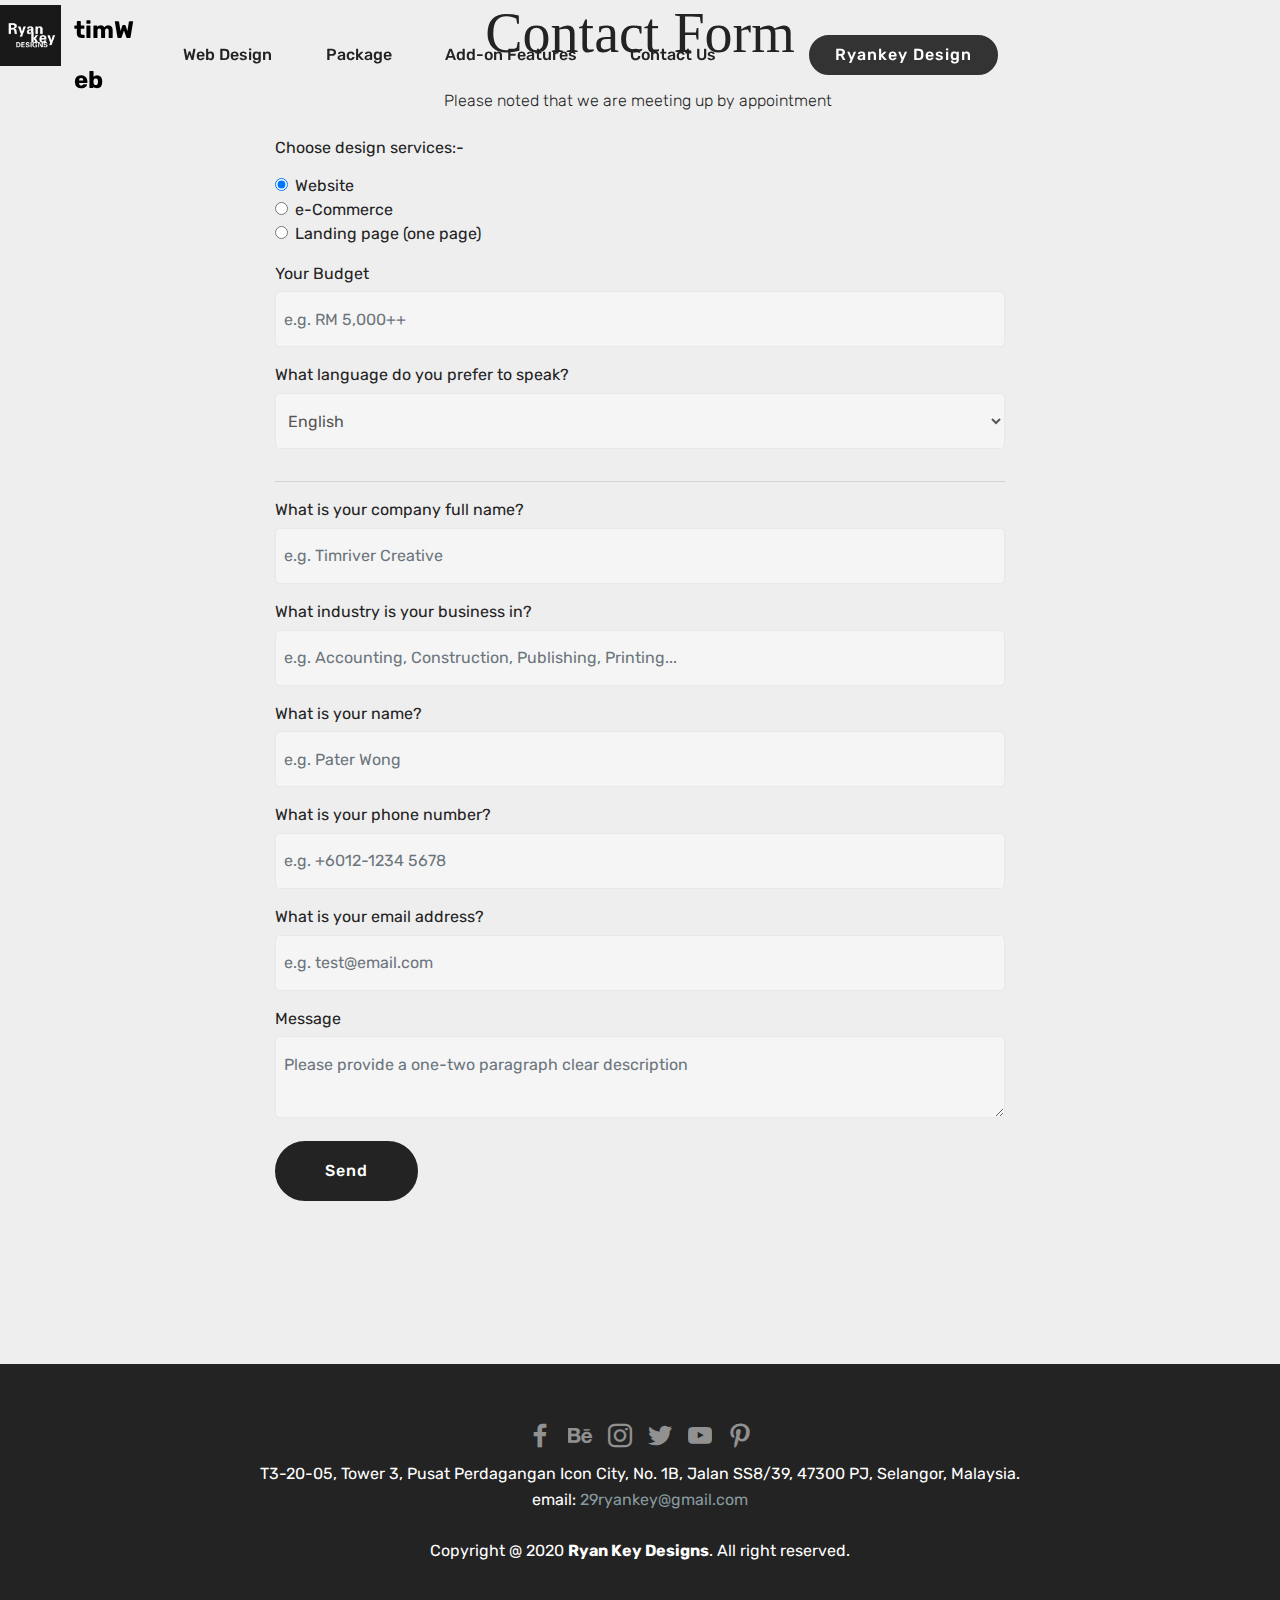
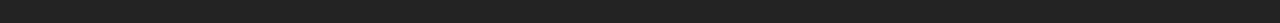
<file: contact.html>
<!DOCTYPE html>
<html  >
<head>
  
  <meta charset="UTF-8">
  <meta http-equiv="X-UA-Compatible" content="IE=edge">
  
  <meta name="twitter:card" content="summary_large_image"/>
  <meta name="twitter:image:src" content="assets/images/contact-meta.jpg">
  <meta property="og:image" content="assets/images/contact-meta.jpg">
  <meta name="twitter:title" content="Contact Us | RyanKey Designs">
  <meta name="viewport" content="width=device-width, initial-scale=1, minimum-scale=1">
  <link rel="shortcut icon" href="assets/images/ryankey-logo-2.jpg" type="image/x-icon">
  <meta name="description" content="timWeb website includes sliders, galleries with lightbox, articles, counters, countdowns, full-screen intros, images & videos, features, data tables & pricing tables, progress bar & cycles, timelines, tabs & accordions, call-to-action, forms, Google maps, social blocks, testimonials, footers, and more. timWeb is designed considering the latest web design trends, and they are flexible and full of customizing options.">
  
  
  <title>Contact Us | RyanKey Designs</title>
  <link rel="stylesheet" href="assets/bootstrap/css/bootstrap.min.css">
  <link rel="stylesheet" href="assets/bootstrap/css/bootstrap-grid.min.css">
  <link rel="stylesheet" href="assets/bootstrap/css/bootstrap-reboot.min.css">
  <link rel="stylesheet" href="assets/tether/tether.min.css">
  <link rel="stylesheet" href="assets/dropdown/css/style.css">
  <link rel="stylesheet" href="assets/formstyler/jquery.formstyler.css">
  <link rel="stylesheet" href="assets/formstyler/jquery.formstyler.theme.css">
  <link rel="stylesheet" href="assets/datepicker/jquery.datetimepicker.min.css">
  <link rel="stylesheet" href="assets/socicon/css/styles.css">
  <link rel="stylesheet" href="assets/theme/css/style.css">
  <link rel="stylesheet" href="assets/recaptcha.css">
  <link rel="preload" href="https://fonts.googleapis.com/css?family=Ubuntu:300,300i,400,400i,500,500i,700,700i&display=swap" as="style" onload="this.onload=null;this.rel='stylesheet'">
  <noscript><link rel="stylesheet" href="https://fonts.googleapis.com/css?family=Ubuntu:300,300i,400,400i,500,500i,700,700i&display=swap"></noscript>
  <link rel="preload" href="https://fonts.googleapis.com/css?family=Rubik:300,300i,400,400i,500,500i,700,700i,900,900i&display=swap" as="style" onload="this.onload=null;this.rel='stylesheet'">
  <noscript><link rel="stylesheet" href="https://fonts.googleapis.com/css?family=Rubik:300,300i,400,400i,500,500i,700,700i,900,900i&display=swap"></noscript>
  <link rel="preload" as="style" href="assets/mobirise/css/mbr-additional.css"><link rel="stylesheet" href="assets/mobirise/css/mbr-additional.css" type="text/css">
  
  
  
  

</head>
<body>
  
  <section class="menu cid-rRuAZJcpKT" once="menu" id="menu1-1r">

    

    <nav class="navbar navbar-expand beta-menu navbar-dropdown align-items-center navbar-fixed-top navbar-toggleable-sm bg-color transparent">
        <button class="navbar-toggler navbar-toggler-right" type="button" data-toggle="collapse" data-target="#navbarSupportedContent" aria-controls="navbarSupportedContent" aria-expanded="false" aria-label="Toggle navigation">
            <div class="hamburger">
                <span></span>
                <span></span>
                <span></span>
                <span></span>
            </div>
        </button>
        <div class="menu-logo">
            <div class="navbar-brand">
                <span class="navbar-logo">
                    
                         <img src="assets/images/ryankey-logo-2.jpg" alt="logo_ryankey" title="" style="height: 3.8rem;">
                    
                </span>
                <span class="navbar-caption-wrap"><a class="navbar-caption text-black display-2" href="index.html">timWeb</a></span>
            </div>
        </div>
        <div class="collapse navbar-collapse" id="navbarSupportedContent">
            <ul class="navbar-nav nav-dropdown" data-app-modern-menu="true"><li class="nav-item"><a class="nav-link link text-primary display-4" href="index.html">Web Design</a></li><li class="nav-item"><a class="nav-link link text-primary display-4" href="web_package.html">Package</a></li><li class="nav-item"><a class="nav-link link text-primary display-4" href="features.html" aria-expanded="false">Add-on Features</a></li><li class="nav-item"><a class="nav-link link text-primary display-4" href="contact.html">Contact Us</a></li><li class="nav-item"><a class="nav-link link text-primary display-4" href="#">
                        </a></li></ul>
            <div class="navbar-buttons mbr-section-btn"><a class="btn btn-sm btn-black display-4" href="http://ryankey.com.my/" target="_blank">Ryankey Design</a></div>
        </div>
    </nav>
</section>

<section class="mbr-section form1 cid-rRF2CFeCFn" id="form1-3k">

    

    
    <div class="container">
        <div class="row justify-content-center">
            <div class="title col-12 col-lg-8">
                <h2 class="mbr-section-title align-center pb-3 mbr-fonts-style display-1">Contact Form</h2>
                <h3 class="mbr-section-subtitle align-center mbr-light pb-3 mbr-fonts-style display-7">Please noted that we are meeting up by appointment&nbsp;</h3>
            </div>
        </div>
    </div>
    <div class="container">
        <div class="row justify-content-center">
            <div class="media-container-column col-lg-8" data-form-type="formoid">
<!--Formbuilder Form-->
<form action="https://mobirise.eu/" method="post" class="mbr-form" data-form-title="timWeb-enquire form"><input type="hidden" name="email" data-form-email="true" value="LJRhpZXfic5pYP8WAbY0uDZA92AIndBZl92QE0/IGRlG27Mq0NxJmwkFg+k0S9qW2DeSDa7hhJF3KSxt+dc7yjzQzoi0jI6fUVKomoWatNfDwI1qrQEzMQAwLpbd2OIa.VbZ6C8+xo6AbJyl2mlxluDt+PIvyiLlOPuDdYh5NCJJaiGt7EdYbIAvxA11/uMs9JZ5l8dnO/P6oOWYrxQnZdHMsb1eEjAvVbABuTWo3yKKPUR/JDBUtI1oNv0BykNR2">
<div class="row">
<div hidden="hidden" data-form-alert="" class="alert alert-success col-12">Thanks for filling out the form!</div>
<div hidden="hidden" data-form-alert-danger="" class="alert alert-danger col-12">
</div>
</div>
<div class="dragArea row">
<div class="col-lg-12 col-md-12 col-sm-12 form-group" data-for="design services">
<div class="form-control-label">
<label for="design services-form1-3k" class="mbr-fonts-style display-7">Choose design services:-</label>
</div>
<div class="form-check">
<input type="radio" name="design services" data-form-field="design services" class="form-check-input display-7" value="Website" checked="" id="design services-form1-3k">
<label class="form-check-label display-7">Website</label>
</div>
<div class="form-check">
<input type="radio" name="design services" data-form-field="design services" class="form-check-input display-7" value="e-Commerce" id="design services-form1-3k">
<label class="form-check-label display-7">e-Commerce</label>
</div>
<div class="form-check">
<input type="radio" name="design services" data-form-field="design services" class="form-check-input display-7" value="Landing page (one page)" id="design services-form1-3k">
<label class="form-check-label display-7">Landing page (one page)</label>
</div>
</div>
<div class="col-lg-12 col-md-12 col-sm-12 form-group" data-for="Budget">
<label for="Budget-form1-3k" class="form-control-label mbr-fonts-style display-7">Your Budget</label>
<input type="text" name="Budget" placeholder="e.g. RM 5,000++" data-form-field="Budget" required="required" class="form-control display-7" value="" id="Budget-form1-3k">
</div>
<div data-for="language" class="col-lg-12 col-md-12 col-sm-12 form-group">
<label for="language-form1-3k" class="form-control-label mbr-fonts-style display-7">What language do you prefer to speak?</label>
<select name="language" data-form-field="language" required="required" class="form-control display-7" id="language-form1-3k">
<option value="English">English</option>
<option value="Chinese (Mandarin)">Chinese (Mandarin)</option>
</select>
</div>
<div class="col-lg-12 col-md-12 col-sm-12">
<hr>
</div>
<div data-for="company full name" class="col-lg-12 col-md-12 col-sm-12 form-group">
<label for="company full name-form1-3k" class="form-control-label mbr-fonts-style display-7">What is your company full name? </label>
<input type="text" name="company full name" placeholder="e.g. Timriver Creative" data-form-field="Name" class="form-control display-7" value="" id="company full name-form1-3k">
</div>
<div data-for="your business" class="col-lg-12 col-md-12 col-sm-12 form-group">
<label for="your business-form1-3k" class="form-control-label mbr-fonts-style display-7">What industry is your business in? </label>
<input type="text" name="your business" placeholder="e.g. Accounting, Construction, Publishing, Printing..." data-form-field="your business" required="required" class="form-control display-7" value="" id="your business-form1-3k">
</div>
<div class="col-lg-12 col-md-12 col-sm-12 form-group" data-for="your name">
<label for="your name-form1-3k" class="form-control-label mbr-fonts-style display-7">What is your name?</label>
<input type="text" name="your name" placeholder="e.g. Pater Wong" data-form-field="your name" required="required" class="form-control display-7" value="" id="your name-form1-3k">
</div>
<div data-for="phone number" class="col-lg-12 col-md-12 col-sm-12 form-group">
<label for="phone number-form1-3k" class="form-control-label mbr-fonts-style display-7">What is your phone number?</label>
<input type="text" name="phone number" placeholder="e.g. +6012-1234 5678" data-form-field="phone number" required="required" class="form-control display-7" value="" id="phone number-form1-3k">
</div>
<div data-for="email" class="col-lg-12 col-md-12 col-sm-12 form-group">
<label for="email-form1-3k" class="form-control-label mbr-fonts-style display-7">What is your email address? </label>
<input type="email" name="email" placeholder="e.g. test@email.com" data-form-field="email" required="required" class="form-control display-7" value="" id="email-form1-3k">
</div>
<div data-for="textarea" class="col-lg-12 col-md-12 col-sm-12 form-group">
<label for="textarea-form1-3k" class="form-control-label mbr-fonts-style display-7">Message</label>
<textarea name="textarea" placeholder="Please provide a one-two paragraph clear description" data-form-field="textarea" class="form-control display-7" id="textarea-form1-3k"></textarea>
</div>
<div class="col-lg-12 col-md-12 col-sm-12 input-group-btn">
<button type="submit" class="btn btn-form btn-primary display-7">Send</button>
</div>
</div>
</form><!--Formbuilder Form-->
</div>
        </div>
    </div>
</section>

<section class="map1 cid-sIuLHQLFCO" id="map1-6j">

     

    <div class="google-map"><iframe frameborder="0" style="border:0" src="https://www.google.com/maps/embed?pb=!1m18!1m12!1m3!1d15936.124204581274!2d101.60512713468378!3d3.086387290673282!2m3!1f0!2f0!3f0!3m2!1i1024!2i768!4f13.1!3m3!1m2!1s0x31cc4c764e9315cf%3A0x1c79e5d7024a98df!2sIcon%20City%2C%2047300%20Petaling%20Jaya%2C%20Selangor!5e0!3m2!1sen!2smy!4v1595718569375!5m2!1sen!2smy" allowfullscreen=""></iframe></div>
</section>

<section once="" class="cid-sIuLiULxVb" id="footer7-6h">

    

    

    <div class="container">
        <div class="media-container-row align-center mbr-white">
            
            <div class="row social-row">
                <div class="social-list align-right pb-2">
                    
                    
                    
                    
                    
                    
                <div class="soc-item">
                        <a href="https://www.facebook.com/ryankeydesigns/" target="_blank">
                            <span class="mbr-iconfont mbr-iconfont-social socicon-facebook socicon"></span>
                        </a>
                    </div><div class="soc-item">
                        <a href="https://www.behance.net/ryankey2020" target="_blank">
                            <span class="mbr-iconfont mbr-iconfont-social socicon-behance socicon"></span>
                        </a>
                    </div><div class="soc-item">
                        <a href="https://www.instagram.com/ryankeydesigns/" target="_blank">
                            <span class="mbr-iconfont mbr-iconfont-social socicon-instagram socicon"></span>
                        </a>
                    </div><div class="soc-item">
                        <a href="https://twitter.com/RyanKey52797190" target="_blank">
                            <span class="mbr-iconfont mbr-iconfont-social socicon-twitter socicon"></span>
                        </a>
                    </div><div class="soc-item">
                        <a href="https://www.youtube.com/channel/UC621eKsDOzTxRe23v6VDz3w?view_as=subscriber" target="_blank">
                            <span class="mbr-iconfont mbr-iconfont-social socicon-youtube socicon"></span>
                        </a>
                    </div><div class="soc-item">
                        <a href="https://www.pinterest.com/RyanKeyDesigns/" target="_blank">
                            <span class="mbr-iconfont mbr-iconfont-social socicon-pinterest socicon"></span>
                        </a>
                    </div></div>
            </div>
            <div class="row row-copirayt">
                <p class="mbr-text mb-0 mbr-fonts-style mbr-white align-center display-7">T3-20-05, Tower 3, Pusat Perdagangan Icon City, No. 1B, Jalan SS8/39, 47300 PJ, Selangor, Malaysia.<br>email: <a href="mailto:29ryankey@gmail.com" class="text-warning">29ryankey@gmail.com</a><br>
<br>Copyright @ 2020 <strong>Ryan Key Designs</strong>. All right reserved.  </p>
            </div>
        </div>
    </div>
</section>


<script src="assets/popper/popper.min.js"></script>
  <script src="assets/web/assets/jquery/jquery.min.js"></script>
  <script src="assets/bootstrap/js/bootstrap.min.js"></script>
  <script src="assets/tether/tether.min.js"></script>
  <script src="assets/smoothscroll/smooth-scroll.js"></script>
  <script src="assets/dropdown/js/nav-dropdown.js"></script>
  <script src="assets/dropdown/js/navbar-dropdown.js"></script>
  <script src="assets/touchswipe/jquery.touch-swipe.min.js"></script>
  <script src="assets/formstyler/jquery.formstyler.js"></script>
  <script src="assets/formstyler/jquery.formstyler.min.js"></script>
  <script src="assets/datepicker/jquery.datetimepicker.full.js"></script>
  <script src="assets/theme/js/script.js"></script>
  <script src="assets/formoid.min.js"></script>
  
  
  

</body>
</html>
</file>
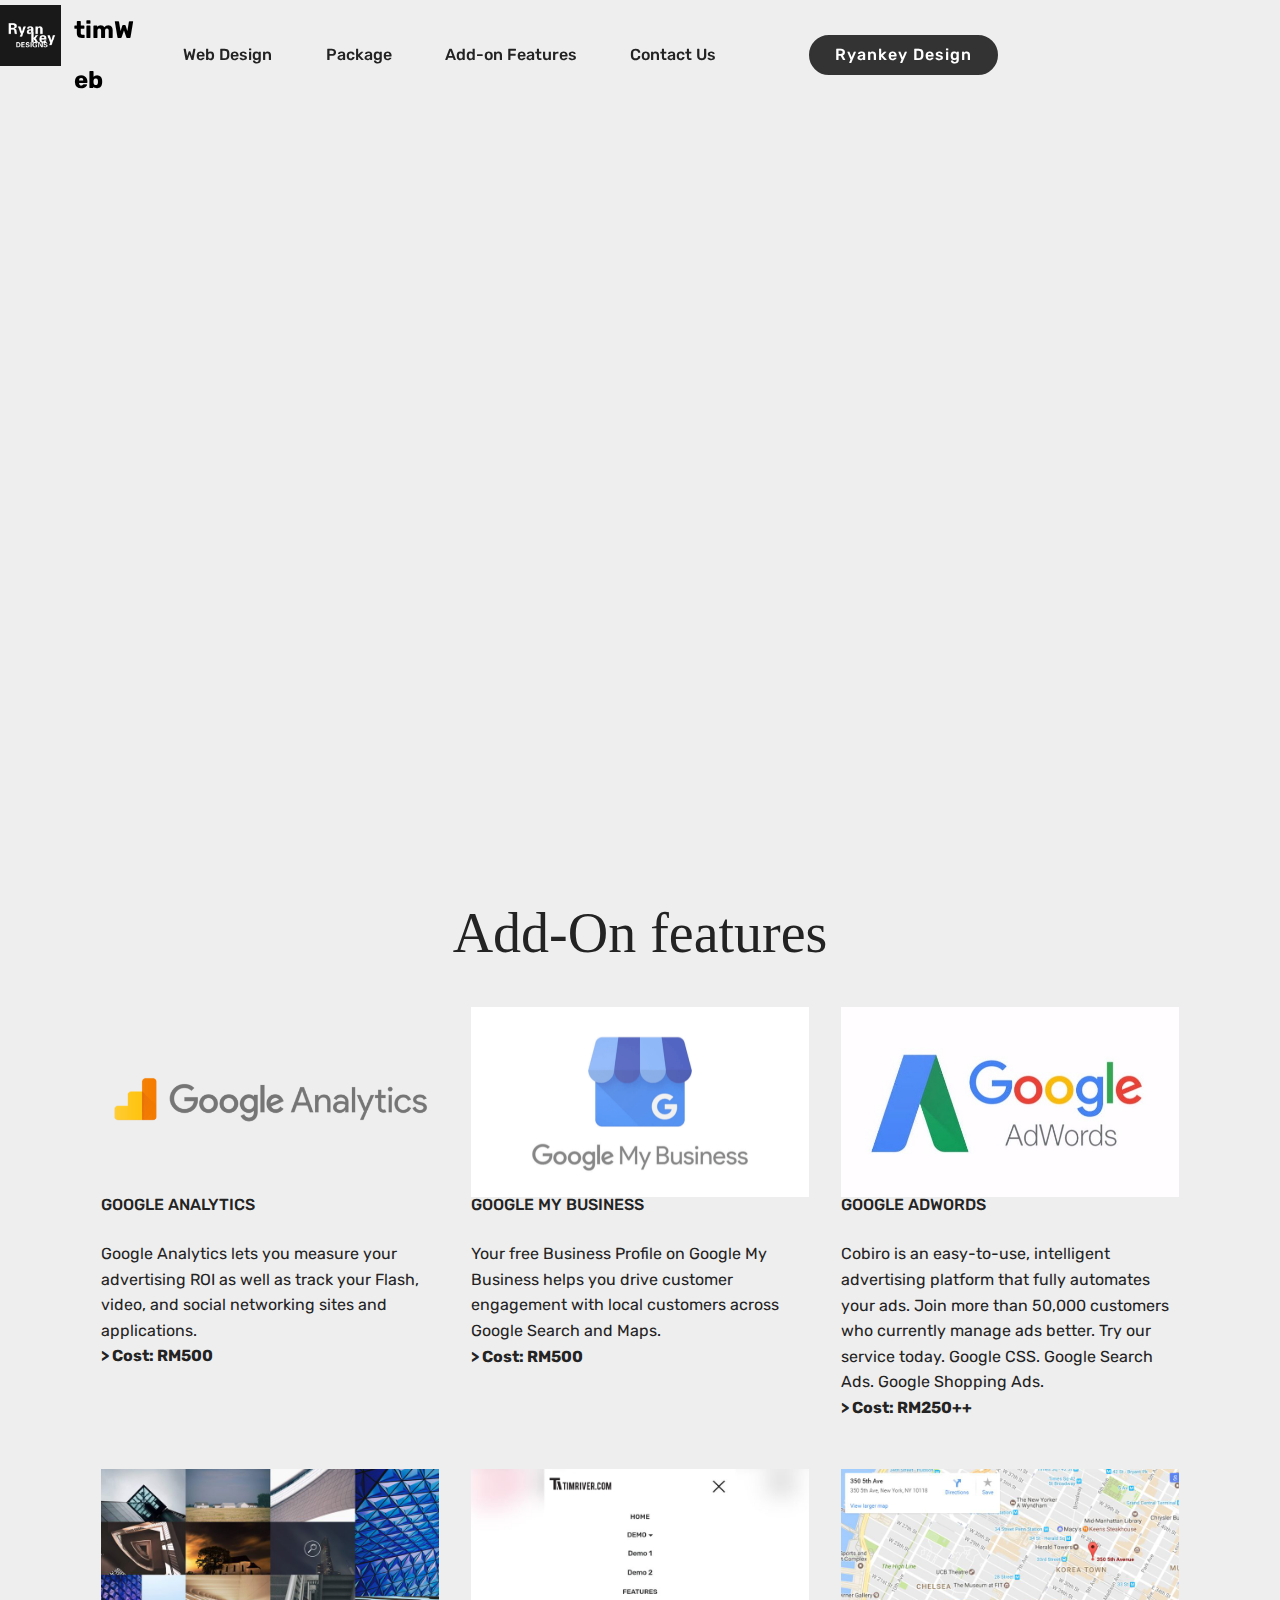
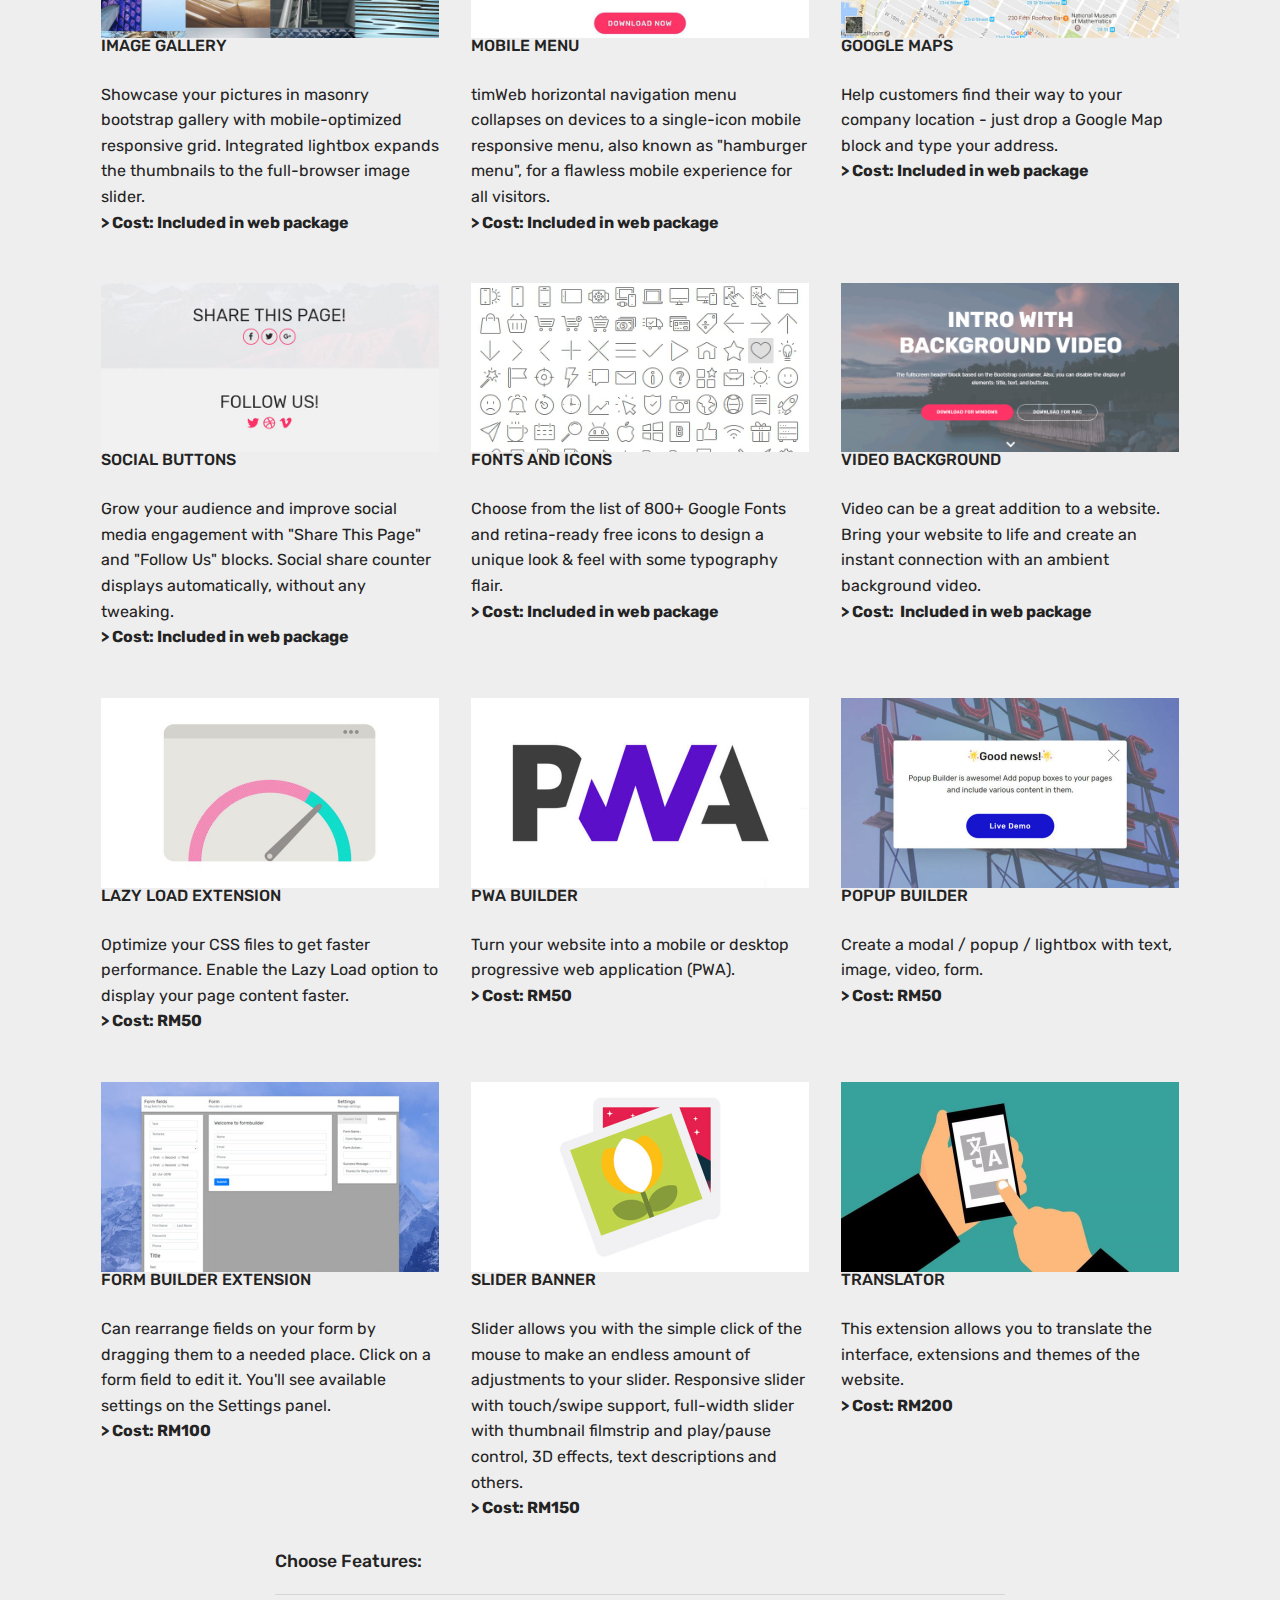
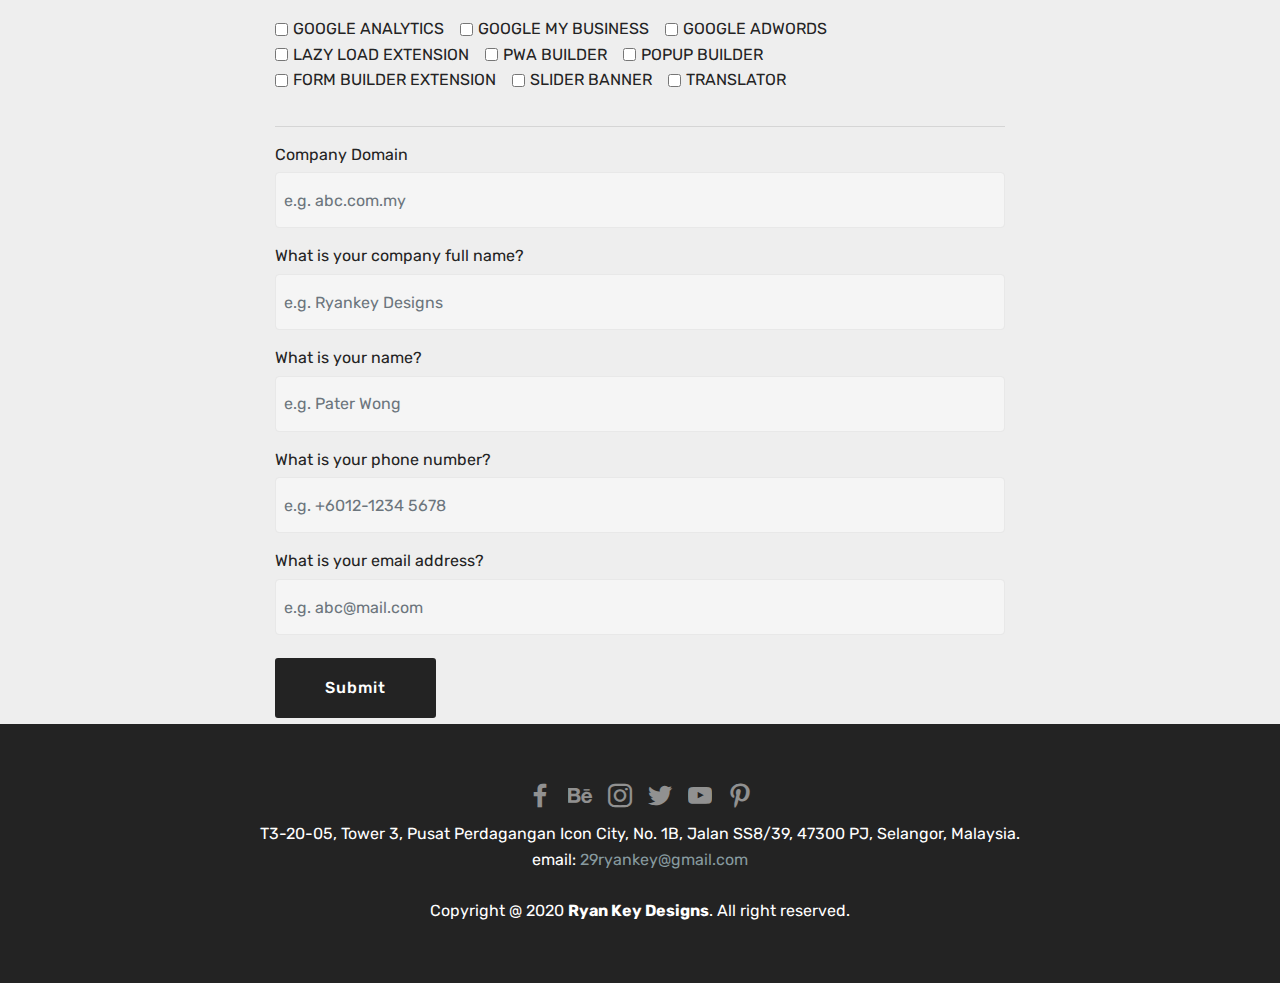
<file: features.html>
<!DOCTYPE html>
<html  >
<head>
  
  <meta charset="UTF-8">
  <meta http-equiv="X-UA-Compatible" content="IE=edge">
  
  <meta name="twitter:card" content="summary_large_image"/>
  <meta name="twitter:image:src" content="assets/images/features-meta.jpg">
  <meta property="og:image" content="assets/images/features-meta.jpg">
  <meta name="twitter:title" content="Other Features | RyanKey Designs">
  <meta name="viewport" content="width=device-width, initial-scale=1, minimum-scale=1">
  <link rel="shortcut icon" href="assets/images/ryankey-logo-2.jpg" type="image/x-icon">
  <meta name="description" content="timWeb website includes sliders, galleries with lightbox, articles, counters, countdowns, full-screen intros, images & videos, features, data tables & pricing tables, progress bar & cycles, timelines, tabs & accordions, call-to-action, forms, Google maps, social blocks, testimonials, footers, and more. timWeb is designed considering the latest web design trends, and they are flexible and full of customizing options.">
  
  
  <title>Other Features | RyanKey Designs</title>
  <link rel="stylesheet" href="assets/web/assets/mobirise-icons/mobirise-icons.css">
  <link rel="stylesheet" href="assets/bootstrap/css/bootstrap.min.css">
  <link rel="stylesheet" href="assets/bootstrap/css/bootstrap-grid.min.css">
  <link rel="stylesheet" href="assets/bootstrap/css/bootstrap-reboot.min.css">
  <link rel="stylesheet" href="assets/tether/tether.min.css">
  <link rel="stylesheet" href="assets/dropdown/css/style.css">
  <link rel="stylesheet" href="assets/formstyler/jquery.formstyler.css">
  <link rel="stylesheet" href="assets/formstyler/jquery.formstyler.theme.css">
  <link rel="stylesheet" href="assets/datepicker/jquery.datetimepicker.min.css">
  <link rel="stylesheet" href="assets/socicon/css/styles.css">
  <link rel="stylesheet" href="assets/theme/css/style.css">
  <link rel="stylesheet" href="assets/recaptcha.css">
  <link rel="preload" href="https://fonts.googleapis.com/css?family=Ubuntu:300,300i,400,400i,500,500i,700,700i&display=swap" as="style" onload="this.onload=null;this.rel='stylesheet'">
  <noscript><link rel="stylesheet" href="https://fonts.googleapis.com/css?family=Ubuntu:300,300i,400,400i,500,500i,700,700i&display=swap"></noscript>
  <link rel="preload" href="https://fonts.googleapis.com/css?family=Rubik:300,300i,400,400i,500,500i,700,700i,900,900i&display=swap" as="style" onload="this.onload=null;this.rel='stylesheet'">
  <noscript><link rel="stylesheet" href="https://fonts.googleapis.com/css?family=Rubik:300,300i,400,400i,500,500i,700,700i,900,900i&display=swap"></noscript>
  <link rel="preload" as="style" href="assets/mobirise/css/mbr-additional.css"><link rel="stylesheet" href="assets/mobirise/css/mbr-additional.css" type="text/css">
  
  
  
  

</head>
<body>
  
  <section class="menu cid-rSllW2guFK" once="menu" id="menu1-49">

    

    <nav class="navbar navbar-expand beta-menu navbar-dropdown align-items-center navbar-fixed-top navbar-toggleable-sm bg-color transparent">
        <button class="navbar-toggler navbar-toggler-right" type="button" data-toggle="collapse" data-target="#navbarSupportedContent" aria-controls="navbarSupportedContent" aria-expanded="false" aria-label="Toggle navigation">
            <div class="hamburger">
                <span></span>
                <span></span>
                <span></span>
                <span></span>
            </div>
        </button>
        <div class="menu-logo">
            <div class="navbar-brand">
                <span class="navbar-logo">
                    
                         <img src="assets/images/ryankey-logo-2.jpg" alt="logo_ryankey" title="" style="height: 3.8rem;">
                    
                </span>
                <span class="navbar-caption-wrap"><a class="navbar-caption text-black display-2" href="index.html">timWeb</a></span>
            </div>
        </div>
        <div class="collapse navbar-collapse" id="navbarSupportedContent">
            <ul class="navbar-nav nav-dropdown" data-app-modern-menu="true"><li class="nav-item"><a class="nav-link link text-primary display-4" href="index.html">Web Design</a></li><li class="nav-item"><a class="nav-link link text-primary display-4" href="web_package.html">Package</a></li><li class="nav-item"><a class="nav-link link text-primary display-4" href="features.html" aria-expanded="false">Add-on Features</a></li><li class="nav-item"><a class="nav-link link text-primary display-4" href="contact.html">Contact Us</a></li><li class="nav-item"><a class="nav-link link text-primary display-4" href="#">
                        </a></li></ul>
            <div class="navbar-buttons mbr-section-btn"><a class="btn btn-sm btn-black display-4" href="http://ryankey.com.my/" target="_blank">Ryankey Design</a></div>
        </div>
    </nav>
</section>

<section class="header8 cid-rSllW4iPeW mbr-fullscreen" id="header8-4a">

    

    <div class="mbr-overlay" style="opacity: 0; background-color: rgb(0, 0, 0);">
    </div>

    <div class="container align-center">
        <div class="row justify-content-md-center">
            <div class="mbr-white col-md-10">
                
                
                
                
                
            </div>
        </div>
    </div>
    
</section>

<section class="header1 cid-rSllW5UkkN" id="header16-4b">

    

    

    <div class="container">
        <div class="row justify-content-md-center">
            <div class="col-md-10 align-center">
                <h1 class="mbr-section-title mbr-bold pb-3 mbr-fonts-style display-1"><span style="font-weight: normal;">Add-On features</span></h1>
                
                
                
            </div>
        </div>
    </div>

</section>

<section class="features2 cid-rSmLxO4RJ1" id="features2-4o">

    

    
    
    <div class="container">
        <div class="media-container-row">
            <div class="card p-3 col-12 col-md-6 col-lg-4">
                <div class="card-wrapper">
                    <div class="card-img">
                        <img src="assets/images/ga-logo-2-676x406.png" alt="" title="">
                    </div>
                    <div class="card-box">
                        <h4 class="card-title pb-3 mbr-fonts-style display-7">GOOGLE ANALYTICS</h4>
                        <p class="mbr-text mbr-fonts-style display-7">Google Analytics lets you measure your advertising ROI as well as track your Flash, video, and social networking sites and applications. <br><strong>&gt; Cost: RM500</strong></p>
                    </div>
                </div>
            </div>

            <div class="card p-3 col-12 col-md-6 col-lg-4">
                <div class="card-wrapper">
                    <div class="card-img">
                        <img src="assets/images/gmybiz1-4-676x564.png" alt="" title="">
                    </div>
                    <div class="card-box ">
                        <h4 class="card-title pb-3 mbr-fonts-style display-7">GOOGLE MY BUSINESS</h4>
                        <p class="mbr-text mbr-fonts-style display-7">Your free Business Profile on Google My Business helps you drive customer engagement with local customers across Google Search and Maps.<br><strong>&gt; Cost: RM500</strong></p>
                    </div>
                </div>
            </div>

            <div class="card p-3 col-12 col-md-6 col-lg-4">
                <div class="card-wrapper">
                    <div class="card-img">
                        <img src="assets/images/adwords-logo-new-1-676x423.jpeg" alt="" title="">
                    </div>
                    <div class="card-box">
                        <h4 class="card-title pb-3 mbr-fonts-style display-7">GOOGLE ADWORDS</h4>
                        <p class="mbr-text mbr-fonts-style display-7">Cobiro is an easy-to-use, intelligent advertising platform that fully automates your ads. Join more than 50,000 customers who currently manage ads better. Try our service today. Google CSS. Google Search Ads. Google Shopping Ads.<br><strong>&gt; Cost: RM250++</strong></p>
                    </div>
                </div>
            </div>

            
        </div>
    </div>
</section>

<section class="features2 cid-rSllWadfIR" id="features2-4e">

    

    
    
    <div class="container">
        <div class="media-container-row">
            <div class="card p-3 col-12 col-md-6 col-lg-4">
                <div class="card-wrapper">
                    <div class="card-img">
                        <img src="assets/images/gallery-1-800x400.jpg" alt="" title="">
                    </div>
                    <div class="card-box">
                        <h4 class="card-title pb-3 mbr-fonts-style display-7">IMAGE GALLERY</h4>
                        <p class="mbr-text mbr-fonts-style display-7">Showcase your pictures in masonry bootstrap gallery with mobile-optimized responsive grid. Integrated lightbox expands the thumbnails to the full-browser image slider. <br><strong>&gt; Cost: Included in web package</strong><br></p>
                    </div>
                </div>
            </div>

            <div class="card p-3 col-12 col-md-6 col-lg-4">
                <div class="card-wrapper">
                    <div class="card-img">
                        <img src="assets/images/mobile-menu-2-800x400.jpg" alt="" title="">
                    </div>
                    <div class="card-box ">
                        <h4 class="card-title pb-3 mbr-fonts-style display-7">MOBILE MENU</h4>
                        <p class="mbr-text mbr-fonts-style display-7">timWeb horizontal navigation menu collapses on devices to a single-icon mobile responsive menu, also known as "hamburger menu", for a flawless mobile experience for all visitors. <br><strong>&gt; Cost:&nbsp;Included in web package</strong></p>
                    </div>
                </div>
            </div>

            <div class="card p-3 col-12 col-md-6 col-lg-4">
                <div class="card-wrapper">
                    <div class="card-img">
                        <img src="assets/images/maps-800x400.jpg" alt="" title="">
                    </div>
                    <div class="card-box">
                        <h4 class="card-title pb-3 mbr-fonts-style display-7">GOOGLE MAPS</h4>
                        <p class="mbr-text mbr-fonts-style display-7">Help customers find their way to your company location - just drop a Google Map block and type your address. <br><strong>&gt; Cost:&nbsp;Included in web package</strong></p>
                    </div>
                </div>
            </div>

            
        </div>
    </div>
</section>

<section class="features2 cid-rSllWbziH6" id="features2-4f">

    

    
    
    <div class="container">
        <div class="media-container-row">
            <div class="card p-3 col-12 col-md-6 col-lg-4">
                <div class="card-wrapper">
                    <div class="card-img">
                        <img src="assets/images/social-1-800x400.jpg" alt="" title="">
                    </div>
                    <div class="card-box">
                        <h4 class="card-title pb-3 mbr-fonts-style display-7">SOCIAL BUTTONS</h4>
                        <p class="mbr-text mbr-fonts-style display-7">Grow your audience and improve social media engagement with "Share This Page" and "Follow Us" blocks. Social share counter displays automatically, without any tweaking. <br><strong>&gt; Cost:&nbsp;Included in web package</strong></p>
                    </div>
                </div>
            </div>

            <div class="card p-3 col-12 col-md-6 col-lg-4">
                <div class="card-wrapper">
                    <div class="card-img">
                        <img src="assets/images/icons-800x400.jpg" alt="" title="">
                    </div>
                    <div class="card-box ">
                        <h4 class="card-title pb-3 mbr-fonts-style display-7">FONTS AND ICONS</h4>
                        <p class="mbr-text mbr-fonts-style display-7">Choose from the list of 800+ Google Fonts and retina-ready free icons to design a unique look &amp; feel with some typography flair. <br><strong>&gt; Cost:&nbsp;Included in web package</strong></p>
                    </div>
                </div>
            </div>

            <div class="card p-3 col-12 col-md-6 col-lg-4">
                <div class="card-wrapper">
                    <div class="card-img">
                        <img src="assets/images/video-background.gif" alt="" title="">
                    </div>
                    <div class="card-box">
                        <h4 class="card-title pb-3 mbr-fonts-style display-7">VIDEO BACKGROUND</h4>
                        <p class="mbr-text mbr-fonts-style display-7">Video can be a great addition to a website. Bring your website to life and create an instant connection with an ambient background video. <br><strong>&gt; Cost:&nbsp; Included in web package</strong></p>
                    </div>
                </div>
            </div>

            
        </div>
    </div>
</section>

<section class="features2 cid-rSmG12xA7b" id="features2-4m">

    

    
    
    <div class="container">
        <div class="media-container-row">
            <div class="card p-3 col-12 col-md-6 col-lg-4">
                <div class="card-wrapper">
                    <div class="card-img">
                        <img src="assets/images/addon-77-676x380.jpg" alt="" title="">
                    </div>
                    <div class="card-box">
                        <h4 class="card-title pb-3 mbr-fonts-style display-7">LAZY LOAD EXTENSION</h4>
                        <p class="mbr-text mbr-fonts-style display-7">Optimize your CSS files to get faster performance. Enable the Lazy Load option to display your page content faster. <br><strong>&gt; Cost: RM50</strong></p>
                    </div>
                </div>
            </div>

            <div class="card p-3 col-12 col-md-6 col-lg-4">
                <div class="card-wrapper">
                    <div class="card-img">
                        <img src="assets/images/addon-69-676x380.jpg" alt="" title="">
                    </div>
                    <div class="card-box ">
                        <h4 class="card-title pb-3 mbr-fonts-style display-7">PWA BUILDER</h4>
                        <p class="mbr-text mbr-fonts-style display-7">Turn your website into a mobile or desktop progressive web application (PWA). <br><strong>&gt; Cost: RM50</strong></p>
                    </div>
                </div>
            </div>

            <div class="card p-3 col-12 col-md-6 col-lg-4">
                <div class="card-wrapper">
                    <div class="card-img">
                        <img src="assets/images/addon-68-676x380.jpg" alt="" title="">
                    </div>
                    <div class="card-box">
                        <h4 class="card-title pb-3 mbr-fonts-style display-7">POPUP BUILDER</h4>
                        <p class="mbr-text mbr-fonts-style display-7">Create a modal / popup / lightbox with text, image, video, form.
<br><strong>&gt; Cost: RM50</strong><br></p>
                    </div>
                </div>
            </div>

            
        </div>
    </div>
</section>

<section class="features2 cid-rSmI9EccDc" id="features2-4n">

    

    
    
    <div class="container">
        <div class="media-container-row">
            <div class="card p-3 col-12 col-md-6 col-lg-4">
                <div class="card-wrapper">
                    <div class="card-img">
                        <img src="assets/images/addon-62-676x380.jpg" alt="" title="">
                    </div>
                    <div class="card-box">
                        <h4 class="card-title pb-3 mbr-fonts-style display-7">FORM BUILDER EXTENSION</h4>
                        <p class="mbr-text mbr-fonts-style display-7">Can rearrange fields on your form by dragging them to a needed place. Click on a form field to edit it. You'll see available settings on the Settings panel.&nbsp; <br><strong>&gt; Cost: RM100</strong></p>
                    </div>
                </div>
            </div>

            <div class="card p-3 col-12 col-md-6 col-lg-4">
                <div class="card-wrapper">
                    <div class="card-img">
                        <img src="assets/images/addon-12-676x380.jpg" alt="" title="">
                    </div>
                    <div class="card-box ">
                        <h4 class="card-title pb-3 mbr-fonts-style display-7">SLIDER BANNER</h4>
                        <p class="mbr-text mbr-fonts-style display-7">Slider allows you with the simple click of the mouse to make an endless amount of adjustments to your slider. Responsive slider with touch/swipe support, full-width slider with thumbnail filmstrip and play/pause control, 3D effects,  text descriptions and others. <br><strong>&gt; Cost: RM150</strong></p>
                    </div>
                </div>
            </div>

            <div class="card p-3 col-12 col-md-6 col-lg-4">
                <div class="card-wrapper">
                    <div class="card-img">
                        <img src="assets/images/arabic-translation-services-676x478.jpeg" alt="" title="">
                    </div>
                    <div class="card-box">
                        <h4 class="card-title pb-3 mbr-fonts-style display-7">TRANSLATOR</h4>
                        <p class="mbr-text mbr-fonts-style display-7">This extension allows you to translate the interface, extensions and themes of the website. <br><strong>&gt; Cost: RM200</strong></p>
                    </div>
                </div>
            </div>

            
        </div>
    </div>
</section>

<section class="form cid-rSpxnKHHgH" id="formbuilder-4p">
    
    
    <div class="container">
        <div class="row">
            <div class="col-lg-8 mx-auto mbr-form" data-form-type="formoid">
<!--Formbuilder Form-->
<form action="https://mobirise.eu/" method="POST" class="mbr-form form-with-styler" data-form-title="timWeb-other features"><input type="hidden" name="email" data-form-email="true" value="LR1BP2ZdGxz0FN8ajZ7NWFNqAeDwIr74knUuwV3FT6WTaVkoFxDTCYuiLOKoBCA1DMuUab3cgB9X3Y0hN41eBWgTatCuque15eN+QG750iV2Zmj2UUEaKcY7G0uGflRm.LLHK0D83Vnx2uQ1OU+Ob4T8wZLIXYM29qbrsz4Sg/vvnvmkpg1axSwtTP5izqJ4N/q5indMatpUYLhe2m4rQFxYigqZNM6Km108P8gAt2uxw4bujqMwgF/wlkXJs2VD5">
<div class="form-row">
<div hidden="hidden" data-form-alert="" class="alert alert-success col-12">Thanks for filling out the form!</div>
<div hidden="hidden" data-form-alert-danger="" class="alert alert-danger col-12">Oops...! some problem!</div>
</div>
<div class="dragArea form-row">
<div class="col-lg-12 col-md-12 col-sm-12">
<h4 class="mbr-fonts-style display-5">Choose Features:</h4>
</div>
<div class="col-lg-12 col-md-12 col-sm-12">
<hr>
</div>
<div class="col-lg-12 col-md-12 col-sm-12 form-group">
<div class="form-control-label">
</div>
<div data-for="GOOGLE ANALYTICS" class="form-check form-check-inline">
<input type="checkbox" value="Yes" name="GOOGLE ANALYTICS" data-form-field="GOOGLE ANALYTICS" class="form-check-input display-7" id="GOOGLE ANALYTICS-formbuilder-4p">
<label for="GOOGLE ANALYTICS-formbuilder-4p" class="form-check-label display-7">GOOGLE ANALYTICS</label>
</div>
<div data-for="GOOGLE MY BUSINESS" class="form-check form-check-inline">
<input type="checkbox" value="Yes" name="GOOGLE MY BUSINESS" data-form-field="GOOGLE MY BUSINESS" class="form-check-input display-7" id="GOOGLE MY BUSINESS-formbuilder-4p">
<label for="GOOGLE MY BUSINESS-formbuilder-4p" class="form-check-label display-7">GOOGLE MY BUSINESS</label>
</div>
<div data-for="GOOGLE ADWORDS" class="form-check form-check-inline">
<input type="checkbox" value="Yes" name="GOOGLE ADWORDS" data-form-field="GOOGLE ADWORDS" class="form-check-input display-7" id="GOOGLE ADWORDS-formbuilder-4p">
<label for="GOOGLE ADWORDS-formbuilder-4p" class="form-check-label display-7">GOOGLE ADWORDS</label>
</div>
<div data-for="LAZY LOAD EXTENSION" class="form-check form-check-inline">
<input type="checkbox" value="Yes" name="LAZY LOAD EXTENSION" data-form-field="LAZY LOAD EXTENSION" class="form-check-input display-7" id="LAZY LOAD EXTENSION-formbuilder-4p">
<label for="LAZY LOAD EXTENSION-formbuilder-4p" class="form-check-label display-7">LAZY LOAD EXTENSION</label>
</div>
<div data-for="PWA BUILDER" class="form-check form-check-inline">
<input type="checkbox" value="Yes" name="PWA BUILDER" data-form-field="PWA BUILDER" class="form-check-input display-7" id="PWA BUILDER-formbuilder-4p">
<label for="PWA BUILDER-formbuilder-4p" class="form-check-label display-7">PWA BUILDER</label>
</div>
<div data-for="POPUP BUILDER" class="form-check form-check-inline">
<input type="checkbox" value="Yes" name="POPUP BUILDER" data-form-field="POPUP BUILDER" class="form-check-input display-7" id="POPUP BUILDER-formbuilder-4p">
<label for="POPUP BUILDER-formbuilder-4p" class="form-check-label display-7">POPUP BUILDER</label>
</div>
<div data-for="FORM BUILDER EXTENSION" class="form-check form-check-inline">
<input type="checkbox" value="Yes" name="FORM BUILDER EXTENSION" data-form-field="FORM BUILDER EXTENSION" class="form-check-input display-7" id="FORM BUILDER EXTENSION-formbuilder-4p">
<label for="FORM BUILDER EXTENSION-formbuilder-4p" class="form-check-label display-7">FORM BUILDER EXTENSION</label>
</div>
<div data-for="SLIDER BANNER" class="form-check form-check-inline">
<input type="checkbox" value="Yes" name="SLIDER BANNER" data-form-field="SLIDER BANNER" class="form-check-input display-7" id="SLIDER BANNER-formbuilder-4p">
<label for="SLIDER BANNER-formbuilder-4p" class="form-check-label display-7">SLIDER BANNER</label>
</div>
<div data-for="TRANSLATOR" class="form-check form-check-inline">
<input type="checkbox" value="Yes" name="TRANSLATOR" data-form-field="TRANSLATOR" class="form-check-input display-7" id="TRANSLATOR-formbuilder-4p">
<label for="TRANSLATOR-formbuilder-4p" class="form-check-label display-7">TRANSLATOR</label>
</div>
</div>
<div class="col-lg-12 col-md-12 col-sm-12">
<hr>
</div>
<div class="col-lg-12 col-md-12 col-sm-12 form-group" data-for="Company Domain">
<label for="Company Domain-formbuilder-4p" class="form-control-label mbr-fonts-style display-7">Company Domain</label>
<input type="text" name="Company Domain" placeholder="e.g. abc.com.my" data-form-field="name" class="form-control display-7" required="required" value="" id="Company Domain-formbuilder-4p">
</div>
<div class="col-lg-12 col-md-12 col-sm-12 form-group" data-for="Customer company name">
<label for="Customer company name-formbuilder-4p" class="form-control-label mbr-fonts-style display-7">What is your company full name?</label>
<input type="text" name="Customer company name" placeholder="e.g. Ryankey Designs" data-form-field="Customer company name" class="form-control display-7" required="required" value="" id="Customer company name-formbuilder-4p">
</div>
<div class="col-lg-12 col-md-12 col-sm-12 form-group" data-for="personal name">
<label for="personal name-formbuilder-4p" class="form-control-label mbr-fonts-style display-7">What is your name?</label>
<input type="text" name="personal name" placeholder="e.g. Pater Wong" data-form-field="personal name" class="form-control display-7" required="required" value="" id="personal name-formbuilder-4p">
</div>
<div class="col-lg-12 col-md-12 col-sm-12 form-group" data-for="phone number">
<label for="phone number-formbuilder-4p" class="form-control-label mbr-fonts-style display-7">What is your phone number?</label>
<input type="text" name="phone number" placeholder="e.g. +6012-1234 5678" data-form-field="phone number" class="form-control display-7" required="required" value="" id="phone number-formbuilder-4p">
</div>
<div class="col-lg-12 col-md-12 col-sm-12 form-group" data-for="email address">
<label for="email address-formbuilder-4p" class="form-control-label mbr-fonts-style display-7">What is your email address?</label>
<input type="text" name="email address" placeholder="e.g. abc@mail.com" data-form-field="email address" class="form-control display-7" required="required" value="" id="email address-formbuilder-4p">
</div>
<div class="col-auto">
<button type="submit" class="btn btn-primary display-7">Submit</button>
</div>
</div>
</form><!--Formbuilder Form-->
</div>
        </div>
    </div>
</section>

<section once="" class="cid-sIuLiULxVb" id="footer7-6h">

    

    

    <div class="container">
        <div class="media-container-row align-center mbr-white">
            
            <div class="row social-row">
                <div class="social-list align-right pb-2">
                    
                    
                    
                    
                    
                    
                <div class="soc-item">
                        <a href="https://www.facebook.com/ryankeydesigns/" target="_blank">
                            <span class="mbr-iconfont mbr-iconfont-social socicon-facebook socicon"></span>
                        </a>
                    </div><div class="soc-item">
                        <a href="https://www.behance.net/ryankey2020" target="_blank">
                            <span class="mbr-iconfont mbr-iconfont-social socicon-behance socicon"></span>
                        </a>
                    </div><div class="soc-item">
                        <a href="https://www.instagram.com/ryankeydesigns/" target="_blank">
                            <span class="mbr-iconfont mbr-iconfont-social socicon-instagram socicon"></span>
                        </a>
                    </div><div class="soc-item">
                        <a href="https://twitter.com/RyanKey52797190" target="_blank">
                            <span class="mbr-iconfont mbr-iconfont-social socicon-twitter socicon"></span>
                        </a>
                    </div><div class="soc-item">
                        <a href="https://www.youtube.com/channel/UC621eKsDOzTxRe23v6VDz3w?view_as=subscriber" target="_blank">
                            <span class="mbr-iconfont mbr-iconfont-social socicon-youtube socicon"></span>
                        </a>
                    </div><div class="soc-item">
                        <a href="https://www.pinterest.com/RyanKeyDesigns/" target="_blank">
                            <span class="mbr-iconfont mbr-iconfont-social socicon-pinterest socicon"></span>
                        </a>
                    </div></div>
            </div>
            <div class="row row-copirayt">
                <p class="mbr-text mb-0 mbr-fonts-style mbr-white align-center display-7">T3-20-05, Tower 3, Pusat Perdagangan Icon City, No. 1B, Jalan SS8/39, 47300 PJ, Selangor, Malaysia.<br>email: <a href="mailto:29ryankey@gmail.com" class="text-warning">29ryankey@gmail.com</a><br>
<br>Copyright @ 2020 <strong>Ryan Key Designs</strong>. All right reserved.  </p>
            </div>
        </div>
    </div>
</section>


<script src="assets/popper/popper.min.js"></script>
  <script src="assets/web/assets/jquery/jquery.min.js"></script>
  <script src="assets/bootstrap/js/bootstrap.min.js"></script>
  <script src="assets/tether/tether.min.js"></script>
  <script src="assets/smoothscroll/smooth-scroll.js"></script>
  <script src="assets/dropdown/js/nav-dropdown.js"></script>
  <script src="assets/dropdown/js/navbar-dropdown.js"></script>
  <script src="assets/touchswipe/jquery.touch-swipe.min.js"></script>
  <script src="assets/playervimeo/vimeo_player.js"></script>
  <script src="assets/formstyler/jquery.formstyler.js"></script>
  <script src="assets/formstyler/jquery.formstyler.min.js"></script>
  <script src="assets/datepicker/jquery.datetimepicker.full.js"></script>
  <script src="assets/theme/js/script.js"></script>
  <script src="assets/formoid.min.js"></script>
  
  
  

</body>
</html>
</file>
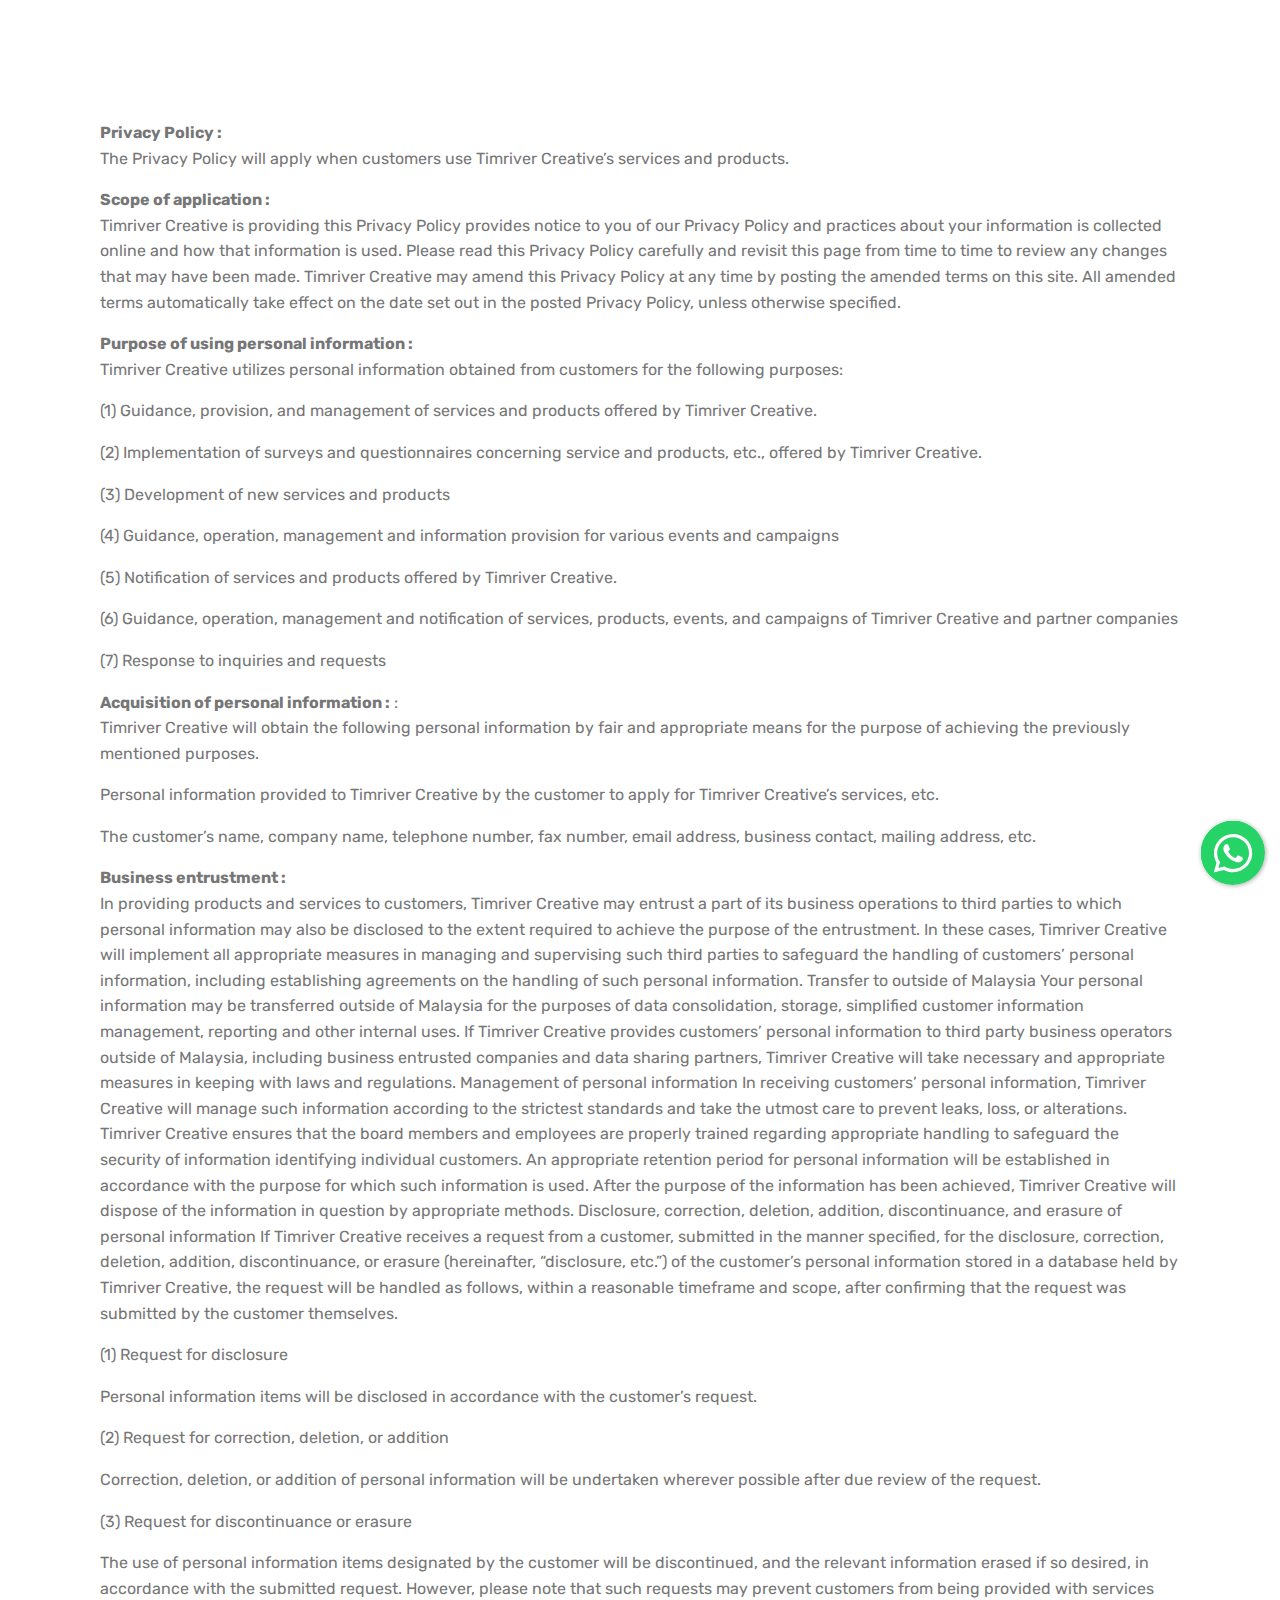
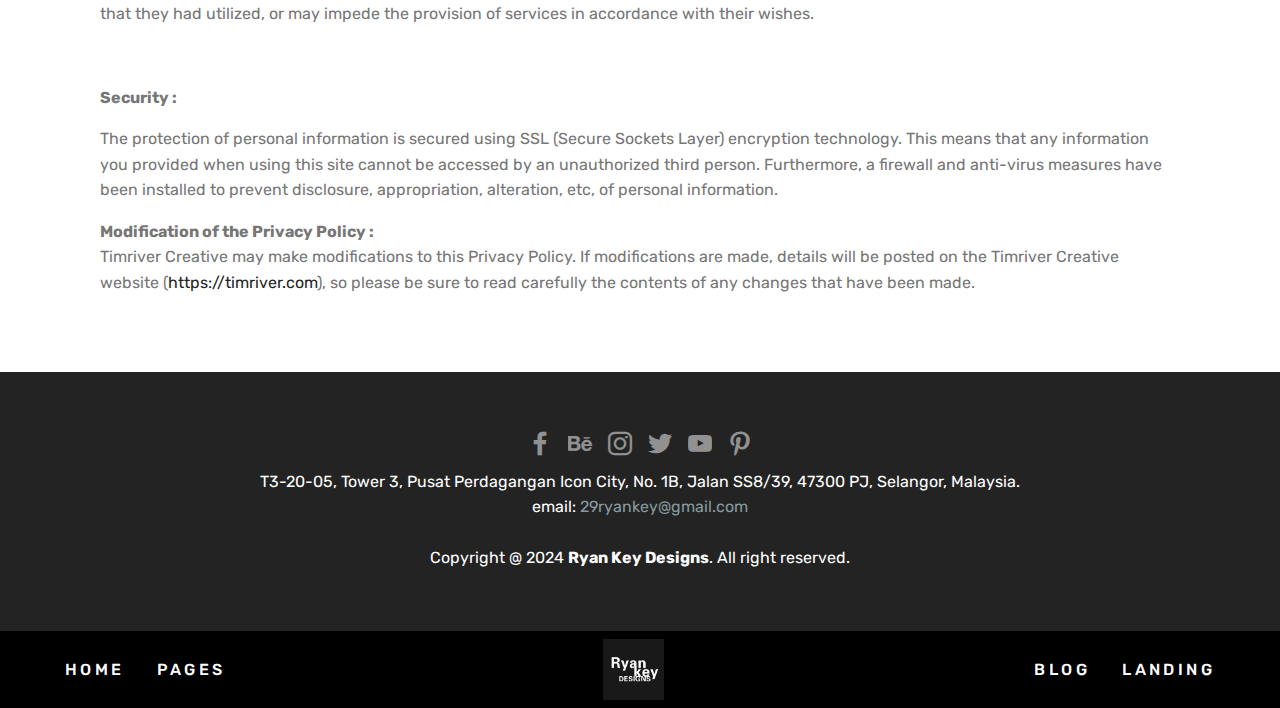
<file: Privacypolicy.html>
<!DOCTYPE html>
<html  >
<head>
  
  <meta charset="UTF-8">
  <meta http-equiv="X-UA-Compatible" content="IE=edge">
  
  <meta name="twitter:card" content="summary_large_image"/>
  <meta name="twitter:image:src" content="assets/images/Privacypolicy-meta.jpg">
  <meta property="og:image" content="assets/images/Privacypolicy-meta.jpg">
  <meta name="twitter:title" content="Privacypolicy | RyanKey Designs">
  <meta name="viewport" content="width=device-width, initial-scale=1, minimum-scale=1">
  <link rel="shortcut icon" href="assets/images/ryankey-logo-2.jpg" type="image/x-icon">
  <meta name="description" content="我是Ryan Key, 是Full-Time Freelancer, 主攻网页和手机应用程式(App)设计, 工作经验已经超过20年. My name is Ryan Key and Full-Time Freelancer. I mainly focus on Website and Mobile Application (App) design. I have more than 20 years of work experience. ">
  
  
  <title>Privacypolicy | RyanKey Designs</title>
  <link rel="stylesheet" href="assets/bootstrap/css/bootstrap.min.css">
  <link rel="stylesheet" href="assets/bootstrap/css/bootstrap-grid.min.css">
  <link rel="stylesheet" href="assets/bootstrap/css/bootstrap-reboot.min.css">
  <link rel="stylesheet" href="assets/tether/tether.min.css">
  <link rel="stylesheet" href="assets/chatbutton/floating-wpp.css">
    <link rel="stylesheet" href="assets/dropdown/css/style.css">
  <link rel="stylesheet" href="assets/socicon/css/styles.css">
  <link rel="stylesheet" href="assets/theme/css/style.css">
  <link href="assets/fonts/style.css" rel="stylesheet">
  <link rel="preload" href="https://fonts.googleapis.com/css?family=Rubik:300,300i,400,400i,500,500i,700,700i,900,900i&display=swap" as="style" onload="this.onload=null;this.rel='stylesheet'">
  <noscript><link rel="stylesheet" href="https://fonts.googleapis.com/css?family=Rubik:300,300i,400,400i,500,500i,700,700i,900,900i&display=swap"></noscript>
  <link rel="preload" as="style" href="assets/mobirise/css/mbr-additional.css"><link rel="stylesheet" href="assets/mobirise/css/mbr-additional.css" type="text/css">
  
  
  
  

</head>
<body>
  
  <section class="mbr-section article content1 cid-rSUG4OhFOx" id="content1-6g">
    
     

    <div class="container">
        <div class="media-container-row">
            <div class="mbr-text col-12 mbr-fonts-style display-7 col-md-12"><p><strong>Privacy Policy
 :<br></strong><span style="font-size: 1rem;">The Privacy Policy will apply when customers use Timriver Creative’s services and products.&nbsp;</span></p><p>
</p><p><strong>Scope of application :<br></strong><span style="font-size: 1rem;">Timriver Creative is providing this Privacy Policy provides notice to you of our Privacy Policy and practices about your information is collected online and how that information is used. Please read this Privacy Policy carefully and revisit this page from time to time to review any changes that may have been made. Timriver Creative may amend this Privacy Policy at any time by posting the amended terms on this site. All amended terms automatically take effect on the date set out in the posted Privacy Policy, unless otherwise specified.&nbsp;</span></p><p>
</p><p><strong>Purpose of using personal information 
:<br></strong><span style="font-size: 1rem;">Timriver Creative utilizes personal information obtained from customers for the following purposes:&nbsp;</span></p><p>(1) Guidance, provision, and management of services and products offered by Timriver Creative.
</p><p>(2) Implementation of surveys and questionnaires concerning service and products, etc., offered by Timriver Creative.
</p><p>(3) Development of new services and products
</p><p>(4) Guidance, operation, management and information provision for various events and campaigns
</p><p>(5) Notification of services and products offered by Timriver Creative.
</p><p>(6) Guidance, operation, management and notification of services, products, events, and campaigns of Timriver Creative and partner companies
</p><p>(7) Response to inquiries and requests
</p><p>
</p><p><strong>Acquisition of personal information :</strong>&nbsp;:&nbsp;<br><span style="font-size: 1rem;">Timriver Creative will obtain the following personal information by fair and appropriate means for the purpose of achieving the previously mentioned purposes.&nbsp;</span></p><p>Personal information provided to Timriver Creative by the customer to apply for Timriver Creative’s services, etc.
</p><p>The customer’s name, company name, telephone number, fax number, email address, business contact, mailing address, etc.
</p><p>
</p><p><strong>Business entrustment
 :</strong><br><span style="font-size: 1rem;">In providing products and services to customers, Timriver Creative may entrust a part of its business operations to third parties to which personal information may also be disclosed to the extent required to achieve the purpose of the entrustment. In these cases, Timriver Creative will implement all appropriate measures in managing and supervising such third parties to safeguard the handling of customers’ personal information, including establishing agreements on the handling of such personal information. Transfer to outside of Malaysia Your personal information may be transferred outside of Malaysia for the purposes of data consolidation, storage, simplified customer information management, reporting and other internal uses. If Timriver Creative provides customers’ personal information to third party business operators outside of Malaysia, including business entrusted companies and data sharing partners, Timriver Creative will take necessary and appropriate measures in keeping with laws and regulations. Management of personal information In receiving customers’ personal information, Timriver Creative will manage such information according to the strictest standards and take the utmost care to prevent leaks, loss, or alterations. Timriver Creative ensures that the board members and employees are properly trained regarding appropriate handling to safeguard the security of information identifying individual customers. An appropriate retention period for personal information will be established in accordance with the purpose for which such information is used. After the purpose of the information has been achieved, Timriver Creative will dispose of the information in question by appropriate methods. Disclosure, correction, deletion, addition, discontinuance, and erasure of personal information If Timriver Creative receives a request from a customer, submitted in the manner specified, for the disclosure, correction, deletion, addition, discontinuance, or erasure (hereinafter, “disclosure, etc.”) of the customer’s personal information stored in a database held by Timriver Creative, the request will be handled as follows, within a reasonable timeframe and scope, after confirming that the request was submitted by the customer themselves.&nbsp;</span></p><p>
</p><p>(1) Request for disclosure
</p><p>Personal information items will be disclosed in accordance with the customer’s request.
</p><p>(2) Request for correction, deletion, or addition
</p><p>Correction, deletion, or addition of personal information will be undertaken wherever possible after due review of the request.
</p><p>(3) Request for discontinuance or erasure
</p><p>The use of personal information items designated by the customer will be discontinued, and the relevant information erased if so desired, in accordance with the submitted request. However, please note that such requests may prevent customers from being provided with services that they had utilized, or may impede the provision of services in accordance with their wishes.</p><p><span style="font-size: 1rem;"><br></span></p><p><span style="font-size: 1rem;"><strong>Security :&nbsp;</strong></span></p><p>The protection of personal information is secured using SSL (Secure Sockets Layer) encryption technology. This means that any information you provided when using this site cannot be accessed by an unauthorized third person. Furthermore, a firewall and anti-virus measures have been installed to prevent disclosure, appropriation, alteration, etc, of personal information.
</p><p>
</p><p><strong>Modification of the Privacy Policy
:</strong><br><span style="font-size: 1rem;">Timriver Creative may make modifications to this Privacy Policy. If modifications are made, details will be posted on the Timriver Creative website (<a href="https://timriver.com">https://timriver.com</a>), so please be sure to read carefully the contents of any changes that have been made.</span></p></div>
        </div>
    </div>
</section>

<section once="" class="cid-sIuLiULxVb" id="footer7-6h">

    

    

    <div class="container">
        <div class="media-container-row align-center mbr-white">
            
            <div class="row social-row">
                <div class="social-list align-right pb-2">
                    
                    
                    
                    
                    
                    
                <div class="soc-item">
                        <a href="https://www.facebook.com/ryankeydesigns/" target="_blank">
                            <span class="mbr-iconfont mbr-iconfont-social socicon-facebook socicon"></span>
                        </a>
                    </div><div class="soc-item">
                        <a href="https://www.behance.net/ryankey2020" target="_blank">
                            <span class="mbr-iconfont mbr-iconfont-social socicon-behance socicon"></span>
                        </a>
                    </div><div class="soc-item">
                        <a href="https://www.instagram.com/ryankeydesigns/" target="_blank">
                            <span class="mbr-iconfont mbr-iconfont-social socicon-instagram socicon"></span>
                        </a>
                    </div><div class="soc-item">
                        <a href="https://twitter.com/RyanKey52797190" target="_blank">
                            <span class="mbr-iconfont mbr-iconfont-social socicon-twitter socicon"></span>
                        </a>
                    </div><div class="soc-item">
                        <a href="https://www.youtube.com/channel/UC621eKsDOzTxRe23v6VDz3w?view_as=subscriber" target="_blank">
                            <span class="mbr-iconfont mbr-iconfont-social socicon-youtube socicon"></span>
                        </a>
                    </div><div class="soc-item">
                        <a href="https://www.pinterest.com/RyanKeyDesigns/" target="_blank">
                            <span class="mbr-iconfont mbr-iconfont-social socicon-pinterest socicon"></span>
                        </a>
                    </div></div>
            </div>
            <div class="row row-copirayt">
                <p class="mbr-text mb-0 mbr-fonts-style mbr-white align-center display-7">T3-20-05, Tower 3, Pusat Perdagangan Icon City, No. 1B, Jalan SS8/39, 47300 PJ, Selangor, Malaysia.<br>email: <a href="mailto:29ryankey@gmail.com" class="text-warning">29ryankey@gmail.com</a><br>
<br>Copyright @ 2024&nbsp;<strong>Ryan Key Designs</strong>. All right reserved.  </p>
            </div>
        </div>
    </div>
</section>

<section class="menu3 popup-btn-cards cid-sJr8wUYOpn" once="menu" id="menu3-71">

    
    
    <nav class="navbar navbar-dropdown navbar-expand-lg">

        <div class="mbr-overlay"></div>

        <div class="collapse navbar-collapse" id="navbarSupportedContent">                     
            <div class="left-menu">
                <ul class="navbar-nav nav-dropdown" data-app-modern-menu="true"><li class="nav-item">
                        <a class="nav-link link text-white display-4" href="#" aria-expanded="true">HOME<div class="line-animation"></div></a>
                    </li>
                    <li class="nav-item">
                        <a class="nav-link link text-white display-4" href="#" aria-expanded="true">PAGES<div class="line-animation"></div></a>
                    </li></ul>
            </div>
            <div class="brand-container">
                <div class="navbar-brand">
                    <span class="navbar-logo">
                        <a href="#">
                            <img src="assets/images/ryankey-logo-2.jpg" alt="logo_ryankey_designs" style="height: 3.8rem;">
                        </a>
                    </span>
                    
                </div>
            </div>
            <div class="right-menu">
                <ul class="navbar-nav nav-dropdown" data-app-modern-menu="true"><li class="nav-item text-primary">
                        <a class="nav-link link text-white display-4" href="#" aria-expanded="false">BLOG<div class="line-animation"></div></a>
                    </li>
                    <li class="nav-item text-primary">
                        <a class="nav-link link text-white display-4" href="#" aria-expanded="false">LANDING<div class="line-animation"></div></a>
                    </li></ul>
            </div>
        </div>
        <button class="navbar-toggler" type="button" data-toggle="collapse" data-target="#navbarSupportedContent" aria-controls="navbarNavAltMarkup" aria-expanded="false" aria-label="Toggle navigation">
            <div class="hamburger">
                <span></span>
                <span></span>
                <span></span>
                <span></span>
            </div>
        </button>
    </nav>
</section>


<script src="assets/popper/popper.min.js"></script>
  <script src="assets/web/assets/jquery/jquery.min.js"></script>
  <script src="assets/bootstrap/js/bootstrap.min.js"></script>
  <script src="assets/tether/tether.min.js"></script>
  <script src="assets/smoothscroll/smooth-scroll.js"></script>
  <script src="assets/chatbutton/floating-wpp.js"></script>
  <script src="assets/chatbutton/script.js"></script>
      <script src="assets/dropdown/js/nav-dropdown.js"></script>
  <script src="assets/dropdown/js/navbar-dropdown.js"></script>
  <script src="assets/touchswipe/jquery.touch-swipe.min.js"></script>
  <script src="assets/theme/js/script.js"></script>
  
  
  

<div id="chatbutton-wa" data-phone="+60127740280" data-showpopup="true" data-headertitle="Web Designer | RyanKey Designs" data-popupmessage="您好!

我是Full-Time Freelancer Designer, 己经开发很多不同类型的网站，如有兴趣和问题可以直接连络我，可以面谈，谢谢!" data-placeholder="Type here" data-position="left" data-headercolor="#18936e" data-backgroundcolor="#ffffff" data-autoopentimeout="20" data-size="65px"><div class="floating-wpp-button" style="width: 65px; height: 65px;"><div class="floating-wpp-button-image"><!--?xml version="1.0" encoding="UTF-8" standalone="no"?--><svg xmlns="http://www.w3.org/2000/svg" xmlns:xlink="http://www.w3.org/1999/xlink" style="isolation:isolate" viewBox="0 0 800 800" width="65" height="65"><defs><clipPath id="_clipPath_A3g8G5hPEGG2L0B6hFCxamU4cc8rfqzQ"><rect width="800" height="800"></rect></clipPath></defs><g clip-path="url(#_clipPath_A3g8G5hPEGG2L0B6hFCxamU4cc8rfqzQ)"><g><path d=" M 787.59 800 L 12.41 800 C 5.556 800 0 793.332 0 785.108 L 0 14.892 C 0 6.667 5.556 0 12.41 0 L 787.59 0 C 794.444 0 800 6.667 800 14.892 L 800 785.108 C 800 793.332 794.444 800 787.59 800 Z " fill="rgb(37,211,102)"></path></g><g><path d=" M 508.558 450.429 C 502.67 447.483 473.723 433.24 468.325 431.273 C 462.929 429.308 459.003 428.328 455.078 434.22 C 451.153 440.114 439.869 453.377 436.434 457.307 C 433 461.236 429.565 461.729 423.677 458.78 C 417.79 455.834 398.818 449.617 376.328 429.556 C 358.825 413.943 347.008 394.663 343.574 388.768 C 340.139 382.873 343.207 379.687 346.155 376.752 C 348.804 374.113 352.044 369.874 354.987 366.436 C 357.931 362.999 358.912 360.541 360.875 356.614 C 362.837 352.683 361.857 349.246 360.383 346.299 C 358.912 343.352 347.136 314.369 342.231 302.579 C 337.451 291.099 332.597 292.654 328.983 292.472 C 325.552 292.301 321.622 292.265 317.698 292.265 C 313.773 292.265 307.394 293.739 301.996 299.632 C 296.6 305.527 281.389 319.772 281.389 348.752 C 281.389 377.735 302.487 405.731 305.431 409.661 C 308.376 413.592 346.949 473.062 406.015 498.566 C 420.062 504.634 431.03 508.256 439.581 510.969 C 453.685 515.451 466.521 514.818 476.666 513.302 C 487.978 511.613 511.502 499.06 516.409 485.307 C 521.315 471.55 521.315 459.762 519.842 457.307 C 518.371 454.851 514.446 453.377 508.558 450.429 Z  M 401.126 597.117 L 401.047 597.117 C 365.902 597.104 331.431 587.661 301.36 569.817 L 294.208 565.572 L 220.08 585.017 L 239.866 512.743 L 235.21 505.332 C 215.604 474.149 205.248 438.108 205.264 401.1 C 205.307 293.113 293.17 205.257 401.204 205.257 C 453.518 205.275 502.693 225.674 539.673 262.696 C 576.651 299.716 597.004 348.925 596.983 401.258 C 596.939 509.254 509.078 597.117 401.126 597.117 Z  M 567.816 234.565 C 523.327 190.024 464.161 165.484 401.124 165.458 C 271.24 165.458 165.529 271.161 165.477 401.085 C 165.46 442.617 176.311 483.154 196.932 518.892 L 163.502 641 L 288.421 608.232 C 322.839 627.005 361.591 636.901 401.03 636.913 L 401.126 636.913 L 401.127 636.913 C 530.998 636.913 636.717 531.2 636.77 401.274 C 636.794 338.309 612.306 279.105 567.816 234.565" fill-rule="evenodd" fill="rgb(255,255,255)"></path></g></g></svg></div></div></div>
 </body>
</html>
</file>
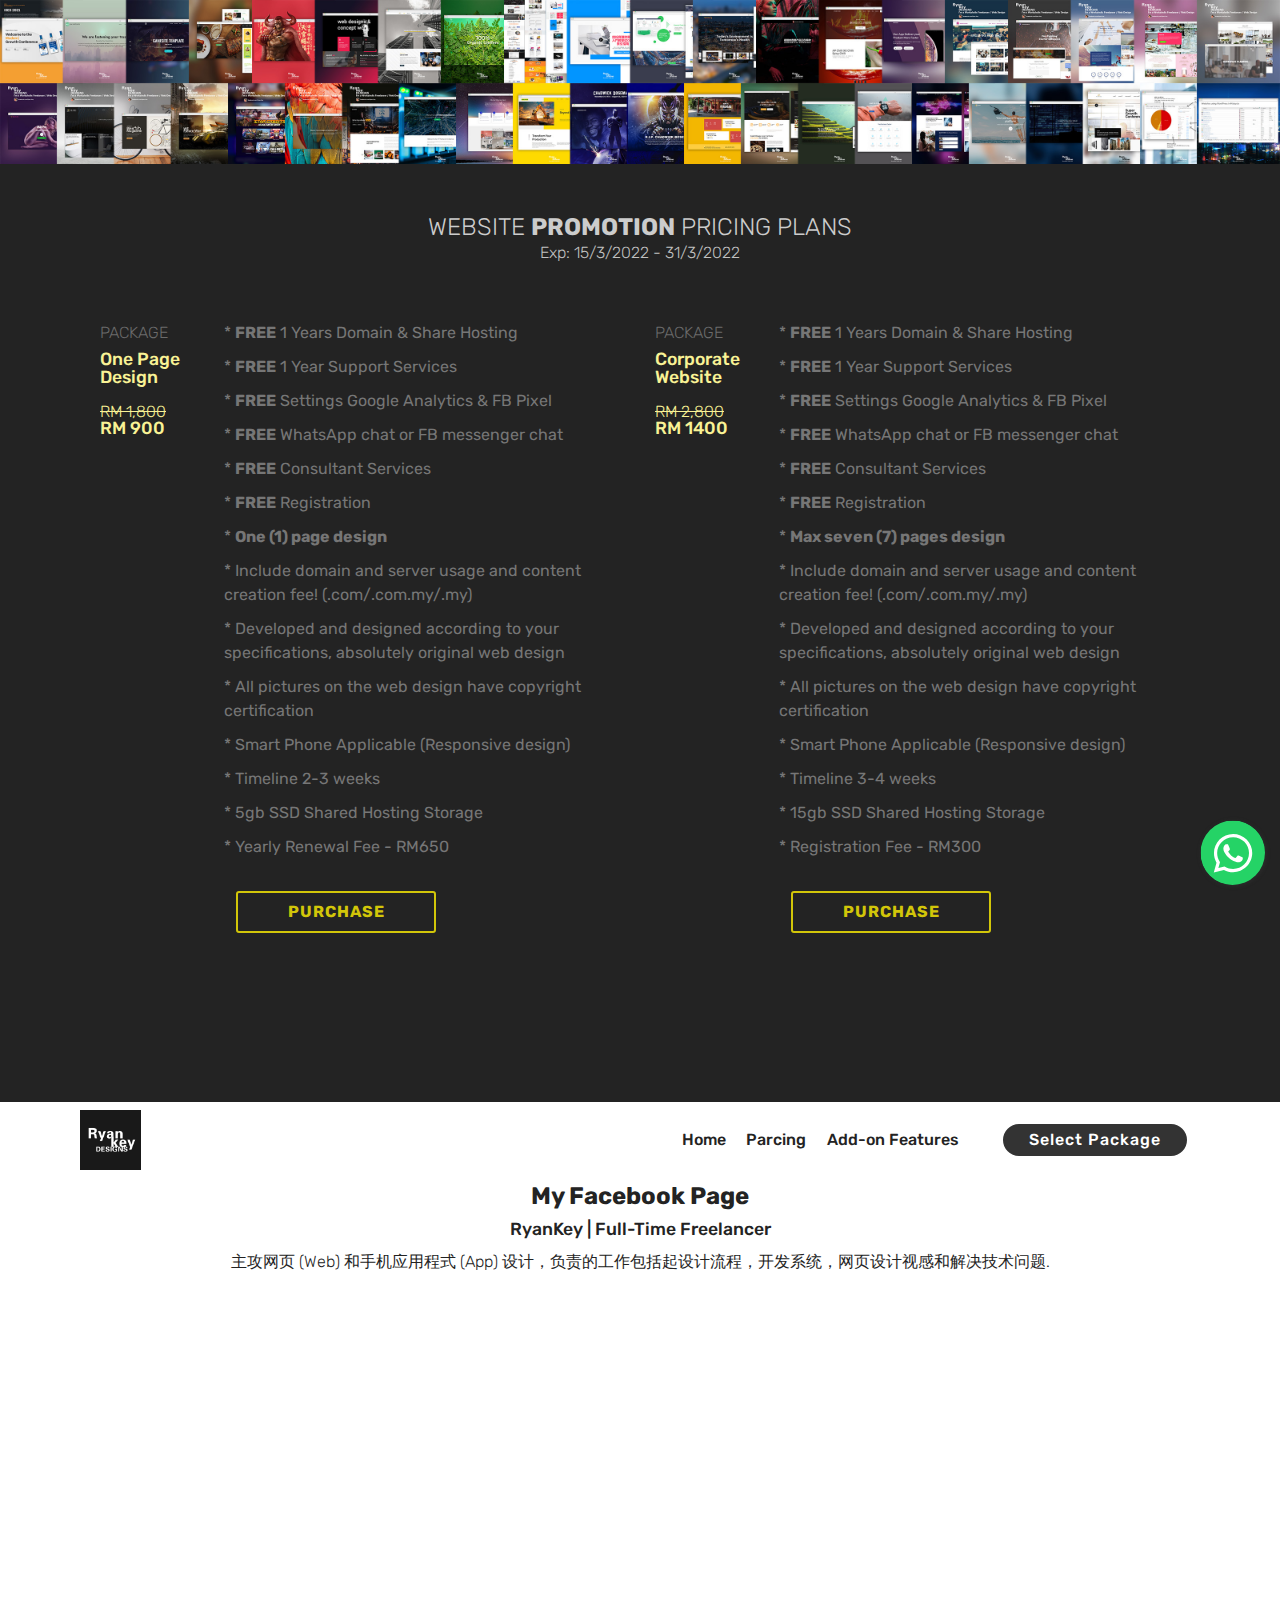
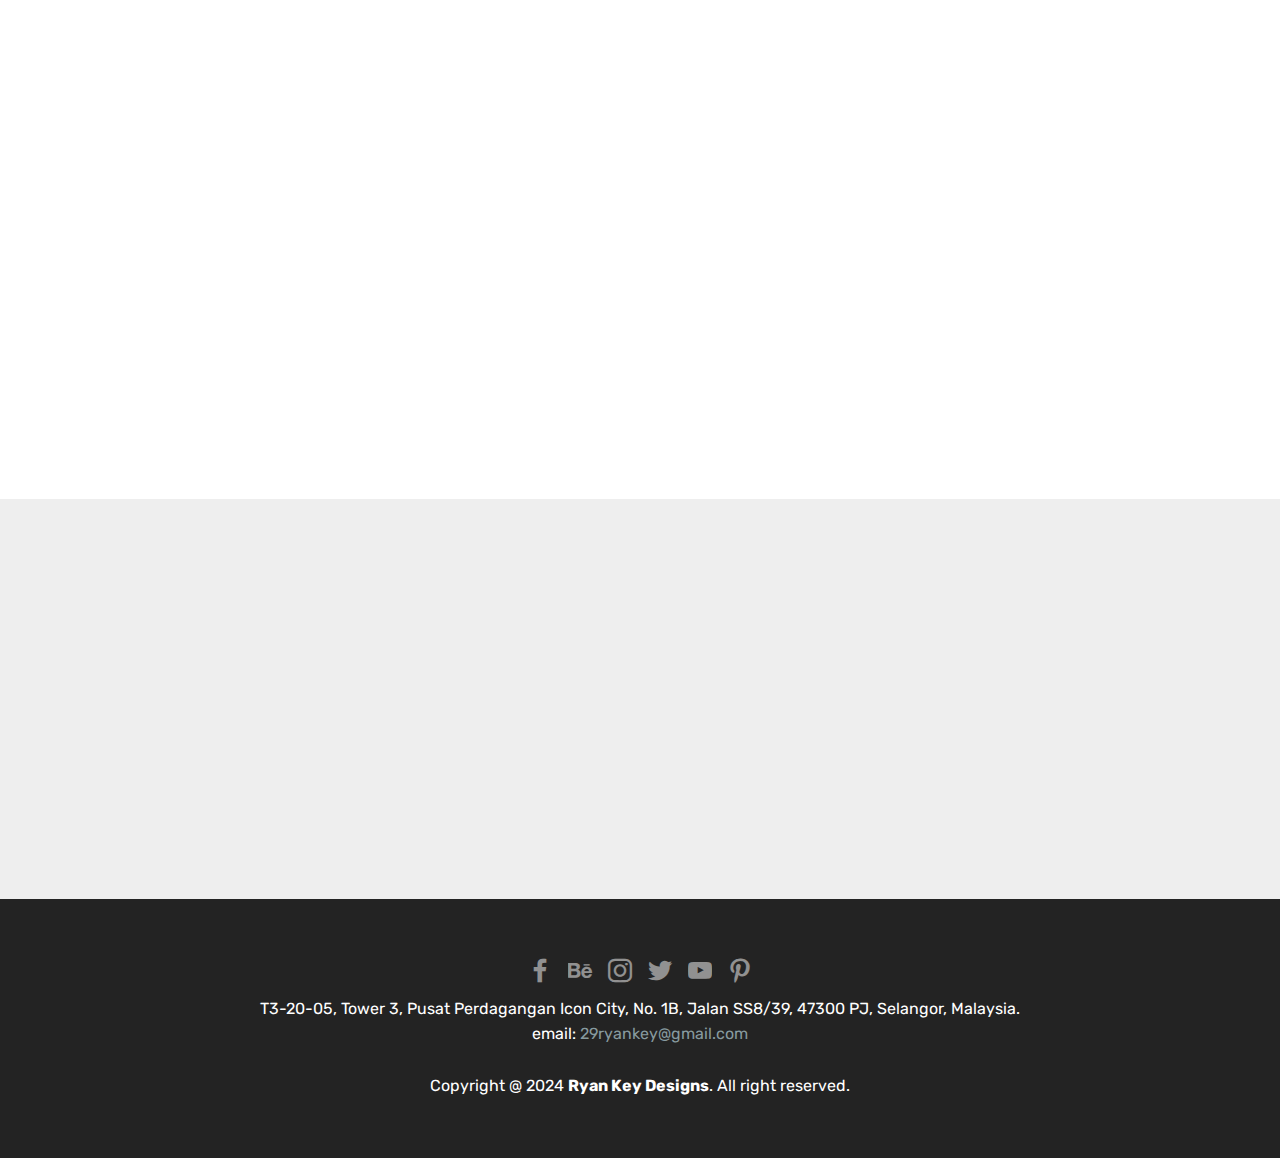
<file: promotion.html>
<!DOCTYPE html>
<html  >
<head>
  
  <meta charset="UTF-8">
  <meta http-equiv="X-UA-Compatible" content="IE=edge">
  
  <meta name="twitter:card" content="summary_large_image"/>
  <meta name="twitter:image:src" content="assets/images/promotion-meta.jpg">
  <meta property="og:image" content="assets/images/promotion-meta.jpg">
  <meta name="twitter:title" content="WEBSITE PROMOTION PRICING PLANS | RyanKey Designs">
  <meta name="viewport" content="width=device-width, initial-scale=1, minimum-scale=1">
  <link rel="shortcut icon" href="assets/images/ryankey-logo-2.jpg" type="image/x-icon">
  <meta name="description" content="我是Ryan Key, 是Full-Time Freelancer, 主攻网页和手机应用程式(App)设计, 工作经验已经超过20年. 除了通过搜索优化得到高质量的免费流量，你也可以用谷歌广告引流，再用面子书广告追踪潜在顾客。 服务多家商店和企业让我们学会了如何设置一个会赚钱的网站。 专业认证技术开发人员. 移动响应式网站. 高质量内容. SEO优化.">
  
  
  <title>WEBSITE PROMOTION PRICING PLANS | RyanKey Designs</title>
  <link rel="stylesheet" href="assets/bootstrap/css/bootstrap.min.css">
  <link rel="stylesheet" href="assets/bootstrap/css/bootstrap-grid.min.css">
  <link rel="stylesheet" href="assets/bootstrap/css/bootstrap-reboot.min.css">
  <link rel="stylesheet" href="assets/tether/tether.min.css">
  <link rel="stylesheet" href="assets/chatbutton/floating-wpp.css">
    <link rel="stylesheet" href="assets/dropdown/css/style.css">
  <link rel="stylesheet" href="assets/socicon/css/styles.css">
  <link rel="stylesheet" href="assets/theme/css/style.css">
  <link href="assets/fonts/style.css" rel="stylesheet">
  <link rel="preload" href="https://fonts.googleapis.com/css?family=Rubik:300,300i,400,400i,500,500i,700,700i,900,900i&display=swap" as="style" onload="this.onload=null;this.rel='stylesheet'">
  <noscript><link rel="stylesheet" href="https://fonts.googleapis.com/css?family=Rubik:300,300i,400,400i,500,500i,700,700i,900,900i&display=swap"></noscript>
  <link rel="preload" as="style" href="assets/mobirise/css/mbr-additional.css"><link rel="stylesheet" href="assets/mobirise/css/mbr-additional.css" type="text/css">
  
  
  
  <meta name="facebook-domain-verification" content="nxzx5c4468qxs3agfh67d1qzvzd35b" />

<!-- Facebook Pixel Code --><script>!function(f,b,e,v,n,t,s){if(f.fbq)return;n=f.fbq=function(){n.callMethod?n.callMethod.apply(n,arguments):n.queue.push(arguments)};if(!f._fbq)f._fbq=n;n.push=n;n.loaded=!0;n.version='2.0';n.queue=[];t=b.createElement(e);t.async=!0;t.src=v;s=b.getElementsByTagName(e)[0];s.parentNode.insertBefore(t,s)}(window,document,'script','https://connect.facebook.net/en_US/fbevents.js'); fbq('init', '4256372797791857'); fbq('track', 'PageView');</script><noscript> <img height="1" width="1" src="https://www.facebook.com/tr?id=4256372797791857&ev=PageView&noscript=1"/></noscript><!-- End Facebook Pixel Code -->

</head>
<body>
  
  <section class="cid-t0cKjj9stp" id="image2-8f">

    

    <figure class="mbr-figure">
        <div class="image-block" style="width: 100%;">
            <img src="assets/images/cover-1.jpg" alt="banner" title="">
            
        </div>
    </figure>
</section>

<section class="pricing2 cid-t02izUyiG1" id="pricing2-7u">
    

    

    <div class="container">
        <div class="heading">
            <h4 class="mbr-section-subtitle mbr-fonts-style align-center display-2">WEBSITE <strong>PROMOTION</strong> PRICING PLANS</h4>
            <h2 class="mbr-section-title mbr-fonts-style align-center display-4">Exp: 15/3/2022 - 31/3/2022</h2>
        </div>

        <div class="cards">
            <div class="card">
                <div class="left">
                    <h6 class="mbr-card-subtitle mbr-fonts-style display-4">
                        PACKAGE
                    </h6>
                    <h3 class="mbr-card-title mbr-fonts-style display-5">One Page Design<br>&nbsp;<br></h3>
                    <h3 class="mbr-card-title mbr-fonts-style display-4"><del>RM 1,800</del><br></h3>
                    <h3 class="mbr-card-title mbr-fonts-style display-5">RM 900<br></h3>
                </div>
                <div>
                    <ul class="list mbr-fonts-style display-7">
                        <li class="mbr-card-text item-wrap"><strong>FREE</strong> 1 Years Domain &amp; Share Hosting</li><li class="mbr-card-text item-wrap"><strong>FREE</strong> 1 Year Support Services
</li><li class="mbr-card-text item-wrap"><strong>FREE</strong> Settings Google Analytics &amp; FB Pixel
</li><li class="mbr-card-text item-wrap"><strong>FREE</strong> WhatsApp chat or FB messenger chat
</li><li class="mbr-card-text item-wrap"><strong>FREE</strong> Consultant Services
</li><li class="mbr-card-text item-wrap"><strong>FREE</strong> Registration</li><li class="mbr-card-text item-wrap"><strong>One (1) page design
</strong></li><li class="mbr-card-text item-wrap">Include domain and server usage and content creation fee! (.com/.com.my/.my)
</li><li class="mbr-card-text item-wrap">Developed and designed according to your specifications, absolutely original web design
</li><li class="mbr-card-text item-wrap">All pictures on the web design have copyright certification
</li><li class="mbr-card-text item-wrap">Smart Phone Applicable (Responsive design)</li><li class="mbr-card-text item-wrap">Timeline 2-3 weeks
</li><li class="mbr-card-text item-wrap">5gb SSD Shared Hosting Storage
</li><li class="mbr-card-text item-wrap">Yearly Renewal Fee - RM650</li>
                    </ul>
                    <div class="mbr-card-btn"><a class="btn btn-success-outline display-4" href="https://wa.me/60127740280/?text=WEBSITE PROMOTION PACKAGE RM980" target="_blank">
                            <strong>PURCHASE</strong>
                        </a></div>
                </div>
            </div>
            <div class="card">
                <div class="left">
                    <h6 class="mbr-card-subtitle mbr-fonts-style display-4">
                        PACKAGE
                    </h6>
                    <h3 class="mbr-card-title mbr-fonts-style display-5">Corporate Website<br><br></h3>
                    <h3 class="mbr-card-title mbr-fonts-style display-4"><del>RM 2,800</del></h3>
                    <h3 class="mbr-card-title mbr-fonts-style display-5">RM 1400</h3>
                </div>
                <div>
                    <ul class="list mbr-fonts-style display-7">
                        <li class="mbr-card-text item-wrap"><strong>FREE</strong> 1 Years Domain &amp; Share Hosting</li><li class="mbr-card-text item-wrap"><strong>FREE</strong> 1 Year Support Services
</li><li class="mbr-card-text item-wrap"><strong>FREE</strong> Settings Google Analytics &amp; FB Pixel
</li><li class="mbr-card-text item-wrap"><strong>FREE</strong> WhatsApp chat or FB messenger chat
</li><li class="mbr-card-text item-wrap"><strong>FREE</strong> Consultant Services</li><li class="mbr-card-text item-wrap"><strong>FREE</strong> Registration</li><li class="mbr-card-text item-wrap"><strong>Max seven (7) pages design
</strong></li><li class="mbr-card-text item-wrap">Include domain and server usage and content creation fee! (.com/.com.my/.my)
</li><li class="mbr-card-text item-wrap">Developed and designed according to your specifications, absolutely original web design
</li><li class="mbr-card-text item-wrap">All pictures on the web design have copyright certification
</li><li class="mbr-card-text item-wrap">Smart Phone Applicable (Responsive design)</li><li class="mbr-card-text item-wrap">Timeline 3-4 weeks
</li><li class="mbr-card-text item-wrap">15gb SSD Shared Hosting Storage
</li><li class="mbr-card-text item-wrap">Registration Fee - RM300</li>
                    </ul>
                    <div class="mbr-card-btn"><a class="btn btn-success-outline display-4" href="https://wa.me/60127740280/?text=WEBSITE PROMOTION PACKAGE RM1,400">
                            <strong>PURCHASE</strong>
                        </a></div>
                </div>
            </div>
            
            
        </div>
    </div>
</section>

<section class="menu cid-t02izLJCTy" once="menu" id="menu1-7n">

    

    <nav class="navbar navbar-expand beta-menu navbar-dropdown align-items-center navbar-toggleable-sm">
        <button class="navbar-toggler navbar-toggler-right" type="button" data-toggle="collapse" data-target="#navbarSupportedContent" aria-controls="navbarSupportedContent" aria-expanded="false" aria-label="Toggle navigation">
            <div class="hamburger">
                <span></span>
                <span></span>
                <span></span>
                <span></span>
            </div>
        </button>
        <div class="menu-logo">
            <div class="navbar-brand">
                <span class="navbar-logo">
                    
                         <a href="index.html"><img src="assets/images/ryankey-logo-2.jpg" alt="logo_ryankey" title="" style="height: 3.8rem;"></a>
                    
                </span>
                
            </div>
        </div>
        <div class="collapse navbar-collapse" id="navbarSupportedContent">
            <ul class="navbar-nav nav-dropdown" data-app-modern-menu="true"><li class="nav-item"><a class="nav-link link text-primary display-4" href="index.html">Home</a></li><li class="nav-item"><a class="nav-link link text-primary display-4" href="index.html#pricing2-7l">Parcing</a></li><li class="nav-item"><a class="nav-link link text-primary display-4" href="index.html#header16-6l" aria-expanded="false">Add-on Features</a></li><li class="nav-item"><a class="nav-link link text-primary display-4" href="#">
                        </a></li></ul>
            <div class="navbar-buttons mbr-section-btn"><a class="btn btn-sm btn-black display-4" href="pricing.html" target="_blank">Select Package</a></div>
        </div>
    </nav>
</section>

<section class="facebook-page cid-t0cKBV6ZPF" id="facebook-page-8g">
    
    <div class="container">
        <div class="mbr-section-head">
            <h4 class="mbr-section-title mbr-fonts-style align-center mb-0 display-2"><strong>My Facebook Page</strong></h4>
            <h5 class="mbr-section-subtitle mbr-fonts-style align-center mb-0 mt-2 display-5">RyanKey | Full-Time Freelancer</h5>
            <p class="mbr-text mbr-fonts-style align-center mb-0 mt-2 display-4">主攻网页 (Web) 和手机应用程式 (App) 设计，负责的工作包括起设计流程，开发系统，网页设计视感和解决技术问题.</p>
        </div>
        <div class="row justify-content-center mt-4">
            <iframe width="340" height="500" style="border:none;overflow:hidden" scrolling="no" frameborder="0" allowtransparency="true" allow="encrypted-media" src="https://www.facebook.com/plugins/page.php?href=https://www.facebook.com/ryankeydesigns&amp;tabs=timeline,events,messages&amp;width=500&amp;height=720&amp;small_header=false&amp;adapt_container_width=true&amp;hide_cover=false&amp;hide_cta=false&amp;appId=2773163886047820"></iframe>
        </div>
    </div>
</section>

<section class="map1 cid-t02izZ1uZN" id="map1-7z">

     

    <div class="google-map"><iframe frameborder="0" style="border:0" src="https://www.google.com/maps/embed?pb=!1m18!1m12!1m3!1d15936.124204581274!2d101.60512713468378!3d3.086387290673282!2m3!1f0!2f0!3f0!3m2!1i1024!2i768!4f13.1!3m3!1m2!1s0x31cc4c764e9315cf%3A0x1c79e5d7024a98df!2sIcon%20City%2C%2047300%20Petaling%20Jaya%2C%20Selangor!5e0!3m2!1sen!2smy!4v1595718569375!5m2!1sen!2smy" allowfullscreen=""></iframe></div>
</section>

<section once="" class="cid-t02izZFt0c" id="footer7-80">

    

    

    <div class="container">
        <div class="media-container-row align-center mbr-white">
            
            <div class="row social-row">
                <div class="social-list align-right pb-2">
                    
                    
                    
                    
                    
                    
                <div class="soc-item">
                        <a href="https://www.facebook.com/ryankeydesigns/" target="_blank">
                            <span class="mbr-iconfont mbr-iconfont-social socicon-facebook socicon"></span>
                        </a>
                    </div><div class="soc-item">
                        <a href="https://www.behance.net/ryankey2020" target="_blank">
                            <span class="mbr-iconfont mbr-iconfont-social socicon-behance socicon"></span>
                        </a>
                    </div><div class="soc-item">
                        <a href="https://www.instagram.com/ryankeydesigns/" target="_blank">
                            <span class="mbr-iconfont mbr-iconfont-social socicon-instagram socicon"></span>
                        </a>
                    </div><div class="soc-item">
                        <a href="https://twitter.com/RyanKey52797190" target="_blank">
                            <span class="mbr-iconfont mbr-iconfont-social socicon-twitter socicon"></span>
                        </a>
                    </div><div class="soc-item">
                        <a href="https://www.youtube.com/channel/UC621eKsDOzTxRe23v6VDz3w?view_as=subscriber" target="_blank">
                            <span class="mbr-iconfont mbr-iconfont-social socicon-youtube socicon"></span>
                        </a>
                    </div><div class="soc-item">
                        <a href="https://www.pinterest.com/RyanKeyDesigns/" target="_blank">
                            <span class="mbr-iconfont mbr-iconfont-social socicon-pinterest socicon"></span>
                        </a>
                    </div></div>
            </div>
            <div class="row row-copirayt">
                <p class="mbr-text mb-0 mbr-fonts-style mbr-white align-center display-7">T3-20-05, Tower 3, Pusat Perdagangan Icon City, No. 1B, Jalan SS8/39, 47300 PJ, Selangor, Malaysia.<br>email: <a href="mailto:29ryankey@gmail.com" class="text-warning">29ryankey@gmail.com</a><br>
<br>Copyright @ 2024&nbsp;<strong>Ryan Key Designs</strong>. All right reserved.  </p>
            </div>
        </div>
    </div>
</section>


<script src="assets/popper/popper.min.js"></script>
  <script src="assets/web/assets/jquery/jquery.min.js"></script>
  <script src="assets/bootstrap/js/bootstrap.min.js"></script>
  <script src="assets/tether/tether.min.js"></script>
  <script src="assets/smoothscroll/smooth-scroll.js"></script>
  <script src="assets/chatbutton/floating-wpp.js"></script>
  <script src="assets/chatbutton/script.js"></script>
      <script src="assets/dropdown/js/nav-dropdown.js"></script>
  <script src="assets/dropdown/js/navbar-dropdown.js"></script>
  <script src="assets/touchswipe/jquery.touch-swipe.min.js"></script>
  <script src="https://connect.facebook.net/en_US/sdk.js#xfbml=1&autoLogAppEvents=1&version=v8.0&appId=3122493341137768"></script>
  <script src="assets/theme/js/script.js"></script>
  
  
  

<div id="chatbutton-wa" data-phone="+60127740280" data-showpopup="true" data-headertitle="Web Designer | RyanKey Designs" data-popupmessage="您好!

我是Full-Time Freelancer Designer, 己经开发很多不同类型的网站，如有兴趣和问题可以直接连络我，可以面谈，谢谢!" data-placeholder="Type here" data-position="left" data-headercolor="#18936e" data-backgroundcolor="#ffffff" data-autoopentimeout="20" data-size="65px"><div class="floating-wpp-button" style="width: 65px; height: 65px;"><div class="floating-wpp-button-image"><!--?xml version="1.0" encoding="UTF-8" standalone="no"?--><svg xmlns="http://www.w3.org/2000/svg" xmlns:xlink="http://www.w3.org/1999/xlink" style="isolation:isolate" viewBox="0 0 800 800" width="65" height="65"><defs><clipPath id="_clipPath_A3g8G5hPEGG2L0B6hFCxamU4cc8rfqzQ"><rect width="800" height="800"></rect></clipPath></defs><g clip-path="url(#_clipPath_A3g8G5hPEGG2L0B6hFCxamU4cc8rfqzQ)"><g><path d=" M 787.59 800 L 12.41 800 C 5.556 800 0 793.332 0 785.108 L 0 14.892 C 0 6.667 5.556 0 12.41 0 L 787.59 0 C 794.444 0 800 6.667 800 14.892 L 800 785.108 C 800 793.332 794.444 800 787.59 800 Z " fill="rgb(37,211,102)"></path></g><g><path d=" M 508.558 450.429 C 502.67 447.483 473.723 433.24 468.325 431.273 C 462.929 429.308 459.003 428.328 455.078 434.22 C 451.153 440.114 439.869 453.377 436.434 457.307 C 433 461.236 429.565 461.729 423.677 458.78 C 417.79 455.834 398.818 449.617 376.328 429.556 C 358.825 413.943 347.008 394.663 343.574 388.768 C 340.139 382.873 343.207 379.687 346.155 376.752 C 348.804 374.113 352.044 369.874 354.987 366.436 C 357.931 362.999 358.912 360.541 360.875 356.614 C 362.837 352.683 361.857 349.246 360.383 346.299 C 358.912 343.352 347.136 314.369 342.231 302.579 C 337.451 291.099 332.597 292.654 328.983 292.472 C 325.552 292.301 321.622 292.265 317.698 292.265 C 313.773 292.265 307.394 293.739 301.996 299.632 C 296.6 305.527 281.389 319.772 281.389 348.752 C 281.389 377.735 302.487 405.731 305.431 409.661 C 308.376 413.592 346.949 473.062 406.015 498.566 C 420.062 504.634 431.03 508.256 439.581 510.969 C 453.685 515.451 466.521 514.818 476.666 513.302 C 487.978 511.613 511.502 499.06 516.409 485.307 C 521.315 471.55 521.315 459.762 519.842 457.307 C 518.371 454.851 514.446 453.377 508.558 450.429 Z  M 401.126 597.117 L 401.047 597.117 C 365.902 597.104 331.431 587.661 301.36 569.817 L 294.208 565.572 L 220.08 585.017 L 239.866 512.743 L 235.21 505.332 C 215.604 474.149 205.248 438.108 205.264 401.1 C 205.307 293.113 293.17 205.257 401.204 205.257 C 453.518 205.275 502.693 225.674 539.673 262.696 C 576.651 299.716 597.004 348.925 596.983 401.258 C 596.939 509.254 509.078 597.117 401.126 597.117 Z  M 567.816 234.565 C 523.327 190.024 464.161 165.484 401.124 165.458 C 271.24 165.458 165.529 271.161 165.477 401.085 C 165.46 442.617 176.311 483.154 196.932 518.892 L 163.502 641 L 288.421 608.232 C 322.839 627.005 361.591 636.901 401.03 636.913 L 401.126 636.913 L 401.127 636.913 C 530.998 636.913 636.717 531.2 636.77 401.274 C 636.794 338.309 612.306 279.105 567.816 234.565" fill-rule="evenodd" fill="rgb(255,255,255)"></path></g></g></svg></div></div></div>
 </body>
</html>
</file>
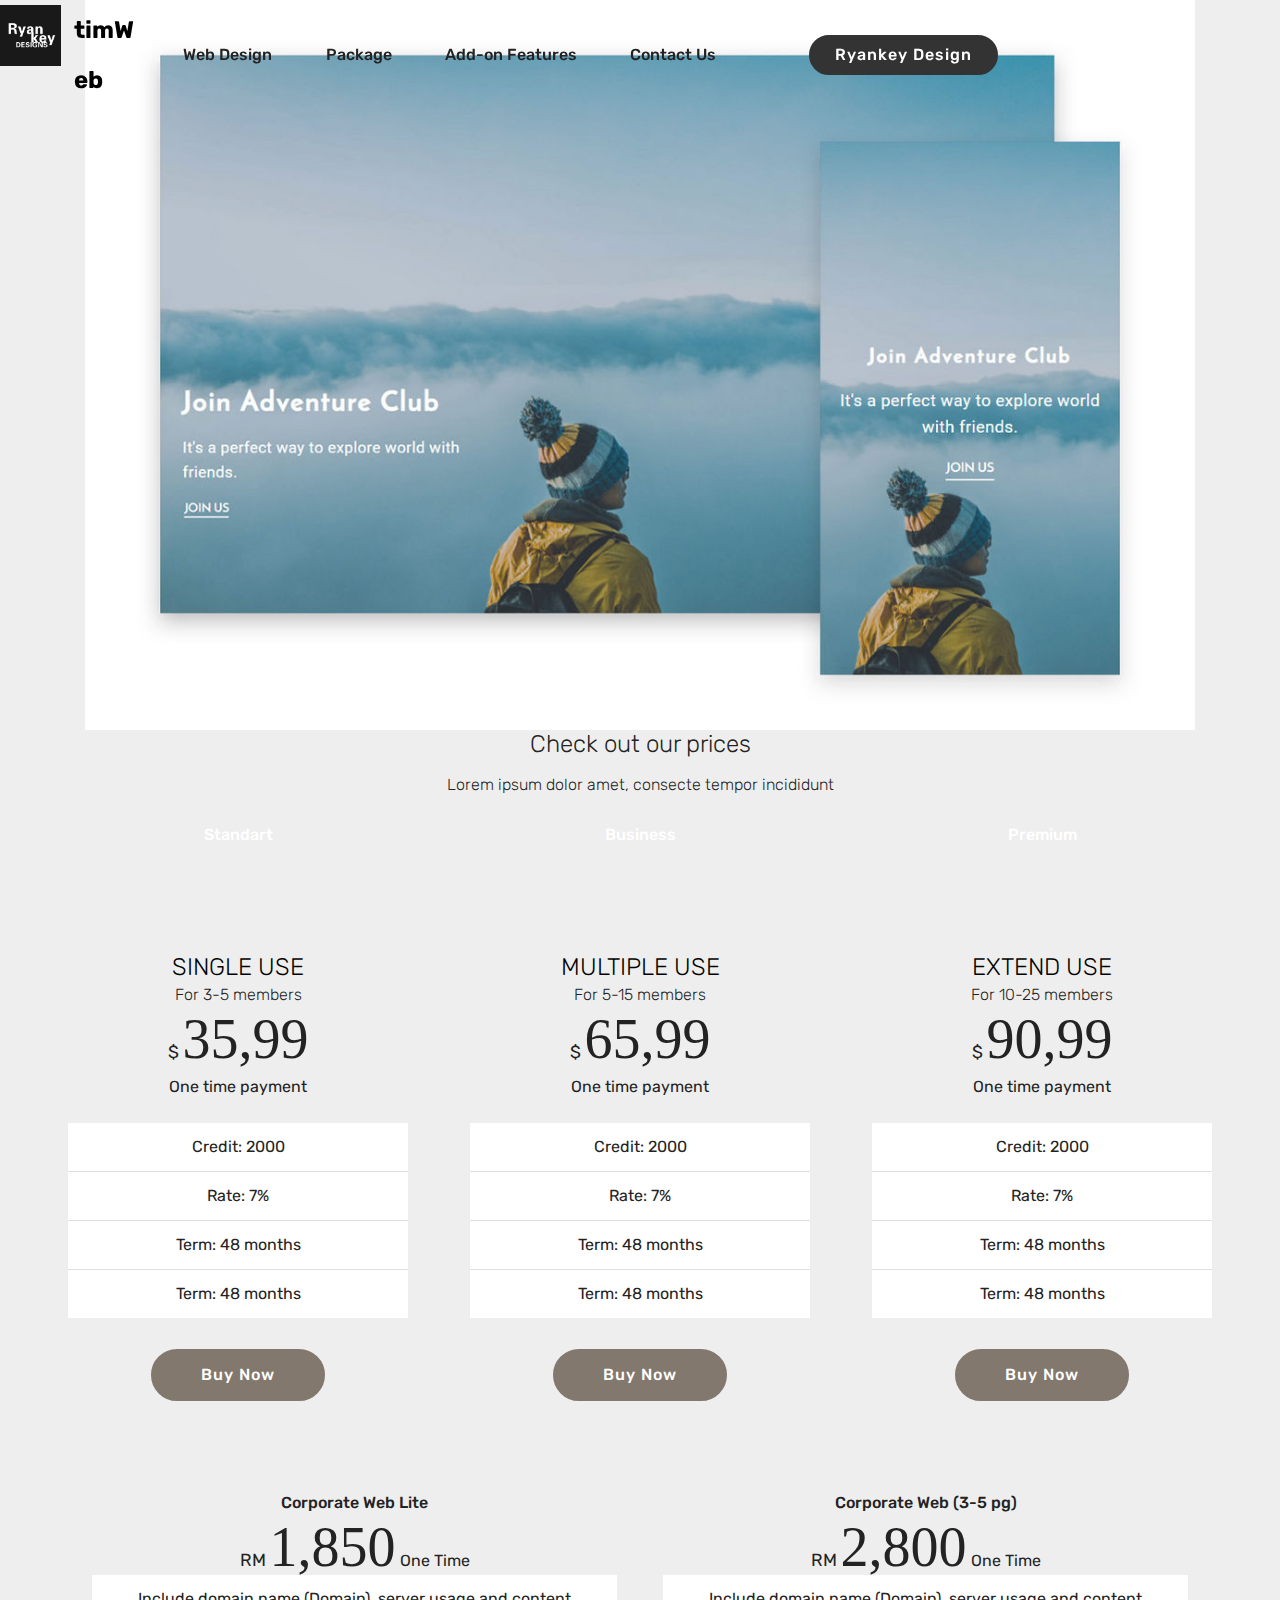
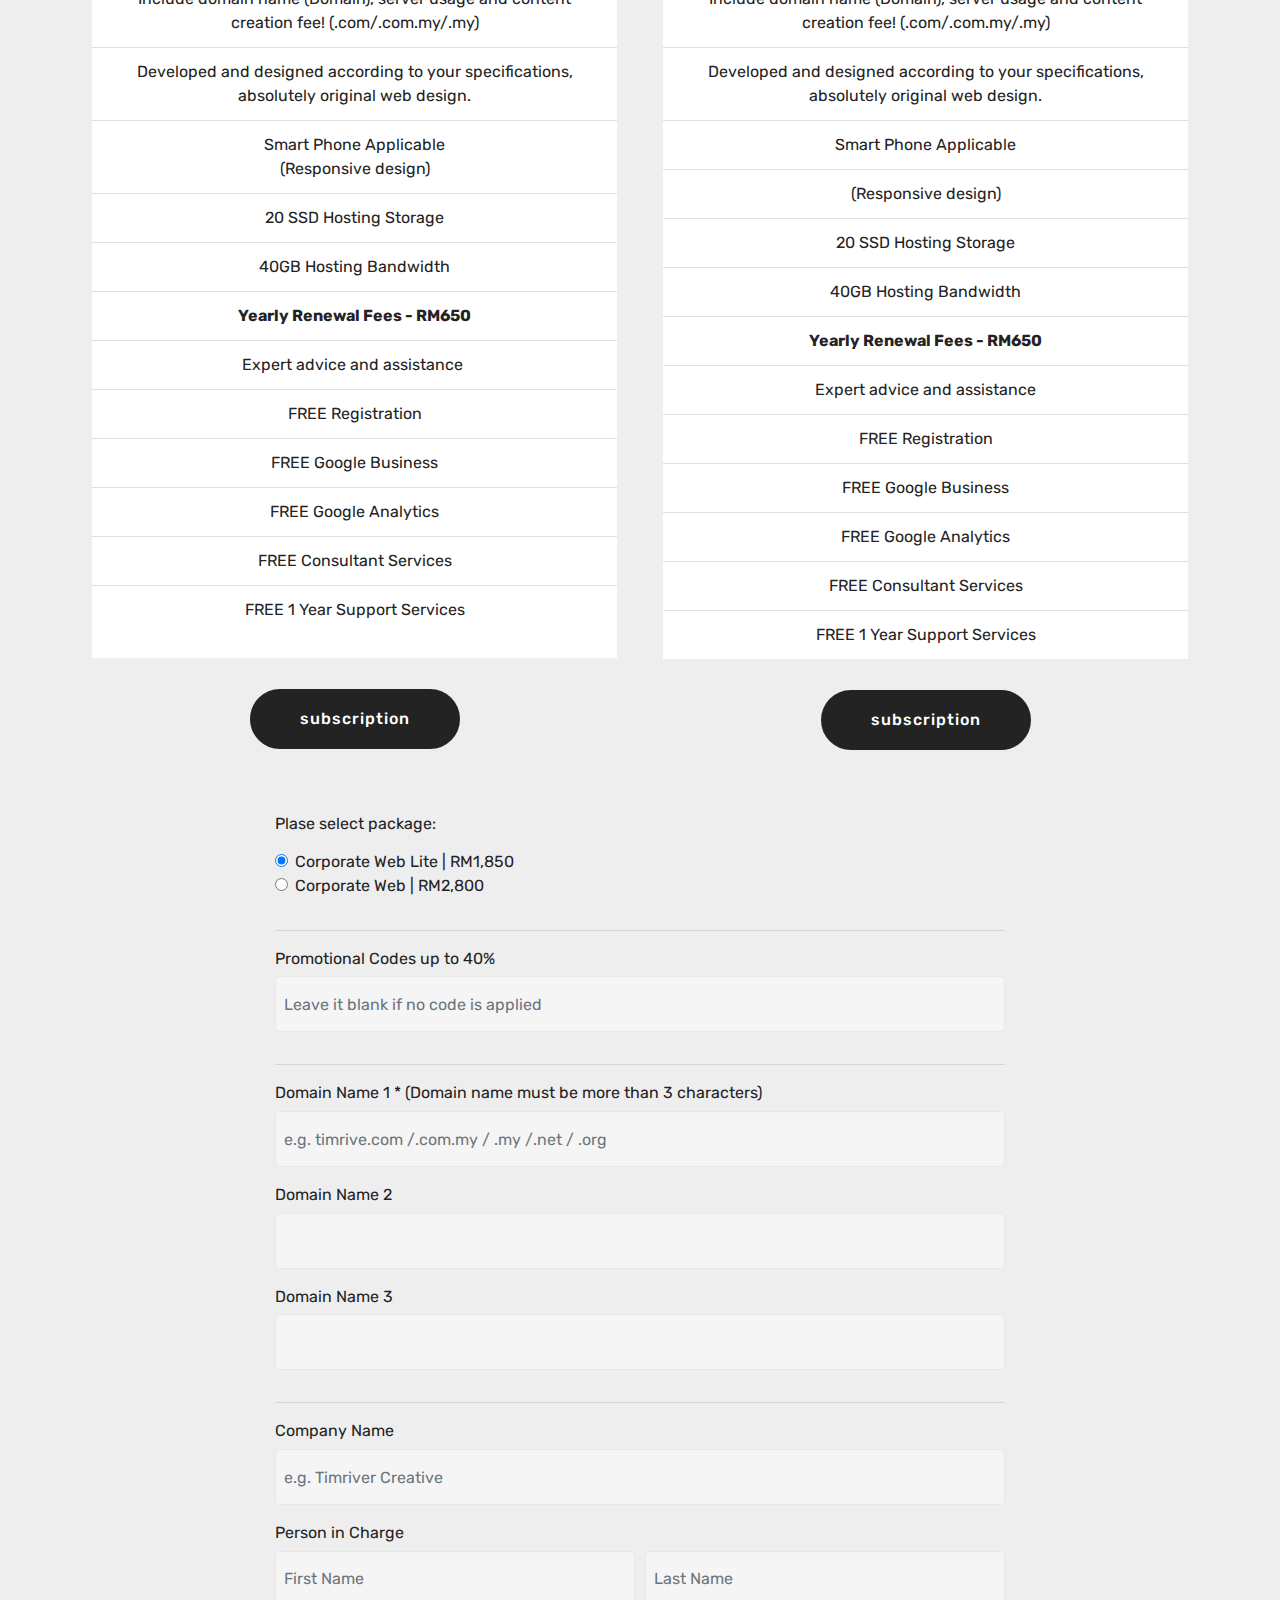
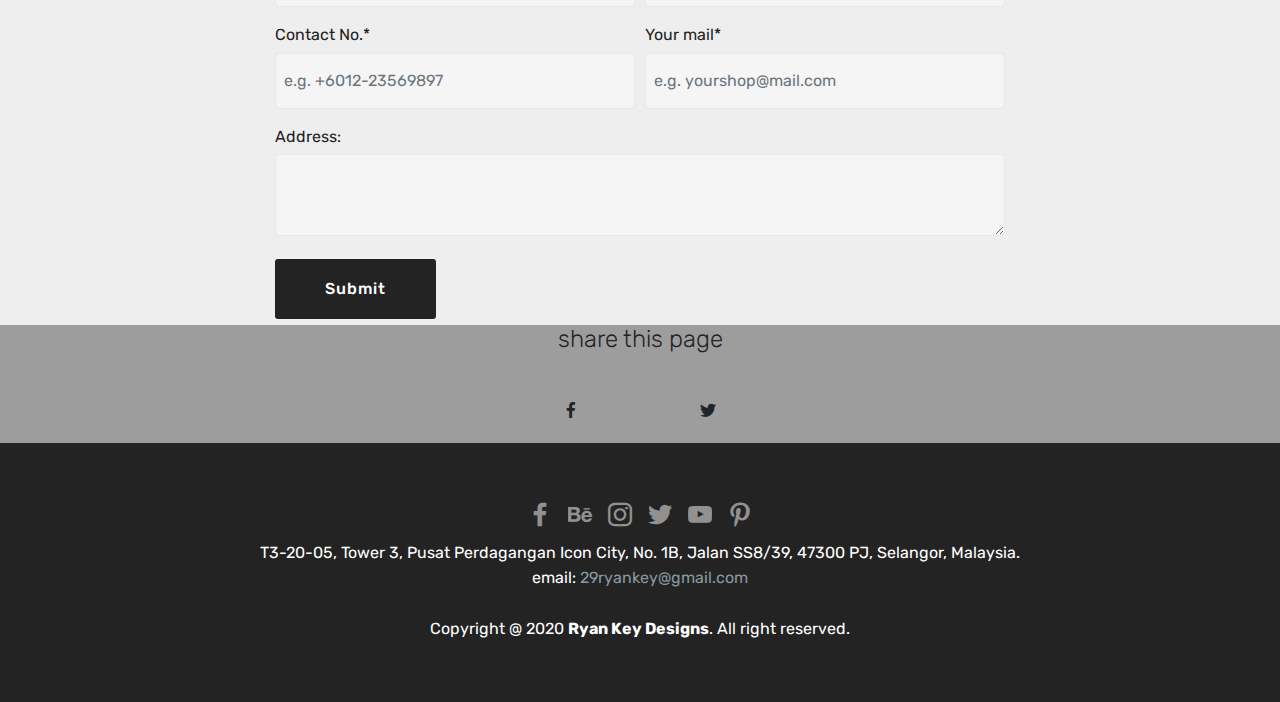
<file: web_package.html>
<!DOCTYPE html>
<html  >
<head>
  
  <meta charset="UTF-8">
  <meta http-equiv="X-UA-Compatible" content="IE=edge">
  
  <meta name="twitter:card" content="summary_large_image"/>
  <meta name="twitter:image:src" content="assets/images/web_package-meta.jpg">
  <meta property="og:image" content="assets/images/web_package-meta.jpg">
  <meta name="twitter:title" content="Website Package | RyanKey Designs">
  <meta name="viewport" content="width=device-width, initial-scale=1, minimum-scale=1">
  <link rel="shortcut icon" href="assets/images/ryankey-logo-2.jpg" type="image/x-icon">
  <meta name="description" content="timWeb website includes sliders, galleries with lightbox, articles, counters, countdowns, full-screen intros, images & videos, features, data tables & pricing tables, progress bar & cycles, timelines, tabs & accordions, call-to-action, forms, Google maps, social blocks, testimonials, footers, and more. timWeb is designed considering the latest web design trends, and they are flexible and full of customizing options.">
  
  
  <title>Website Package | RyanKey Designs</title>
  <link rel="stylesheet" href="assets/bootstrap/css/bootstrap.min.css">
  <link rel="stylesheet" href="assets/bootstrap/css/bootstrap-grid.min.css">
  <link rel="stylesheet" href="assets/bootstrap/css/bootstrap-reboot.min.css">
  <link rel="stylesheet" href="assets/tether/tether.min.css">
  <link rel="stylesheet" href="assets/dropdown/css/style.css">
  <link rel="stylesheet" href="assets/formstyler/jquery.formstyler.css">
  <link rel="stylesheet" href="assets/formstyler/jquery.formstyler.theme.css">
  <link rel="stylesheet" href="assets/datepicker/jquery.datetimepicker.min.css">
  <link rel="stylesheet" href="assets/socicon/css/styles.css">
  <link rel="stylesheet" href="assets/theme/css/style.css">
  <link rel="stylesheet" href="assets/recaptcha.css">
  <link rel="preload" href="https://fonts.googleapis.com/css?family=Ubuntu:300,300i,400,400i,500,500i,700,700i&display=swap" as="style" onload="this.onload=null;this.rel='stylesheet'">
  <noscript><link rel="stylesheet" href="https://fonts.googleapis.com/css?family=Ubuntu:300,300i,400,400i,500,500i,700,700i&display=swap"></noscript>
  <link rel="preload" href="https://fonts.googleapis.com/css?family=Rubik:300,300i,400,400i,500,500i,700,700i,900,900i&display=swap" as="style" onload="this.onload=null;this.rel='stylesheet'">
  <noscript><link rel="stylesheet" href="https://fonts.googleapis.com/css?family=Rubik:300,300i,400,400i,500,500i,700,700i,900,900i&display=swap"></noscript>
  <link rel="preload" as="style" href="assets/mobirise/css/mbr-additional.css"><link rel="stylesheet" href="assets/mobirise/css/mbr-additional.css" type="text/css">
  
  
  
  

</head>
<body>
  
  <section class="menu cid-rRBtJDGlIf" once="menu" id="menu1-2t">

    

    <nav class="navbar navbar-expand beta-menu navbar-dropdown align-items-center navbar-fixed-top navbar-toggleable-sm bg-color transparent">
        <button class="navbar-toggler navbar-toggler-right" type="button" data-toggle="collapse" data-target="#navbarSupportedContent" aria-controls="navbarSupportedContent" aria-expanded="false" aria-label="Toggle navigation">
            <div class="hamburger">
                <span></span>
                <span></span>
                <span></span>
                <span></span>
            </div>
        </button>
        <div class="menu-logo">
            <div class="navbar-brand">
                <span class="navbar-logo">
                    
                         <img src="assets/images/ryankey-logo-2.jpg" alt="logo_ryankey" title="" style="height: 3.8rem;">
                    
                </span>
                <span class="navbar-caption-wrap"><a class="navbar-caption text-black display-2" href="index.html">timWeb</a></span>
            </div>
        </div>
        <div class="collapse navbar-collapse" id="navbarSupportedContent">
            <ul class="navbar-nav nav-dropdown" data-app-modern-menu="true"><li class="nav-item"><a class="nav-link link text-primary display-4" href="index.html">Web Design</a></li><li class="nav-item"><a class="nav-link link text-primary display-4" href="web_package.html">Package</a></li><li class="nav-item"><a class="nav-link link text-primary display-4" href="features.html" aria-expanded="false">Add-on Features</a></li><li class="nav-item"><a class="nav-link link text-primary display-4" href="contact.html">Contact Us</a></li><li class="nav-item"><a class="nav-link link text-primary display-4" href="#">
                        </a></li></ul>
            <div class="navbar-buttons mbr-section-btn"><a class="btn btn-sm btn-black display-4" href="http://ryankey.com.my/" target="_blank">Ryankey Design</a></div>
        </div>
    </nav>
</section>

<section class="cid-rRBuUi6hdx" id="image1-36">

    

    <figure class="mbr-figure container">
        <div class="image-block" style="width: 100%;">
            <img src="assets/images/auto-mobile.jpg" width="1400" alt="Hi Home Logo Op1" title="Hi Home Logo Op1">
            
        </div>
    </figure>
</section>

<section class="extPricingTables cid-sIuNYju5BZ" id="extPricingTables2-6k">

    

    
    <div class="container">
        <h2 class="mbr-fonts-style mbr-section-title align-center mbr-light display-2">Check out our prices</h2>
        <h3 class="mbr-fonts-style mbr-section-subtitle align-center mbr-light pt-2 display-7">Lorem ipsum dolor amet, consecte tempor incididunt</h3>
        
        <div class="media-container-row pt2">
            <div class="plan col-12 mx-3 my-2 justify-content-center col-lg-4">
                <div class="plan-card">
                    <div class="plan-header text-center pb-4">
                        <h3 class="plan-favorite plan-favorite mbr-white mbr-fonts-style pb-3 pt-3 mb-5 display-7">
                            Standart
                        </h3>
                        <h2 class="mbr-fonts-style plan-title align-center pt-5 mbr-black display-2">SINGLE USE</h2>
                    
                        <h3 class="mbr-fonts-style plan-subtitle align-center mbr-light display-4">For 3-5 members</h3>
                        <div class="plan-price">
                            <span class="price-value mbr-fonts-style display-5">
                                $
                            </span>
                            <span class="price-figure mbr-fonts-style display-1">
                                35,99
                            </span>
                        </div>
                        <div class="plan-descr pt-2 mbr-fonts-style display-7">One time payment</div>
                    </div>
                    <div class="plan-body">
                        <div class="plan-list pb-4 align-center">
                            <ul class="list-group list-group-flush mbr-fonts-style display-7">
                                <li class="list-group-item">
                                    Credit: 2000
                                </li>
                                <li class="list-group-item">
                                    Rate: 7%
                                </li>
                                <li class="list-group-item">
                                    Term: 48 months
                                </li>
                                <li class="list-group-item">
                                    Term: 48 months
                                </li>
                            </ul>
                        </div>
                        <div class="mbr-section-btn text-center pb-4"><a href="#" class="btn btn-info display-4">Buy Now</a></div>
                    </div>
                </div>
            </div>

            <div class="plan col-12 mx-3 my-2 justify-content-center col-lg-4">
                <div class="plan-card">
                    <div class="plan-header text-center pb-4">
                        <h3 class="plan-favorite mbr-white mbr-fonts-style pb-3 pt-3 mb-5 display-7">
                            Business
                        </h3>
                        <h2 class="mbr-fonts-style plan-title align-center pt-5 mbr-black display-2">MULTIPLE USE</h2>
                    
                        <h3 class="mbr-fonts-style plan-subtitle align-center mbr-light display-4">For 5-15 members</h3>
                        
                        <div class="plan-price">
                            <span class="price-value mbr-fonts-style display-5">
                                $
                            </span>
                            <span class="price-figure mbr-fonts-style display-1">
                                65,99
                            </span>
                        </div>
                        <div class="plan-descr pt-2 mbr-fonts-style display-7">One time payment</div>
                    </div>
                    <div class="plan-body">
                        <div class="plan-list pb-4 align-center">
                            <ul class="list-group list-group-flush mbr-fonts-style display-7">
                                <li class="list-group-item">
                                    Credit: 2000
                                </li>
                                <li class="list-group-item">
                                    Rate: 7%
                                </li>
                                <li class="list-group-item">
                                    Term: 48 months
                                </li>
                                <li class="list-group-item">
                                    Term: 48 months
                                </li>
                            </ul>
                        </div>
                        <div class="mbr-section-btn text-center pb-4"><a href="#" class="btn btn-info display-4">Buy Now</a></div>
                    </div>
                </div>
            </div>

            <div class="plan col-12 mx-3 my-2 justify-content-center col-lg-4">
                <div class="plan-card">
                    <div class="plan-header text-center pb-4">
                        <h3 class="plan-favorite mbr-white mbr-fonts-style pb-3 pt-3 mb-5 display-7">
                            Premium
                        </h3>
                        <h2 class="mbr-fonts-style plan-title align-center pt-5 mbr-black display-2">EXTEND USE</h2>
                        <h3 class="mbr-fonts-style plan-subtitle align-center mbr-light display-4">For 10-25 members</h3>
                        <div class="plan-price">
                            <span class="price-value mbr-fonts-style display-5">
                                $
                            </span>
                            <span class="price-figure mbr-fonts-style display-1">
                                90,99
                            </span>
                        </div>
                        <div class="plan-descr pt-2 mbr-fonts-style display-7">One time payment</div>
                    </div>
                    <div class="plan-body">
                        <div class="plan-list pb-4 align-center">
                            <ul class="list-group list-group-flush mbr-fonts-style display-7">
                                <li class="list-group-item">
                                    Credit: 2000
                                </li>
                                <li class="list-group-item">
                                    Rate: 7%
                                </li>
                                <li class="list-group-item">
                                    Term: 48 months
                                </li>
                                <li class="list-group-item">
                                    Term: 48 months
                                </li>
                            </ul>
                        </div>
                        <div class="mbr-section-btn text-center pb-4"><a href="#" class="btn btn-info display-4">Buy Now</a></div>
                    </div>
                </div>
            </div>
        </div>
    </div>
</section>

<section class="cid-rRBucTctJc" id="pricing-tables2-35">

    

    

    <div class="container">
        <div class="media-container-row">

            <div class="plan col-12 mx-2 my-2 justify-content-center col-lg-6">
                <div class="plan-header text-center pt-5">
                    <h3 class="plan-title mbr-fonts-style display-7">Corporate Web Lite</h3>
                    <div class="plan-price">
                        <span class="price-value mbr-fonts-style display-5">
                            RM                        </span>
                        <span class="price-figure mbr-fonts-style display-1">1,850</span>
                        <small class="price-term mbr-fonts-style display-7">
                            One Time
                        </small>
                    </div>
                </div>
                <div class="plan-body">
                    <div class="plan-list align-center">
                        <ul class="list-group list-group-flush mbr-fonts-style display-7">
                            <li class="list-group-item">Include domain name (Domain), server usage and content creation fee! (.com/.com.my/.my)
</li><li class="list-group-item">Developed and designed according to your specifications, absolutely original web design.
</li><li class="list-group-item">Smart Phone Applicable <br>(Responsive design)</li><li class="list-group-item">20 SSD Hosting Storage
</li><li class="list-group-item">40GB Hosting Bandwidth
</li><li class="list-group-item"><strong>Yearly Renewal Fees - RM650</strong></li><li class="list-group-item"><span style="background-color: transparent; font-size: 1rem;">Expert advice and assistance&nbsp;</span></li><li class="list-group-item">FREE Registration
</li><li class="list-group-item">FREE Google Business 
</li><li class="list-group-item">FREE Google Analytics
</li><li class="list-group-item">FREE Consultant Services
</li><li class="list-group-item">FREE 1 Year Support Services<br><br></li>
                        </ul>
                    </div>
                    <div class="mbr-section-btn text-center py-4 pb-5"><a href="web_package.html#formbuilder-48" class="btn btn-primary display-7">subscription</a></div>
                </div>
            </div>

            <div class="plan col-12 mx-2 my-2 justify-content-center favorite col-lg-6">
                <div class="plan-header text-center pt-5">
                    <h3 class="plan-title mbr-fonts-style display-7">Corporate Web (3-5 pg)</h3>
                    <div class="plan-price">
                        <span class="price-value mbr-fonts-style display-5">
                            RM                        </span>
                        <span class="price-figure mbr-fonts-style display-1">2,800</span>
                        <small class="price-term mbr-fonts-style display-7">One Time</small>
                    </div>
                </div>
                <div class="plan-body">
                    <div class="plan-list align-center">
                        <ul class="list-group list-group-flush mbr-fonts-style display-7">
                            <li class="list-group-item">Include domain name (Domain), server usage and content creation fee! (.com/.com.my/.my)
</li><li class="list-group-item">Developed and designed according to your specifications, absolutely original web design.
</li><li class="list-group-item">Smart Phone Applicable 
</li><li class="list-group-item">(Responsive design)
</li><li class="list-group-item">20 SSD Hosting Storage
</li><li class="list-group-item">40GB Hosting Bandwidth
</li><li class="list-group-item"><strong>Yearly Renewal Fees - RM650
</strong></li><li class="list-group-item">Expert advice and assistance</li><li class="list-group-item">FREE Registration
</li><li class="list-group-item">FREE Google Business 
</li><li class="list-group-item">FREE Google Analytics
</li><li class="list-group-item">FREE Consultant Services
</li><li class="list-group-item">FREE 1 Year Support Services
</li>
                        </ul>
                    </div>
                    <div class="mbr-section-btn text-center py-4 pb-5"><a href="web_package.html#formbuilder-48" class="btn btn-primary display-7">subscription</a></div>
                </div>
            </div>

            

            

        </div>
    </div>
</section>

<section class="form cid-rRHXx6STzh" id="formbuilder-48">
    
    
    <div class="container">
        <div class="row">
            <div class="col-lg-8 mx-auto mbr-form" data-form-type="formoid">
<!--Formbuilder Form-->
<form action="https://mobirise.eu/" method="POST" class="mbr-form form-with-styler" data-form-title="Ryankey Designs-Package"><input type="hidden" name="email" data-form-email="true" value="wU5crkFlsZzjqA7iqozCdaphd61CJZ4pW22MHnGMNSRc4aUfB0foh6IwLh/wyhK1iOm2X0Y0dOtBZsAnD64qbO9ZUZoegLnRZtlhn/iUca3f0bMfFNNZjLlqmTS1o+U9.VaXAVlhi7PqkAUYvYHa1VYlD7h+ptojekJ3lKP+Qq4EIVAvHjrSXK00C65DiWfoUdydUyiDa3uRFRoNMyD/GsJPog+HgglgI+yAkoaSn00QP2rpcLlKSxcmJFy8dYEV/">
<div class="form-row">
<div hidden="hidden" data-form-alert="" class="alert alert-success col-12">Thanks for filling out the form!</div>
<div hidden="hidden" data-form-alert-danger="" class="alert alert-danger col-12">Oops...! some problem!</div>
</div>
<div class="dragArea form-row">
<div class="col-lg-12 col-md-12 col-sm-12 form-group" data-for="package">
<div class="form-control-label">
<label for="package-formbuilder-48" class="mbr-fonts-style display-7">Plase select package:</label>
</div>
<div class="form-check">
<input type="radio" name="package" data-form-field="package" class="form-check-input display-7" value="Corporate Web Lite | RM1,850" checked="checked" id="package-formbuilder-48">
<label class="form-check-label display-7">Corporate Web Lite | RM1,850</label>
</div>
<div class="form-check">
<input type="radio" name="package" data-form-field="package" class="form-check-input display-7" value="Corporate Web | RM2,800" id="package-formbuilder-48">
<label class="form-check-label display-7">Corporate Web | RM2,800</label>
</div>
</div>
<div class="col-lg-12 col-md-12 col-sm-12">
<hr>
</div>
<div data-for="Prom Code" class="col-lg-12 col-md-12 col-sm-12 form-group">
<label for="Prom Code-formbuilder-48" class="form-control-label mbr-fonts-style display-7">Promotional Codes up to 40%</label>
<input type="text" name="Prom Code" placeholder="Leave it blank if no code is applied" data-form-field="text" class="form-control display-7" value="" id="Prom Code-formbuilder-48">
</div>
<div class="col-lg-12 col-md-12 col-sm-12">
<hr>
</div>
<div data-for="domain1" class="col-lg-12 col-md-12 col-sm-12 form-group">
<label for="domain1-formbuilder-48" class="form-control-label mbr-fonts-style display-7">Domain Name 1 * (Domain name must be more than 3 characters)</label>
<input type="text" name="domain1" placeholder="e.g. timrive.com /.com.my / .my /.net / .org" data-form-field="domain1" class="form-control display-7" required="required" value="" id="domain1-formbuilder-48">
</div>
<div data-for="domain2" class="col-lg-12 col-md-12 col-sm-12 form-group">
<label for="domain2-formbuilder-48" class="form-control-label mbr-fonts-style display-7">Domain Name 2</label>
<input type="text" name="domain2" data-form-field="domain2" class="form-control display-7" value="" id="domain2-formbuilder-48">
</div>
<div class="col-lg-12 col-md-12 col-sm-12 form-group" data-for="domain3">
<label for="domain3-formbuilder-48" class="form-control-label mbr-fonts-style display-7">Domain Name 3</label>
<input type="text" name="domain3" data-form-field="domain3" class="form-control display-7" value="" id="domain3-formbuilder-48">
</div>
<div class="col-lg-12 col-md-12 col-sm-12">
<hr>
</div>
<div data-for="company" class="col-lg-12 col-md-12 col-sm-12 form-group">
<label for="company-formbuilder-48" class="form-control-label mbr-fonts-style display-7">Company Name</label>
<input type="text" name="company" placeholder="e.g. Timriver Creative" data-form-field="name" required="required" class="form-control display-7" value="" id="company-formbuilder-48">
</div>
<div class="col-lg-12 col-md-12 col-sm-12 form-group">
<label class="form-control-label mbr-fonts-style display-7">Person in Charge</label>
<div class="form-row">
<div class="col">
<input type="text" name="NameFirst" placeholder="First Name" data-form-field="NameFirst" class="form-control text-multiple" value="" id="NameFirst-formbuilder-48">
</div>
<div class="col">
<input type="text" name="NameLast" placeholder="Last Name" data-form-field="NameLast" class="form-control text-multiple" value="" id="NameLast-formbuilder-48">
</div>
</div>
</div>
<div data-for="contact no." class="col-lg-6 col-md-12 col-sm-12 form-group">
<label for="contact no.-formbuilder-48" class="form-control-label mbr-fonts-style display-7">Contact No.*</label>
<input type="text" name="contact no." placeholder="e.g. +6012-23569897" data-form-field="contact no." required="required" class="form-control display-7" value="" id="contact no.-formbuilder-48">
</div>
<div data-for="email" class="col-lg-6 col-md-12 col-sm-12 form-group">
<label for="email-formbuilder-48" class="form-control-label mbr-fonts-style display-7">Your mail*</label>
<input type="text" name="email" placeholder="e.g. yourshop@mail.com" data-form-field="email." required="required" class="form-control display-7" value="" id="email-formbuilder-48">
</div>
<div data-for="address" class="col-lg-12 col-md-12 col-sm-12 form-group">
<label for="address-formbuilder-48" class="form-control-label mbr-fonts-style display-7">Address:</label>
<textarea name="address" data-form-field="message " class="form-control display-7" id="address-formbuilder-48"></textarea>
</div>
<div class="col-lg-12 col-md-12 col-sm-12">
<button type="submit" class="btn btn-primary display-7">Submit</button>
</div>
</div>
</form><!--Formbuilder Form-->
</div>
        </div>
    </div>
</section>

<section class="cid-rRBtJRhqlA" id="social-buttons1-33">
    
    

    <div class="mbr-overlay" style="opacity: 0.4; background-color: rgb(35, 35, 35);">
    </div>

    <div class="container">
        <div class="media-container-row">
            <div class="col-md-8 align-center">
                <h2 class="pb-3 mbr-section-title mbr-fonts-style display-2">share this page</h2>
                <div>
                    <div class="mbr-social-likes" data-counters="false">
                        <span class="btn btn-social facebook mx-2" title="Share link on Facebook">
                            <i class="socicon socicon-facebook"></i>
                        </span>
                        <span class="btn btn-social twitter mx-2" title="Share link on Twitter">
                            <i class="socicon socicon-twitter"></i>
                        </span>
                        
                        
                        
                    </div>
                </div>
            </div>
        </div>
    </div>
</section>

<section once="" class="cid-sIuLiULxVb" id="footer7-6h">

    

    

    <div class="container">
        <div class="media-container-row align-center mbr-white">
            
            <div class="row social-row">
                <div class="social-list align-right pb-2">
                    
                    
                    
                    
                    
                    
                <div class="soc-item">
                        <a href="https://www.facebook.com/ryankeydesigns/" target="_blank">
                            <span class="mbr-iconfont mbr-iconfont-social socicon-facebook socicon"></span>
                        </a>
                    </div><div class="soc-item">
                        <a href="https://www.behance.net/ryankey2020" target="_blank">
                            <span class="mbr-iconfont mbr-iconfont-social socicon-behance socicon"></span>
                        </a>
                    </div><div class="soc-item">
                        <a href="https://www.instagram.com/ryankeydesigns/" target="_blank">
                            <span class="mbr-iconfont mbr-iconfont-social socicon-instagram socicon"></span>
                        </a>
                    </div><div class="soc-item">
                        <a href="https://twitter.com/RyanKey52797190" target="_blank">
                            <span class="mbr-iconfont mbr-iconfont-social socicon-twitter socicon"></span>
                        </a>
                    </div><div class="soc-item">
                        <a href="https://www.youtube.com/channel/UC621eKsDOzTxRe23v6VDz3w?view_as=subscriber" target="_blank">
                            <span class="mbr-iconfont mbr-iconfont-social socicon-youtube socicon"></span>
                        </a>
                    </div><div class="soc-item">
                        <a href="https://www.pinterest.com/RyanKeyDesigns/" target="_blank">
                            <span class="mbr-iconfont mbr-iconfont-social socicon-pinterest socicon"></span>
                        </a>
                    </div></div>
            </div>
            <div class="row row-copirayt">
                <p class="mbr-text mb-0 mbr-fonts-style mbr-white align-center display-7">T3-20-05, Tower 3, Pusat Perdagangan Icon City, No. 1B, Jalan SS8/39, 47300 PJ, Selangor, Malaysia.<br>email: <a href="mailto:29ryankey@gmail.com" class="text-warning">29ryankey@gmail.com</a><br>
<br>Copyright @ 2020 <strong>Ryan Key Designs</strong>. All right reserved.  </p>
            </div>
        </div>
    </div>
</section>


<script src="assets/popper/popper.min.js"></script>
  <script src="assets/web/assets/jquery/jquery.min.js"></script>
  <script src="assets/bootstrap/js/bootstrap.min.js"></script>
  <script src="assets/tether/tether.min.js"></script>
  <script src="assets/smoothscroll/smooth-scroll.js"></script>
  <script src="assets/dropdown/js/nav-dropdown.js"></script>
  <script src="assets/dropdown/js/navbar-dropdown.js"></script>
  <script src="assets/touchswipe/jquery.touch-swipe.min.js"></script>
  <script src="assets/formstyler/jquery.formstyler.js"></script>
  <script src="assets/formstyler/jquery.formstyler.min.js"></script>
  <script src="assets/datepicker/jquery.datetimepicker.full.js"></script>
  <script src="assets/sociallikes/social-likes.js"></script>
  <script src="assets/parallax/jarallax.min.js"></script>
  <script src="assets/theme/js/script.js"></script>
  <script src="assets/formoid.min.js"></script>
  
  
  

</body>
</html>
</file>
<file: assets/dropdown/css/style.css>
.navbar-dropdown {
  left: 0;
  padding: 0;
  position: absolute;
  right: 0;
  top: 0;
  transition: all 0.45s ease;
  z-index: 1030;
  background: #282828; }
  .navbar-dropdown .navbar-logo {
    margin-right: 0.8rem;
    transition: margin 0.3s ease-in-out;
    vertical-align: middle; }
    .navbar-dropdown .navbar-logo img {
      height: 3.125rem;
      transition: all 0.3s ease-in-out; }
    .navbar-dropdown .navbar-logo.mbr-iconfont {
      font-size: 3.125rem;
      line-height: 3.125rem; }
  .navbar-dropdown .navbar-caption {
    font-weight: 700;
    white-space: normal;
    vertical-align: -4px;
    line-height: 3.125rem !important; }
    .navbar-dropdown .navbar-caption, .navbar-dropdown .navbar-caption:hover {
      color: inherit;
      text-decoration: none; }
  .navbar-dropdown .mbr-iconfont + .navbar-caption {
    vertical-align: -1px; }
  .navbar-dropdown.navbar-fixed-top {
    position: fixed; }
  .navbar-dropdown .navbar-brand span {
    vertical-align: -4px; }
  .navbar-dropdown.bg-color.transparent {
    background: none; }
  .navbar-dropdown.navbar-short .navbar-brand {
    padding: 0.625rem 0; }
    .navbar-dropdown.navbar-short .navbar-brand span {
      vertical-align: -1px; }
  .navbar-dropdown.navbar-short .navbar-caption {
    line-height: 2.375rem !important;
    vertical-align: -2px; }
  .navbar-dropdown.navbar-short .navbar-logo {
    margin-right: 0.5rem; }
    .navbar-dropdown.navbar-short .navbar-logo img {
      height: 2.375rem; }
    .navbar-dropdown.navbar-short .navbar-logo.mbr-iconfont {
      font-size: 2.375rem;
      line-height: 2.375rem; }
  .navbar-dropdown.navbar-short .mbr-table-cell {
    height: 3.625rem; }
  .navbar-dropdown .navbar-close {
    left: 0.6875rem;
    position: fixed;
    top: 0.75rem;
    z-index: 1000; }
  .navbar-dropdown .hamburger-icon {
    content: "";
    display: inline-block;
    vertical-align: middle;
    width: 16px;
    -webkit-box-shadow: 0 -6px 0 1px #282828,0 0 0 1px #282828,0 6px 0 1px #282828;
    -moz-box-shadow: 0 -6px 0 1px #282828,0 0 0 1px #282828,0 6px 0 1px #282828;
    box-shadow: 0 -6px 0 1px #282828,0 0 0 1px #282828,0 6px 0 1px #282828; }

.dropdown-menu .dropdown-toggle[data-toggle="dropdown-submenu"]::after {
  border-bottom: 0.35em solid transparent;
  border-left: 0.35em solid;
  border-right: 0;
  border-top: 0.35em solid transparent;
  margin-left: 0.3rem; }

.dropdown-menu .dropdown-item:focus {
  outline: 0; }

.nav-dropdown {
  font-size: 0.75rem;
  font-weight: 500;
  height: auto !important; }
  .nav-dropdown .nav-btn {
    padding-left: 1rem; }
  .nav-dropdown .link {
    margin: .667em 1.667em;
    font-weight: 500;
    padding: 0;
    transition: color .2s ease-in-out; }
    .nav-dropdown .link.dropdown-toggle {
      margin-right: 2.583em; }
      .nav-dropdown .link.dropdown-toggle::after {
        margin-left: .25rem;
        border-top: 0.35em solid;
        border-right: 0.35em solid transparent;
        border-left: 0.35em solid transparent;
        border-bottom: 0; }
      .nav-dropdown .link.dropdown-toggle[aria-expanded="true"] {
        margin: 0;
        padding: 0.667em 3.263em  0.667em 1.667em; }
  .nav-dropdown .link::after,
  .nav-dropdown .dropdown-item::after {
    color: inherit; }
  .nav-dropdown .btn {
    font-size: 0.75rem;
    font-weight: 700;
    letter-spacing: 0;
    margin-bottom: 0;
    padding-left: 1.25rem;
    padding-right: 1.25rem; }
  .nav-dropdown .dropdown-menu {
    border-radius: 0;
    border: 0;
    left: 0;
    margin: 0;
    padding-bottom: 1.25rem;
    padding-top: 1.25rem;
    position: relative; }
  .nav-dropdown .dropdown-submenu {
    margin-left: 0.125rem;
    top: 0; }
  .nav-dropdown .dropdown-item {
    font-weight: 500;
    line-height: 2;
    padding: 0.3846em 4.615em 0.3846em 1.5385em;
    position: relative;
    transition: color .2s ease-in-out, background-color .2s ease-in-out; }
    .nav-dropdown .dropdown-item::after {
      margin-top: -0.3077em;
      position: absolute;
      right: 1.1538em;
      top: 50%; }
    .nav-dropdown .dropdown-item:focus, .nav-dropdown .dropdown-item:hover {
      background: none; }

@media (max-width: 767px) {
  .nav-dropdown.navbar-toggleable-sm {
    bottom: 0;
    display: none;
    left: 0;
    overflow-x: hidden;
    position: fixed;
    top: 0;
    transform: translateX(-100%);
    -ms-transform: translateX(-100%);
    -webkit-transform: translateX(-100%);
    width: 18.75rem;
    z-index: 999; } }
.nav-dropdown.navbar-toggleable-xl {
  bottom: 0;
  display: none;
  left: 0;
  overflow-x: hidden;
  position: fixed;
  top: 0;
  transform: translateX(-100%);
  -ms-transform: translateX(-100%);
  -webkit-transform: translateX(-100%);
  width: 18.75rem;
  z-index: 999; }

.nav-dropdown-sm {
  display: block !important;
  overflow-x: hidden;
  overflow: auto;
  padding-top: 3.875rem; }
  .nav-dropdown-sm::after {
    content: "";
    display: block;
    height: 3rem;
    width: 100%; }
  .nav-dropdown-sm.collapse.in ~ .navbar-close {
    display: block !important; }
  .nav-dropdown-sm.collapsing, .nav-dropdown-sm.collapse.in {
    transform: translateX(0);
    -ms-transform: translateX(0);
    -webkit-transform: translateX(0);
    transition: all 0.25s ease-out;
    -webkit-transition: all 0.25s ease-out;
    background: #282828; }
  .nav-dropdown-sm.collapsing[aria-expanded="false"] {
    transform: translateX(-100%);
    -ms-transform: translateX(-100%);
    -webkit-transform: translateX(-100%); }
  .nav-dropdown-sm .nav-item {
    display: block;
    margin-left: 0 !important;
    padding-left: 0; }
  .nav-dropdown-sm .link,
  .nav-dropdown-sm .dropdown-item {
    border-top: 1px dotted rgba(255, 255, 255, 0.1);
    font-size: 0.8125rem;
    line-height: 1.6;
    margin: 0 !important;
    padding: 0.875rem 2.4rem 0.875rem 1.5625rem !important;
    position: relative;
    white-space: normal; }
    .nav-dropdown-sm .link:focus, .nav-dropdown-sm .link:hover,
    .nav-dropdown-sm .dropdown-item:focus,
    .nav-dropdown-sm .dropdown-item:hover {
      background: rgba(0, 0, 0, 0.2) !important;
      color: #c0a375; }
  .nav-dropdown-sm .nav-btn {
    position: relative;
    padding: 1.5625rem 1.5625rem 0 1.5625rem; }
    .nav-dropdown-sm .nav-btn::before {
      border-top: 1px dotted rgba(255, 255, 255, 0.1);
      content: "";
      left: 0;
      position: absolute;
      top: 0;
      width: 100%; }
    .nav-dropdown-sm .nav-btn + .nav-btn {
      padding-top: 0.625rem; }
      .nav-dropdown-sm .nav-btn + .nav-btn::before {
        display: none; }
  .nav-dropdown-sm .btn {
    padding: 0.625rem 0; }
  .nav-dropdown-sm .dropdown-toggle[data-toggle="dropdown-submenu"]::after {
    margin-left: .25rem;
    border-top: 0.35em solid;
    border-right: 0.35em solid transparent;
    border-left: 0.35em solid transparent;
    border-bottom: 0; }
  .nav-dropdown-sm .dropdown-toggle[data-toggle="dropdown-submenu"][aria-expanded="true"]::after {
    border-top: 0;
    border-right: 0.35em solid transparent;
    border-left: 0.35em solid transparent;
    border-bottom: 0.35em solid; }
  .nav-dropdown-sm .dropdown-menu {
    margin: 0;
    padding: 0;
    position: relative;
    top: 0;
    left: 0;
    width: 100%;
    border: 0;
    float: none;
    border-radius: 0;
    background: none; }
  .nav-dropdown-sm .dropdown-submenu {
    left: 100%;
    margin-left: 0.125rem;
    margin-top: -1.25rem;
    top: 0; }

.navbar-toggleable-sm .nav-dropdown .dropdown-menu {
  position: absolute; }

.navbar-toggleable-sm .nav-dropdown .dropdown-submenu {
  left: 100%;
  margin-left: 0.125rem;
  margin-top: -1.25rem;
  top: 0; }

.navbar-toggleable-sm.opened .nav-dropdown .dropdown-menu {
  position: relative; }

.navbar-toggleable-sm.opened .nav-dropdown .dropdown-submenu {
  left: 0;
  margin-left: 00rem;
  margin-top: 0rem;
  top: 0; }

.is-builder .nav-dropdown.collapsing {
  transition: none !important; }

/*# sourceMappingURL=style.css.map */
</file>
<file: assets/socicon/css/styles.css>
@charset "UTF-8";

@font-face {
  font-family: 'Socicon';
  src:  url('../fonts/socicon.eot');
  src:  url('../fonts/socicon.eot?#iefix') format('embedded-opentype'),
    url('../fonts/socicon.woff2') format('woff2'),
    url('../fonts/socicon.ttf') format('truetype'),
    url('../fonts/socicon.woff') format('woff'),
    url('../fonts/socicon.svg#socicon') format('svg');
  font-weight: normal;
  font-style: normal;
}

[data-icon]:before {
  font-family: "socicon" !important;
  content: attr(data-icon);
  font-style: normal !important;
  font-weight: normal !important;
  font-variant: normal !important;
  text-transform: none !important;
  speak: none;
  line-height: 1;
  -webkit-font-smoothing: antialiased;
  -moz-osx-font-smoothing: grayscale;
}

[class^="socicon-"], [class*=" socicon-"] {
  /* use !important to prevent issues with browser extensions that change fonts */
  font-family: 'Socicon' !important;
  speak: none;
  font-style: normal;
  font-weight: normal;
  font-variant: normal;
  text-transform: none;
  line-height: 1;

  /* Better Font Rendering =========== */
  -webkit-font-smoothing: antialiased;
  -moz-osx-font-smoothing: grayscale;
}

.socicon-eitaa:before {
  content: "\e97c";
}
.socicon-soroush:before {
  content: "\e97d";
}
.socicon-bale:before {
  content: "\e97e";
}
.socicon-zazzle:before {
  content: "\e97b";
}
.socicon-society6:before {
  content: "\e97a";
}
.socicon-redbubble:before {
  content: "\e979";
}
.socicon-avvo:before {
  content: "\e978";
}
.socicon-stitcher:before {
  content: "\e977";
}
.socicon-googlehangouts:before {
  content: "\e974";
}
.socicon-dlive:before {
  content: "\e975";
}
.socicon-vsco:before {
  content: "\e976";
}
.socicon-flipboard:before {
  content: "\e973";
}
.socicon-ubuntu:before {
  content: "\e958";
}
.socicon-artstation:before {
  content: "\e959";
}
.socicon-invision:before {
  content: "\e95a";
}
.socicon-torial:before {
  content: "\e95b";
}
.socicon-collectorz:before {
  content: "\e95c";
}
.socicon-seenthis:before {
  content: "\e95d";
}
.socicon-googleplaymusic:before {
  content: "\e95e";
}
.socicon-debian:before {
  content: "\e95f";
}
.socicon-filmfreeway:before {
  content: "\e960";
}
.socicon-gnome:before {
  content: "\e961";
}
.socicon-itchio:before {
  content: "\e962";
}
.socicon-jamendo:before {
  content: "\e963";
}
.socicon-mix:before {
  content: "\e964";
}
.socicon-sharepoint:before {
  content: "\e965";
}
.socicon-tinder:before {
  content: "\e966";
}
.socicon-windguru:before {
  content: "\e967";
}
.socicon-cdbaby:before {
  content: "\e968";
}
.socicon-elementaryos:before {
  content: "\e969";
}
.socicon-stage32:before {
  content: "\e96a";
}
.socicon-tiktok:before {
  content: "\e96b";
}
.socicon-gitter:before {
  content: "\e96c";
}
.socicon-letterboxd:before {
  content: "\e96d";
}
.socicon-threema:before {
  content: "\e96e";
}
.socicon-splice:before {
  content: "\e96f";
}
.socicon-metapop:before {
  content: "\e970";
}
.socicon-naver:before {
  content: "\e971";
}
.socicon-remote:before {
  content: "\e972";
}
.socicon-internet:before {
  content: "\e957";
}
.socicon-moddb:before {
  content: "\e94b";
}
.socicon-indiedb:before {
  content: "\e94c";
}
.socicon-traxsource:before {
  content: "\e94d";
}
.socicon-gamefor:before {
  content: "\e94e";
}
.socicon-pixiv:before {
  content: "\e94f";
}
.socicon-myanimelist:before {
  content: "\e950";
}
.socicon-blackberry:before {
  content: "\e951";
}
.socicon-wickr:before {
  content: "\e952";
}
.socicon-spip:before {
  content: "\e953";
}
.socicon-napster:before {
  content: "\e954";
}
.socicon-beatport:before {
  content: "\e955";
}
.socicon-hackerone:before {
  content: "\e956";
}
.socicon-hackernews:before {
  content: "\e946";
}
.socicon-smashwords:before {
  content: "\e947";
}
.socicon-kobo:before {
  content: "\e948";
}
.socicon-bookbub:before {
  content: "\e949";
}
.socicon-mailru:before {
  content: "\e94a";
}
.socicon-gitlab:before {
  content: "\e945";
}
.socicon-instructables:before {
  content: "\e944";
}
.socicon-portfolio:before {
  content: "\e943";
}
.socicon-codered:before {
  content: "\e940";
}
.socicon-origin:before {
  content: "\e941";
}
.socicon-nextdoor:before {
  content: "\e942";
}
.socicon-udemy:before {
  content: "\e93f";
}
.socicon-livemaster:before {
  content: "\e93e";
}
.socicon-crunchbase:before {
  content: "\e93b";
}
.socicon-homefy:before {
  content: "\e93c";
}
.socicon-calendly:before {
  content: "\e93d";
}
.socicon-realtor:before {
  content: "\e90f";
}
.socicon-tidal:before {
  content: "\e910";
}
.socicon-qobuz:before {
  content: "\e911";
}
.socicon-natgeo:before {
  content: "\e912";
}
.socicon-mastodon:before {
  content: "\e913";
}
.socicon-unsplash:before {
  content: "\e914";
}
.socicon-homeadvisor:before {
  content: "\e915";
}
.socicon-angieslist:before {
  content: "\e916";
}
.socicon-codepen:before {
  content: "\e917";
}
.socicon-slack:before {
  content: "\e918";
}
.socicon-openaigym:before {
  content: "\e919";
}
.socicon-logmein:before {
  content: "\e91a";
}
.socicon-fiverr:before {
  content: "\e91b";
}
.socicon-gotomeeting:before {
  content: "\e91c";
}
.socicon-aliexpress:before {
  content: "\e91d";
}
.socicon-guru:before {
  content: "\e91e";
}
.socicon-appstore:before {
  content: "\e91f";
}
.socicon-homes:before {
  content: "\e920";
}
.socicon-zoom:before {
  content: "\e921";
}
.socicon-alibaba:before {
  content: "\e922";
}
.socicon-craigslist:before {
  content: "\e923";
}
.socicon-wix:before {
  content: "\e924";
}
.socicon-redfin:before {
  content: "\e925";
}
.socicon-googlecalendar:before {
  content: "\e926";
}
.socicon-shopify:before {
  content: "\e927";
}
.socicon-freelancer:before {
  content: "\e928";
}
.socicon-seedrs:before {
  content: "\e929";
}
.socicon-bing:before {
  content: "\e92a";
}
.socicon-doodle:before {
  content: "\e92b";
}
.socicon-bonanza:before {
  content: "\e92c";
}
.socicon-squarespace:before {
  content: "\e92d";
}
.socicon-toptal:before {
  content: "\e92e";
}
.socicon-gust:before {
  content: "\e92f";
}
.socicon-ask:before {
  content: "\e930";
}
.socicon-trulia:before {
  content: "\e931";
}
.socicon-loomly:before {
  content: "\e932";
}
.socicon-ghost:before {
  content: "\e933";
}
.socicon-upwork:before {
  content: "\e934";
}
.socicon-fundable:before {
  content: "\e935";
}
.socicon-booking:before {
  content: "\e936";
}
.socicon-googlemaps:before {
  content: "\e937";
}
.socicon-zillow:before {
  content: "\e938";
}
.socicon-niconico:before {
  content: "\e939";
}
.socicon-toneden:before {
  content: "\e93a";
}
.socicon-augment:before {
  content: "\e908";
}
.socicon-bitbucket:before {
  content: "\e909";
}
.socicon-fyuse:before {
  content: "\e90a";
}
.socicon-yt-gaming:before {
  content: "\e90b";
}
.socicon-sketchfab:before {
  content: "\e90c";
}
.socicon-mobcrush:before {
  content: "\e90d";
}
.socicon-microsoft:before {
  content: "\e90e";
}
.socicon-pandora:before {
  content: "\e907";
}
.socicon-messenger:before {
  content: "\e906";
}
.socicon-gamewisp:before {
  content: "\e905";
}
.socicon-bloglovin:before {
  content: "\e904";
}
.socicon-tunein:before {
  content: "\e903";
}
.socicon-gamejolt:before {
  content: "\e901";
}
.socicon-trello:before {
  content: "\e902";
}
.socicon-spreadshirt:before {
  content: "\e900";
}
.socicon-500px:before {
  content: "\e000";
}
.socicon-8tracks:before {
  content: "\e001";
}
.socicon-airbnb:before {
  content: "\e002";
}
.socicon-alliance:before {
  content: "\e003";
}
.socicon-amazon:before {
  content: "\e004";
}
.socicon-amplement:before {
  content: "\e005";
}
.socicon-android:before {
  content: "\e006";
}
.socicon-angellist:before {
  content: "\e007";
}
.socicon-apple:before {
  content: "\e008";
}
.socicon-appnet:before {
  content: "\e009";
}
.socicon-baidu:before {
  content: "\e00a";
}
.socicon-bandcamp:before {
  content: "\e00b";
}
.socicon-battlenet:before {
  content: "\e00c";
}
.socicon-mixer:before {
  content: "\e00d";
}
.socicon-bebee:before {
  content: "\e00e";
}
.socicon-bebo:before {
  content: "\e00f";
}
.socicon-behance:before {
  content: "\e010";
}
.socicon-blizzard:before {
  content: "\e011";
}
.socicon-blogger:before {
  content: "\e012";
}
.socicon-buffer:before {
  content: "\e013";
}
.socicon-chrome:before {
  content: "\e014";
}
.socicon-coderwall:before {
  content: "\e015";
}
.socicon-curse:before {
  content: "\e016";
}
.socicon-dailymotion:before {
  content: "\e017";
}
.socicon-deezer:before {
  content: "\e018";
}
.socicon-delicious:before {
  content: "\e019";
}
.socicon-deviantart:before {
  content: "\e01a";
}
.socicon-diablo:before {
  content: "\e01b";
}
.socicon-digg:before {
  content: "\e01c";
}
.socicon-discord:before {
  content: "\e01d";
}
.socicon-disqus:before {
  content: "\e01e";
}
.socicon-douban:before {
  content: "\e01f";
}
.socicon-draugiem:before {
  content: "\e020";
}
.socicon-dribbble:before {
  content: "\e021";
}
.socicon-drupal:before {
  content: "\e022";
}
.socicon-ebay:before {
  content: "\e023";
}
.socicon-ello:before {
  content: "\e024";
}
.socicon-endomodo:before {
  content: "\e025";
}
.socicon-envato:before {
  content: "\e026";
}
.socicon-etsy:before {
  content: "\e027";
}
.socicon-facebook:before {
  content: "\e028";
}
.socicon-feedburner:before {
  content: "\e029";
}
.socicon-filmweb:before {
  content: "\e02a";
}
.socicon-firefox:before {
  content: "\e02b";
}
.socicon-flattr:before {
  content: "\e02c";
}
.socicon-flickr:before {
  content: "\e02d";
}
.socicon-formulr:before {
  content: "\e02e";
}
.socicon-forrst:before {
  content: "\e02f";
}
.socicon-foursquare:before {
  content: "\e030";
}
.socicon-friendfeed:before {
  content: "\e031";
}
.socicon-github:before {
  content: "\e032";
}
.socicon-goodreads:before {
  content: "\e033";
}
.socicon-google:before {
  content: "\e034";
}
.socicon-googlescholar:before {
  content: "\e035";
}
.socicon-googlegroups:before {
  content: "\e036";
}
.socicon-googlephotos:before {
  content: "\e037";
}
.socicon-googleplus:before {
  content: "\e038";
}
.socicon-grooveshark:before {
  content: "\e039";
}
.socicon-hackerrank:before {
  content: "\e03a";
}
.socicon-hearthstone:before {
  content: "\e03b";
}
.socicon-hellocoton:before {
  content: "\e03c";
}
.socicon-heroes:before {
  content: "\e03d";
}
.socicon-smashcast:before {
  content: "\e03e";
}
.socicon-horde:before {
  content: "\e03f";
}
.socicon-houzz:before {
  content: "\e040";
}
.socicon-icq:before {
  content: "\e041";
}
.socicon-identica:before {
  content: "\e042";
}
.socicon-imdb:before {
  content: "\e043";
}
.socicon-instagram:before {
  content: "\e044";
}
.socicon-issuu:before {
  content: "\e045";
}
.socicon-istock:before {
  content: "\e046";
}
.socicon-itunes:before {
  content: "\e047";
}
.socicon-keybase:before {
  content: "\e048";
}
.socicon-lanyrd:before {
  content: "\e049";
}
.socicon-lastfm:before {
  content: "\e04a";
}
.socicon-line:before {
  content: "\e04b";
}
.socicon-linkedin:before {
  content: "\e04c";
}
.socicon-livejournal:before {
  content: "\e04d";
}
.socicon-lyft:before {
  content: "\e04e";
}
.socicon-macos:before {
  content: "\e04f";
}
.socicon-mail:before {
  content: "\e050";
}
.socicon-medium:before {
  content: "\e051";
}
.socicon-meetup:before {
  content: "\e052";
}
.socicon-mixcloud:before {
  content: "\e053";
}
.socicon-modelmayhem:before {
  content: "\e054";
}
.socicon-mumble:before {
  content: "\e055";
}
.socicon-myspace:before {
  content: "\e056";
}
.socicon-newsvine:before {
  content: "\e057";
}
.socicon-nintendo:before {
  content: "\e058";
}
.socicon-npm:before {
  content: "\e059";
}
.socicon-odnoklassniki:before {
  content: "\e05a";
}
.socicon-openid:before {
  content: "\e05b";
}
.socicon-opera:before {
  content: "\e05c";
}
.socicon-outlook:before {
  content: "\e05d";
}
.socicon-overwatch:before {
  content: "\e05e";
}
.socicon-patreon:before {
  content: "\e05f";
}
.socicon-paypal:before {
  content: "\e060";
}
.socicon-periscope:before {
  content: "\e061";
}
.socicon-persona:before {
  content: "\e062";
}
.socicon-pinterest:before {
  content: "\e063";
}
.socicon-play:before {
  content: "\e064";
}
.socicon-player:before {
  content: "\e065";
}
.socicon-playstation:before {
  content: "\e066";
}
.socicon-pocket:before {
  content: "\e067";
}
.socicon-qq:before {
  content: "\e068";
}
.socicon-quora:before {
  content: "\e069";
}
.socicon-raidcall:before {
  content: "\e06a";
}
.socicon-ravelry:before {
  content: "\e06b";
}
.socicon-reddit:before {
  content: "\e06c";
}
.socicon-renren:before {
  content: "\e06d";
}
.socicon-researchgate:before {
  content: "\e06e";
}
.socicon-residentadvisor:before {
  content: "\e06f";
}
.socicon-reverbnation:before {
  content: "\e070";
}
.socicon-rss:before {
  content: "\e071";
}
.socicon-sharethis:before {
  content: "\e072";
}
.socicon-skype:before {
  content: "\e073";
}
.socicon-slideshare:before {
  content: "\e074";
}
.socicon-smugmug:before {
  content: "\e075";
}
.socicon-snapchat:before {
  content: "\e076";
}
.socicon-songkick:before {
  content: "\e077";
}
.socicon-soundcloud:before {
  content: "\e078";
}
.socicon-spotify:before {
  content: "\e079";
}
.socicon-stackexchange:before {
  content: "\e07a";
}
.socicon-stackoverflow:before {
  content: "\e07b";
}
.socicon-starcraft:before {
  content: "\e07c";
}
.socicon-stayfriends:before {
  content: "\e07d";
}
.socicon-steam:before {
  content: "\e07e";
}
.socicon-storehouse:before {
  content: "\e07f";
}
.socicon-strava:before {
  content: "\e080";
}
.socicon-streamjar:before {
  content: "\e081";
}
.socicon-stumbleupon:before {
  content: "\e082";
}
.socicon-swarm:before {
  content: "\e083";
}
.socicon-teamspeak:before {
  content: "\e084";
}
.socicon-teamviewer:before {
  content: "\e085";
}
.socicon-technorati:before {
  content: "\e086";
}
.socicon-telegram:before {
  content: "\e087";
}
.socicon-tripadvisor:before {
  content: "\e088";
}
.socicon-tripit:before {
  content: "\e089";
}
.socicon-triplej:before {
  content: "\e08a";
}
.socicon-tumblr:before {
  content: "\e08b";
}
.socicon-twitch:before {
  content: "\e08c";
}
.socicon-twitter:before {
  content: "\e08d";
}
.socicon-uber:before {
  content: "\e08e";
}
.socicon-ventrilo:before {
  content: "\e08f";
}
.socicon-viadeo:before {
  content: "\e090";
}
.socicon-viber:before {
  content: "\e091";
}
.socicon-viewbug:before {
  content: "\e092";
}
.socicon-vimeo:before {
  content: "\e093";
}
.socicon-vine:before {
  content: "\e094";
}
.socicon-vkontakte:before {
  content: "\e095";
}
.socicon-warcraft:before {
  content: "\e096";
}
.socicon-wechat:before {
  content: "\e097";
}
.socicon-weibo:before {
  content: "\e098";
}
.socicon-whatsapp:before {
  content: "\e099";
}
.socicon-wikipedia:before {
  content: "\e09a";
}
.socicon-windows:before {
  content: "\e09b";
}
.socicon-wordpress:before {
  content: "\e09c";
}
.socicon-wykop:before {
  content: "\e09d";
}
.socicon-xbox:before {
  content: "\e09e";
}
.socicon-xing:before {
  content: "\e09f";
}
.socicon-yahoo:before {
  content: "\e0a0";
}
.socicon-yammer:before {
  content: "\e0a1";
}
.socicon-yandex:before {
  content: "\e0a2";
}
.socicon-yelp:before {
  content: "\e0a3";
}
.socicon-younow:before {
  content: "\e0a4";
}
.socicon-youtube:before {
  content: "\e0a5";
}
.socicon-zapier:before {
  content: "\e0a6";
}
.socicon-zerply:before {
  content: "\e0a7";
}
.socicon-zomato:before {
  content: "\e0a8";
}
.socicon-zynga:before {
  content: "\e0a9";
}
</file>
<file: assets/theme/css/style.css>
/*!
 * Mobirise v4 theme (https://mobirise.com/)
 * Copyright 2017 Mobirise
 */
section {
  background-color: #eeeeee;
}

.form-control:focus {
  box-shadow: none;
}

:focus {
  outline: none;
}

body {
  font-style: normal;
  line-height: 1.5;
}

section,
.container,
.container-fluid {
  position: relative;
  word-wrap: break-word;
}

a.mbr-iconfont:hover {
  text-decoration: none;
}

.article .lead p,
.article .lead ul,
.article .lead ol,
.article .lead pre,
.article .lead blockquote {
  margin-bottom: 0;
}

ul,
ol,
pre,
blockquote {
  margin-bottom: 2.3125rem;
}

pre {
  background: #f4f4f4;
  padding: 10px 24px;
  white-space: pre-wrap;
}

.inactive {
  -webkit-user-select: none;
  -moz-user-select: none;
  -ms-user-select: none;
  user-select: none;
  pointer-events: none;
  -webkit-user-drag: none;
  user-drag: none;
}

.mbr-section__comments .row {
  justify-content: center;
  -webkit-justify-content: center;
}

a {
  font-style: normal;
  font-weight: 400;
  cursor: pointer;
}

a, a:hover {
  text-decoration: none;
}

figure {
  margin-bottom: 0;
}

body {
  color: #232323;
}

h1,
h2,
h3,
h4,
h5,
h6,
.h1,
.h2,
.h3,
.h4,
.h5,
.h6,
.display-1,
.display-2,
.display-3,
.display-4 {
  line-height: 1;
  word-break: break-word;
  word-wrap: break-word;
}

.mbr-section-title {
  font-style: normal;
  line-height: 1.2;
}

.mbr-section-subtitle {
  line-height: 1.3;
}

.mbr-text {
  font-style: normal;
  line-height: 1.6;
}

b,
strong {
  font-weight: bold;
}

blockquote {
  padding: 10px 0 10px 20px;
  position: relative;
  border-left: 2px solid;
  border-color: #ff3366;
}

input:-webkit-autofill, input:-webkit-autofill:hover, input:-webkit-autofill:focus, input:-webkit-autofill:active {
  transition-delay: 9999s;
  transition-property: background-color, color;
}

textarea[type='hidden'] {
  display: none;
}

body {
  position: relative;
}

section {
  background-position: 50% 50%;
  background-repeat: no-repeat;
  background-size: cover;
}

section .mbr-background-video,
section .mbr-background-video-preview {
  position: absolute;
  bottom: 0;
  left: 0;
  right: 0;
  top: 0;
}

.hidden {
  visibility: hidden;
}

.mbr-z-index20 {
  z-index: 20;
}

/*! Base colors */
.mbr-white {
  color: #ffffff;
}

.mbr-black {
  color: #000000;
}

.mbr-bg-white {
  background-color: #ffffff;
}

.mbr-bg-black {
  background-color: #000000;
}

/*! Text-aligns */
.align-left {
  text-align: left;
}

.align-center {
  text-align: center;
}

.align-right {
  text-align: right;
}

@media (max-width: 767px) {
  .align-left,
  .align-center,
  .align-right,
  .mbr-section-btn,
  .mbr-section-title {
    text-align: center;
  }
}

/*! Font-weight  */
.mbr-light {
  font-weight: 300;
}

.mbr-regular {
  font-weight: 400;
}

.mbr-semibold {
  font-weight: 500;
}

.mbr-bold {
  font-weight: 700;
}

/*! Media  */
.media-size-item {
  -moz-flex: 1 1 auto;
  -o-flex: 1 1 auto;
  flex: 1 1 auto;
}

.media-content {
  flex-basis: 100%;
}

.media-container-row {
  display: flex;
  flex-direction: row;
  flex-wrap: wrap;
  justify-content: center;
  align-content: center;
  align-items: start;
}

.media-container-row .media-size-item {
  width: 400px;
}

.media-container-column {
  display: flex;
  flex-direction: column;
  flex-wrap: wrap;
  justify-content: center;
  align-content: center;
  align-items: stretch;
}

.media-container-column > * {
  width: 100%;
}

@media (min-width: 992px) {
  .media-container-row {
    flex-wrap: nowrap;
  }
}

figure {
  overflow: hidden;
}

figure[mbr-media-size] {
  transition: width 0.1s;
}

.mbr-figure img,
.mbr-figure iframe {
  display: block;
  width: 100%;
}

.card {
  background-color: transparent;
  border: none;
}

.card-box {
  width: 100%;
}

.card-img {
  text-align: center;
  flex-shrink: 0;
  -webkit-flex-shrink: 0;
}

.media {
  max-width: 100%;
  margin: 0 auto;
}

.mbr-figure {
  -ms-grid-row-align: center;
  align-self: center;
}

.media-container > div {
  max-width: 100%;
}

.mbr-figure img,
.card-img img {
  width: 100%;
}

@media (max-width: 991px) {
  .media-size-item {
    width: auto !important;
  }
  .media {
    width: auto;
  }
  .mbr-figure {
    width: 100% !important;
  }
}

/*! Buttons */
.btn {
  font-weight: 500;
  border-width: 2px;
  font-style: normal;
  letter-spacing: 1px;
  margin: .4rem .8rem;
  white-space: normal;
  transition: all .3s ease-in-out;
  display: inline-flex;
  align-items: center;
  justify-content: center;
  word-break: break-word;
  -webkit-align-items: center;
  -webkit-justify-content: center;
  display: -webkit-inline-flex;
}

.btn-sm {
  font-weight: 500;
  letter-spacing: 1px;
  transition: all .3s ease-in-out;
}

.btn-md {
  font-weight: 500;
  letter-spacing: 1px;
  margin: .4rem .8rem !important;
  transition: all .3s ease-in-out;
}

.btn-lg {
  font-weight: 500;
  letter-spacing: 1px;
  margin: .4rem .8rem !important;
  transition: all .3s ease-in-out;
}

.mbr-section-btn {
  margin-left: -0.25rem;
  margin-right: -0.25rem;
  font-size: 0;
}

nav .mbr-section-btn {
  margin-left: 0rem;
  margin-right: 0rem;
}

.btn-form {
  border-radius: 0;
}

.btn-form:hover {
  cursor: pointer;
}

/*! Btn icon margin */
.btn .mbr-iconfont,
.btn.btn-sm .mbr-iconfont {
  cursor: pointer;
  margin-right: 0.5rem;
}

.btn.btn-md .mbr-iconfont,
.btn.btn-md .mbr-iconfont {
  margin-right: 0.8rem;
}

.mbr-regular {
  font-weight: 400;
}

.mbr-semibold {
  font-weight: 500;
}

.mbr-bold {
  font-weight: 700;
}

[type='submit'] {
  -webkit-appearance: none;
}

/*! Full-screen */
.mbr-fullscreen .mbr-overlay {
  min-height: 100vh;
}

.mbr-fullscreen {
  display: flex;
  display: -moz-flex;
  display: -ms-flex;
  display: -o-flex;
  align-items: center;
  -webkit-align-items: center;
  min-height: 100vh;
  padding-top: 3rem;
  padding-bottom: 3rem;
}

/*! Map */
.map {
  height: 25rem;
  position: relative;
}

.map iframe {
  width: 100%;
  height: 100%;
}

.mbr-overlay {
  background-color: #000;
  bottom: 0;
  left: 0;
  opacity: .5;
  position: absolute;
  right: 0;
  top: 0;
  z-index: 0;
  pointer-events: none;
}

/* Form */
blockquote {
  font-style: italic;
  padding: 10px 0 10px 20px;
  font-size: 1.09rem;
  position: relative;
  border-width: 3px;
}

.form-control {
  background-color: #f5f5f5;
  box-shadow: none;
  color: #565656;
  line-height: 1.43;
  min-height: 3.5em;
  padding: 1.07em .5em;
}

.form-control, .form-control:focus {
  border: 1px solid #e8e8e8;
}

.form-active .form-control:invalid {
  border-color: red;
}

.form-control-label {
  position: relative;
  cursor: pointer;
  margin-bottom: .357em;
  padding: 0;
}

.alert {
  color: #ffffff;
  border-radius: 0;
  border: 0;
  font-size: .875rem;
  line-height: 1.5;
  margin-bottom: 1.875rem;
  padding: 1.25rem;
  position: relative;
}

.alert.alert-form::after {
  background-color: inherit;
  bottom: -7px;
  content: "";
  display: block;
  height: 14px;
  left: 50%;
  margin-left: -7px;
  position: absolute;
  transform: rotate(45deg);
  width: 14px;
  -webkit-transform: rotate(45deg);
}

.form-asterisk {
  font-family: initial;
  position: absolute;
  top: -2px;
  font-weight: normal;
}

/*! Scroll to top arrow */
#scrollToTop a i:before {
  content: '';
  position: absolute;
  height: 40%;
  top: 25%;
  background: #fff;
  width: 2px;
  left: calc(50% - 1px);
}

#scrollToTop a i:after {
  content: '';
  position: absolute;
  display: block;
  border-top: 2px solid #fff;
  border-right: 2px solid #fff;
  width: 40%;
  height: 40%;
  left: 30%;
  bottom: 30%;
  transform: rotate(135deg);
  -webkit-transform: rotate(135deg);
}

.mbr-arrow-up {
  bottom: 25px;
  right: 90px;
  position: fixed;
  text-align: right;
  z-index: 5000;
  color: #ffffff;
  font-size: 32px;
  transform: rotate(180deg);
  -webkit-transform: rotate(180deg);
}

.mbr-arrow-up a {
  background: rgba(0, 0, 0, 0.2);
  border-radius: 3px;
  color: #fff;
  display: inline-block;
  height: 60px;
  width: 60px;
  outline-style: none !important;
  position: relative;
  text-decoration: none;
  transition: all 0.3s ease-in-out;
  cursor: pointer;
  text-align: center;
}

.mbr-arrow-up a:hover {
  background-color: rgba(0, 0, 0, 0.4);
}

.mbr-arrow-up a i {
  line-height: 60px;
}

.mbr-arrow-up-icon {
  display: block;
  color: #fff;
}

.mbr-arrow-up-icon::before {
  content: '\203a';
  display: inline-block;
  font-family: serif;
  font-size: 32px;
  line-height: 1;
  font-style: normal;
  position: relative;
  top: 6px;
  left: -4px;
  -webkit-transform: rotate(-90deg);
  transform: rotate(-90deg);
}

/*! Arrow Down */
.mbr-arrow {
  position: absolute;
  bottom: 45px;
  left: 50%;
  width: 60px;
  height: 60px;
  cursor: pointer;
  background-color: rgba(80, 80, 80, 0.5);
  border-radius: 50%;
  -webkit-transform: translateX(-50%);
  transform: translateX(-50%);
}

.mbr-arrow > a {
  display: inline-block;
  text-decoration: none;
  outline-style: none;
  -webkit-animation: arrowdown 1.7s ease-in-out infinite;
  animation: arrowdown 1.7s ease-in-out infinite;
}

.mbr-arrow > a > i {
  position: absolute;
  top: -2px;
  left: 15px;
  font-size: 2rem;
}

@keyframes arrowdown {
  0% {
    transform: translateY(0px);
    -webkit-transform: translateY(0px);
  }
  50% {
    transform: translateY(-5px);
    -webkit-transform: translateY(-5px);
  }
  100% {
    transform: translateY(0px);
    -webkit-transform: translateY(0px);
  }
}

@-webkit-keyframes arrowdown {
  0% {
    transform: translateY(0px);
    -webkit-transform: translateY(0px);
  }
  50% {
    transform: translateY(-5px);
    -webkit-transform: translateY(-5px);
  }
  100% {
    transform: translateY(0px);
    -webkit-transform: translateY(0px);
  }
}

@media (max-width: 500px) {
  .mbr-arrow-up {
    left: 50%;
    right: auto;
    transform: translateX(-50%) rotate(180deg);
    -webkit-transform: translateX(-50%) rotate(180deg);
  }
}

/*Gradients animation*/
@keyframes gradient-animation {
  from {
    background-position: 0% 100%;
    -webkit-animation-timing-function: ease-in-out;
            animation-timing-function: ease-in-out;
  }
  to {
    background-position: 100% 0%;
    -webkit-animation-timing-function: ease-in-out;
            animation-timing-function: ease-in-out;
  }
}

@-webkit-keyframes gradient-animation {
  from {
    background-position: 0% 100%;
    -webkit-animation-timing-function: ease-in-out;
            animation-timing-function: ease-in-out;
  }
  to {
    background-position: 100% 0%;
    -webkit-animation-timing-function: ease-in-out;
            animation-timing-function: ease-in-out;
  }
}

.bg-gradient {
  background-size: 200% 200%;
  animation: gradient-animation 5s infinite alternate;
  -webkit-animation: gradient-animation 5s infinite alternate;
}

.menu .navbar-brand {
  display: -webkit-flex;
}

.menu .navbar-brand span {
  display: flex;
  display: -webkit-flex;
}

.menu .navbar-brand .navbar-caption-wrap {
  display: -webkit-flex;
}

.menu .navbar-brand .navbar-logo img {
  display: -webkit-flex;
}

@media (min-width: 768px) and (max-width: 1023px) {
  .menu .navbar-toggleable-sm .navbar-nav {
    display: -ms-flexbox;
  }
}

@media (max-width: 1023px) {
  .menu .navbar-collapse {
    max-height: 93.5vh;
  }
  .menu .navbar-collapse.show {
    overflow: auto;
  }
}

@media (min-width: 1024px) {
  .menu .navbar-nav.nav-dropdown {
    display: -webkit-flex;
  }
  .menu .navbar-toggleable-sm .navbar-collapse {
    display: -webkit-flex !important;
  }
  .menu .collapsed .navbar-collapse {
    max-height: 93.5vh;
  }
  .menu .collapsed .navbar-collapse.show {
    overflow: auto;
  }
}

@media (max-width: 767px) {
  .menu .navbar-collapse {
    max-height: 80vh;
  }
}

/* Others*/
.note-check a[data-value=Rubik] {
  font-style: normal;
}

.mbr-arrow a {
  color: #ffffff;
}

@media (max-width: 767px) {
  .mbr-arrow {
    display: none;
  }
}

.navbar {
  display: -webkit-flex;
  -webkit-flex-wrap: wrap;
  -webkit-align-items: center;
  -webkit-justify-content: space-between;
}

.navbar-collapse {
  -webkit-flex-basis: 100%;
  -webkit-flex-grow: 1;
  -webkit-align-items: center;
}

.nav-dropdown .link {
  padding: 0.667em 1.667em !important;
  margin: 0 !important;
}

.nav {
  display: -webkit-flex;
  -webkit-flex-wrap: wrap;
}

.row {
  display: -webkit-flex;
  -webkit-flex-wrap: wrap;
}

.justify-content-center {
  -webkit-justify-content: center;
}

.form-inline {
  display: -webkit-flex;
  -webkit-align-items: center;
}

.card-wrapper {
  -webkit-flex: 1;
}

.carousel-control {
  z-index: 10;
  display: -webkit-flex;
  -webkit-align-items: center;
  -webkit-justify-content: center;
}

.carousel-controls {
  display: -webkit-flex;
}

.media {
  display: -webkit-flex;
}

.form-group:focus {
  outline: none;
}

.jq-selectbox__select {
  padding: 1.07em 0.5em;
  position: absolute;
  top: 0;
  left: 0;
  width: 100%;
}

.jq-selectbox__dropdown {
  position: absolute;
  top: 100%;
  left: 0 !important;
  width: 100% !important;
}

.jq-selectbox__trigger-arrow {
  -webkit-transform: translateY(-50%);
          transform: translateY(-50%);
}

.jq-selectbox li {
  padding: 1.07em 0.5em;
}

input[type='range'] {
  padding-left: 0 !important;
  padding-right: 0 !important;
}

.modal-dialog,
.modal-content {
  height: 100%;
}

.modal-dialog .carousel-inner {
  height: calc(100vh - 1.75rem);
}

@media (max-width: 575px) {
  .modal-dialog .carousel-inner {
    height: calc(100vh - 1rem);
  }
}

.carousel-item {
  text-align: center;
}

.carousel-item img {
  margin: auto;
}

.navbar-toggler {
  align-self: flex-start;
  padding: 0.25rem 0.75rem;
  font-size: 1.25rem;
  line-height: 1;
  background: transparent;
  border: 1px solid transparent;
  border-radius: 0.25rem;
}

.navbar-toggler:focus,
.navbar-toggler:hover {
  text-decoration: none;
}

.navbar-toggler-icon {
  display: inline-block;
  width: 1.5em;
  height: 1.5em;
  vertical-align: middle;
  content: '';
  background: no-repeat center center;
  background-size: 100% 100%;
}

.navbar-toggler-left {
  position: absolute;
  left: 1rem;
}

.navbar-toggler-right {
  position: absolute;
  right: 1rem;
}

@media (max-width: 575px) {
  .navbar-toggleable .navbar-nav .dropdown-menu {
    position: static;
    float: none;
  }
  .navbar-toggleable > .container {
    padding-right: 0;
    padding-left: 0;
  }
}

@media (min-width: 576px) {
  .navbar-toggleable {
    flex-direction: row;
    flex-wrap: nowrap;
    align-items: center;
  }
  .navbar-toggleable .navbar-nav {
    flex-direction: row;
  }
  .navbar-toggleable .navbar-nav .nav-link {
    padding-right: 0.5rem;
    padding-left: 0.5rem;
  }
  .navbar-toggleable > .container {
    display: flex;
    flex-wrap: nowrap;
    align-items: center;
  }
  .navbar-toggleable .navbar-collapse {
    display: flex !important;
    width: 100%;
  }
  .navbar-toggleable .navbar-toggler {
    display: none;
  }
}

@media (max-width: 767px) {
  .navbar-toggleable-sm .navbar-nav .dropdown-menu {
    position: static;
    float: none;
  }
  .navbar-toggleable-sm > .container {
    padding-right: 0;
    padding-left: 0;
  }
}

@media (min-width: 768px) {
  .navbar-toggleable-sm {
    flex-direction: row;
    flex-wrap: nowrap;
    align-items: center;
  }
  .navbar-toggleable-sm .navbar-nav {
    flex-direction: row;
  }
  .navbar-toggleable-sm .navbar-nav .nav-link {
    padding-right: 0.5rem;
    padding-left: 0.5rem;
  }
  .navbar-toggleable-sm > .container {
    display: flex;
    flex-wrap: nowrap;
    align-items: center;
  }
  .navbar-toggleable-sm .navbar-collapse {
    display: none;
    width: 100%;
  }
  .navbar-toggleable-sm .navbar-toggler {
    display: none;
  }
}

@media (max-width: 1023px) {
  .navbar-toggleable-md .navbar-nav .dropdown-menu {
    position: static;
    float: none;
  }
  .navbar-toggleable-md > .container {
    padding-right: 0;
    padding-left: 0;
  }
}

@media (min-width: 1024px) {
  .navbar-toggleable-md {
    flex-direction: row;
    flex-wrap: nowrap;
    align-items: center;
  }
  .navbar-toggleable-md .navbar-nav {
    flex-direction: row;
  }
  .navbar-toggleable-md .navbar-nav .nav-link {
    padding-right: 0.5rem;
    padding-left: 0.5rem;
  }
  .navbar-toggleable-md > .container {
    display: flex;
    flex-wrap: nowrap;
    align-items: center;
  }
  .navbar-toggleable-md .navbar-collapse {
    display: flex !important;
    width: 100%;
  }
  .navbar-toggleable-md .navbar-toggler {
    display: none;
  }
}

@media (max-width: 1199px) {
  .navbar-toggleable-lg .navbar-nav .dropdown-menu {
    position: static;
    float: none;
  }
  .navbar-toggleable-lg > .container {
    padding-right: 0;
    padding-left: 0;
  }
}

@media (min-width: 1200px) {
  .navbar-toggleable-lg {
    flex-direction: row;
    flex-wrap: nowrap;
    align-items: center;
  }
  .navbar-toggleable-lg .navbar-nav {
    flex-direction: row;
  }
  .navbar-toggleable-lg .navbar-nav .nav-link {
    padding-right: 0.5rem;
    padding-left: 0.5rem;
  }
  .navbar-toggleable-lg > .container {
    display: flex;
    flex-wrap: nowrap;
    align-items: center;
  }
  .navbar-toggleable-lg .navbar-collapse {
    display: flex !important;
    width: 100%;
  }
  .navbar-toggleable-lg .navbar-toggler {
    display: none;
  }
}

.navbar-toggleable-xl {
  flex-direction: row;
  flex-wrap: nowrap;
  align-items: center;
}

.navbar-toggleable-xl .navbar-nav .dropdown-menu {
  position: static;
  float: none;
}

.navbar-toggleable-xl > .container {
  padding-right: 0;
  padding-left: 0;
}

.navbar-toggleable-xl .navbar-nav {
  flex-direction: row;
}

.navbar-toggleable-xl .navbar-nav .nav-link {
  padding-right: 0.5rem;
  padding-left: 0.5rem;
}

.navbar-toggleable-xl > .container {
  display: flex;
  flex-wrap: nowrap;
  align-items: center;
}

.navbar-toggleable-xl .navbar-collapse {
  display: flex !important;
  width: 100%;
}

.navbar-toggleable-xl .navbar-toggler {
  display: none;
}

.card-img {
  width: auto;
}

.menu .navbar.collapsed:not(.beta-menu) {
  flex-direction: column;
}

.carousel-item.active,
.carousel-item-next,
.carousel-item-prev {
  display: flex;
}

.note-air-layout .dropup .dropdown-menu,
.note-air-layout .navbar-fixed-bottom .dropdown .dropdown-menu {
  bottom: initial !important;
}

html,
body {
  height: auto;
  min-height: 100vh;
}

.dropup .dropdown-toggle::after {
  display: none;
}
</file>
<file: assets/recaptcha.css>
.grecaptcha-badge{
	visibility: collapse !important;  
}
</file>
<file: assets/mobirise/css/mbr-additional.css>
body {
  font-family: Rubik;
}
.display-1 {
  font-family: 'FZHTJW';
  font-size: 3.5rem;
  font-display: swap;
}
.display-1 > .mbr-iconfont {
  font-size: 5.6rem;
}
.display-2 {
  font-family: 'Rubik', sans-serif;
  font-size: 1.5rem;
  font-display: swap;
}
.display-2 > .mbr-iconfont {
  font-size: 2.4rem;
}
.display-4 {
  font-family: 'Rubik', sans-serif;
  font-size: 1rem;
  font-display: swap;
}
.display-4 > .mbr-iconfont {
  font-size: 1.6rem;
}
.display-5 {
  font-family: 'Rubik', sans-serif;
  font-size: 1.1rem;
  font-display: swap;
}
.display-5 > .mbr-iconfont {
  font-size: 1.76rem;
}
.display-7 {
  font-family: 'Rubik', sans-serif;
  font-size: 1rem;
  font-display: swap;
}
.display-7 > .mbr-iconfont {
  font-size: 1.6rem;
}
/* ---- Fluid typography for mobile devices ---- */
/* 1.4 - font scale ratio ( bootstrap == 1.42857 ) */
/* 100vw - current viewport width */
/* (48 - 20)  48 == 48rem == 768px, 20 == 20rem == 320px(minimal supported viewport) */
/* 0.65 - min scale variable, may vary */
@media (max-width: 768px) {
  .display-1 {
    font-size: 2.8rem;
    font-size: calc( 1.875rem + (3.5 - 1.875) * ((100vw - 20rem) / (48 - 20)));
    line-height: calc( 1.4 * (1.875rem + (3.5 - 1.875) * ((100vw - 20rem) / (48 - 20))));
  }
  .display-2 {
    font-size: 1.2rem;
    font-size: calc( 1.175rem + (1.5 - 1.175) * ((100vw - 20rem) / (48 - 20)));
    line-height: calc( 1.4 * (1.175rem + (1.5 - 1.175) * ((100vw - 20rem) / (48 - 20))));
  }
  .display-4 {
    font-size: 0.8rem;
    font-size: calc( 1rem + (1 - 1) * ((100vw - 20rem) / (48 - 20)));
    line-height: calc( 1.4 * (1rem + (1 - 1) * ((100vw - 20rem) / (48 - 20))));
  }
  .display-5 {
    font-size: 0.88rem;
    font-size: calc( 1.0350000000000001rem + (1.1 - 1.0350000000000001) * ((100vw - 20rem) / (48 - 20)));
    line-height: calc( 1.4 * (1.0350000000000001rem + (1.1 - 1.0350000000000001) * ((100vw - 20rem) / (48 - 20))));
  }
}
/* Buttons */
.btn {
  padding: 1rem 3rem;
  border-radius: 3px;
}
.btn-sm {
  padding: 0.6rem 1.5rem;
  border-radius: 3px;
}
.btn-md {
  padding: 1rem 3rem;
  border-radius: 3px;
}
.btn-lg {
  padding: 1.2rem 3.2rem;
  border-radius: 3px;
}
.bg-primary {
  background-color: #232323 !important;
}
.bg-success {
  background-color: #f7ed4a !important;
}
.bg-info {
  background-color: #82786e !important;
}
.bg-warning {
  background-color: #879a9f !important;
}
.bg-danger {
  background-color: #0036ff !important;
}
.btn-primary,
.btn-primary:active {
  background-color: #232323 !important;
  border-color: #232323 !important;
  color: #ffffff !important;
}
.btn-primary:hover,
.btn-primary:focus,
.btn-primary.focus,
.btn-primary.active {
  color: #ffffff !important;
  background-color: #000000 !important;
  border-color: #000000 !important;
}
.btn-primary.disabled,
.btn-primary:disabled {
  color: #ffffff !important;
  background-color: #000000 !important;
  border-color: #000000 !important;
}
.btn-secondary,
.btn-secondary:active {
  background-color: #ff3366 !important;
  border-color: #ff3366 !important;
  color: #ffffff !important;
}
.btn-secondary:hover,
.btn-secondary:focus,
.btn-secondary.focus,
.btn-secondary.active {
  color: #ffffff !important;
  background-color: #e50039 !important;
  border-color: #e50039 !important;
}
.btn-secondary.disabled,
.btn-secondary:disabled {
  color: #ffffff !important;
  background-color: #e50039 !important;
  border-color: #e50039 !important;
}
.btn-info,
.btn-info:active {
  background-color: #82786e !important;
  border-color: #82786e !important;
  color: #ffffff !important;
}
.btn-info:hover,
.btn-info:focus,
.btn-info.focus,
.btn-info.active {
  color: #ffffff !important;
  background-color: #59524b !important;
  border-color: #59524b !important;
}
.btn-info.disabled,
.btn-info:disabled {
  color: #ffffff !important;
  background-color: #59524b !important;
  border-color: #59524b !important;
}
.btn-success,
.btn-success:active {
  background-color: #f7ed4a !important;
  border-color: #f7ed4a !important;
  color: #3f3c03 !important;
}
.btn-success:hover,
.btn-success:focus,
.btn-success.focus,
.btn-success.active {
  color: #3f3c03 !important;
  background-color: #eadd0a !important;
  border-color: #eadd0a !important;
}
.btn-success.disabled,
.btn-success:disabled {
  color: #3f3c03 !important;
  background-color: #eadd0a !important;
  border-color: #eadd0a !important;
}
.btn-warning,
.btn-warning:active {
  background-color: #879a9f !important;
  border-color: #879a9f !important;
  color: #ffffff !important;
}
.btn-warning:hover,
.btn-warning:focus,
.btn-warning.focus,
.btn-warning.active {
  color: #ffffff !important;
  background-color: #617479 !important;
  border-color: #617479 !important;
}
.btn-warning.disabled,
.btn-warning:disabled {
  color: #ffffff !important;
  background-color: #617479 !important;
  border-color: #617479 !important;
}
.btn-danger,
.btn-danger:active {
  background-color: #0036ff !important;
  border-color: #0036ff !important;
  color: #ffffff !important;
}
.btn-danger:hover,
.btn-danger:focus,
.btn-danger.focus,
.btn-danger.active {
  color: #ffffff !important;
  background-color: #0026b3 !important;
  border-color: #0026b3 !important;
}
.btn-danger.disabled,
.btn-danger:disabled {
  color: #ffffff !important;
  background-color: #0026b3 !important;
  border-color: #0026b3 !important;
}
.btn-white {
  color: #333333 !important;
}
.btn-white,
.btn-white:active {
  background-color: #ffffff !important;
  border-color: #ffffff !important;
  color: #808080 !important;
}
.btn-white:hover,
.btn-white:focus,
.btn-white.focus,
.btn-white.active {
  color: #808080 !important;
  background-color: #d9d9d9 !important;
  border-color: #d9d9d9 !important;
}
.btn-white.disabled,
.btn-white:disabled {
  color: #808080 !important;
  background-color: #d9d9d9 !important;
  border-color: #d9d9d9 !important;
}
.btn-black,
.btn-black:active {
  background-color: #333333 !important;
  border-color: #333333 !important;
  color: #ffffff !important;
}
.btn-black:hover,
.btn-black:focus,
.btn-black.focus,
.btn-black.active {
  color: #ffffff !important;
  background-color: #0d0d0d !important;
  border-color: #0d0d0d !important;
}
.btn-black.disabled,
.btn-black:disabled {
  color: #ffffff !important;
  background-color: #0d0d0d !important;
  border-color: #0d0d0d !important;
}
.btn-primary-outline,
.btn-primary-outline:active {
  background: none;
  border-color: #000000;
  color: #000000;
}
.btn-primary-outline:hover,
.btn-primary-outline:focus,
.btn-primary-outline.focus,
.btn-primary-outline.active {
  color: #ffffff;
  background-color: #232323;
  border-color: #232323;
}
.btn-primary-outline.disabled,
.btn-primary-outline:disabled {
  color: #ffffff !important;
  background-color: #232323 !important;
  border-color: #232323 !important;
}
.btn-secondary-outline,
.btn-secondary-outline:active {
  background: none;
  border-color: #cc0033;
  color: #cc0033;
}
.btn-secondary-outline:hover,
.btn-secondary-outline:focus,
.btn-secondary-outline.focus,
.btn-secondary-outline.active {
  color: #ffffff;
  background-color: #ff3366;
  border-color: #ff3366;
}
.btn-secondary-outline.disabled,
.btn-secondary-outline:disabled {
  color: #ffffff !important;
  background-color: #ff3366 !important;
  border-color: #ff3366 !important;
}
.btn-info-outline,
.btn-info-outline:active {
  background: none;
  border-color: #4b453f;
  color: #4b453f;
}
.btn-info-outline:hover,
.btn-info-outline:focus,
.btn-info-outline.focus,
.btn-info-outline.active {
  color: #ffffff;
  background-color: #82786e;
  border-color: #82786e;
}
.btn-info-outline.disabled,
.btn-info-outline:disabled {
  color: #ffffff !important;
  background-color: #82786e !important;
  border-color: #82786e !important;
}
.btn-success-outline,
.btn-success-outline:active {
  background: none;
  border-color: #d2c609;
  color: #d2c609;
}
.btn-success-outline:hover,
.btn-success-outline:focus,
.btn-success-outline.focus,
.btn-success-outline.active {
  color: #3f3c03;
  background-color: #f7ed4a;
  border-color: #f7ed4a;
}
.btn-success-outline.disabled,
.btn-success-outline:disabled {
  color: #3f3c03 !important;
  background-color: #f7ed4a !important;
  border-color: #f7ed4a !important;
}
.btn-warning-outline,
.btn-warning-outline:active {
  background: none;
  border-color: #55666b;
  color: #55666b;
}
.btn-warning-outline:hover,
.btn-warning-outline:focus,
.btn-warning-outline.focus,
.btn-warning-outline.active {
  color: #ffffff;
  background-color: #879a9f;
  border-color: #879a9f;
}
.btn-warning-outline.disabled,
.btn-warning-outline:disabled {
  color: #ffffff !important;
  background-color: #879a9f !important;
  border-color: #879a9f !important;
}
.btn-danger-outline,
.btn-danger-outline:active {
  background: none;
  border-color: #002099;
  color: #002099;
}
.btn-danger-outline:hover,
.btn-danger-outline:focus,
.btn-danger-outline.focus,
.btn-danger-outline.active {
  color: #ffffff;
  background-color: #0036ff;
  border-color: #0036ff;
}
.btn-danger-outline.disabled,
.btn-danger-outline:disabled {
  color: #ffffff !important;
  background-color: #0036ff !important;
  border-color: #0036ff !important;
}
.btn-black-outline,
.btn-black-outline:active {
  background: none;
  border-color: #000000;
  color: #000000;
}
.btn-black-outline:hover,
.btn-black-outline:focus,
.btn-black-outline.focus,
.btn-black-outline.active {
  color: #ffffff;
  background-color: #333333;
  border-color: #333333;
}
.btn-black-outline.disabled,
.btn-black-outline:disabled {
  color: #ffffff !important;
  background-color: #333333 !important;
  border-color: #333333 !important;
}
.btn-white-outline,
.btn-white-outline:active,
.btn-white-outline.active {
  background: none;
  border-color: #ffffff;
  color: #ffffff;
}
.btn-white-outline:hover,
.btn-white-outline:focus,
.btn-white-outline.focus {
  color: #333333;
  background-color: #ffffff;
  border-color: #ffffff;
}
.text-primary {
  color: #232323 !important;
}
.text-secondary {
  color: #ff3366 !important;
}
.text-success {
  color: #f7ed4a !important;
}
.text-info {
  color: #82786e !important;
}
.text-warning {
  color: #879a9f !important;
}
.text-danger {
  color: #0036ff !important;
}
.text-white {
  color: #ffffff !important;
}
.text-black {
  color: #000000 !important;
}
a.text-primary:hover,
a.text-primary:focus {
  color: #000000 !important;
}
a.text-secondary:hover,
a.text-secondary:focus {
  color: #cc0033 !important;
}
a.text-success:hover,
a.text-success:focus {
  color: #d2c609 !important;
}
a.text-info:hover,
a.text-info:focus {
  color: #4b453f !important;
}
a.text-warning:hover,
a.text-warning:focus {
  color: #55666b !important;
}
a.text-danger:hover,
a.text-danger:focus {
  color: #002099 !important;
}
a.text-white:hover,
a.text-white:focus {
  color: #b3b3b3 !important;
}
a.text-black:hover,
a.text-black:focus {
  color: #4d4d4d !important;
}
.alert-success {
  background-color: #70c770;
}
.alert-info {
  background-color: #82786e;
}
.alert-warning {
  background-color: #879a9f;
}
.alert-danger {
  background-color: #0036ff;
}
.mbr-section-btn a.btn:not(.btn-form) {
  border-radius: 100px;
}
.mbr-section-btn a.btn:not(.btn-form):hover,
.mbr-section-btn a.btn:not(.btn-form):focus {
  box-shadow: none !important;
}
.mbr-section-btn a.btn:not(.btn-form):hover,
.mbr-section-btn a.btn:not(.btn-form):focus {
  box-shadow: 0 10px 40px 0 rgba(0, 0, 0, 0.2) !important;
  -webkit-box-shadow: 0 10px 40px 0 rgba(0, 0, 0, 0.2) !important;
}
.mbr-gallery-filter li a {
  border-radius: 100px !important;
}
.mbr-gallery-filter li.active .btn {
  background-color: #232323;
  border-color: #232323;
  color: #ffffff;
}
.mbr-gallery-filter li.active .btn:focus {
  box-shadow: none;
}
.nav-tabs .nav-link {
  border-radius: 100px !important;
}
a,
a:hover {
  color: #232323;
}
.mbr-plan-header.bg-primary .mbr-plan-subtitle,
.mbr-plan-header.bg-primary .mbr-plan-price-desc {
  color: #d5d5d5;
}
.mbr-plan-header.bg-success .mbr-plan-subtitle,
.mbr-plan-header.bg-success .mbr-plan-price-desc {
  color: #ffffff;
}
.mbr-plan-header.bg-info .mbr-plan-subtitle,
.mbr-plan-header.bg-info .mbr-plan-price-desc {
  color: #beb8b2;
}
.mbr-plan-header.bg-warning .mbr-plan-subtitle,
.mbr-plan-header.bg-warning .mbr-plan-price-desc {
  color: #ced6d8;
}
.mbr-plan-header.bg-danger .mbr-plan-subtitle,
.mbr-plan-header.bg-danger .mbr-plan-price-desc {
  color: #ccd7ff;
}
/* Scroll to top button*/
.scrollToTop_wraper {
  display: none;
}
.form-control {
  font-family: 'Rubik', sans-serif;
  font-size: 1rem;
  font-display: swap;
}
.form-control > .mbr-iconfont {
  font-size: 1.6rem;
}
blockquote {
  border-color: #232323;
}
/* Forms */
.mbr-form .btn {
  margin: .4rem 0;
}
.mbr-form .input-group-btn a.btn {
  border-radius: 100px !important;
}
.mbr-form .input-group-btn a.btn:hover {
  box-shadow: 0 10px 40px 0 rgba(0, 0, 0, 0.2);
}
.mbr-form .input-group-btn button[type="submit"] {
  border-radius: 100px !important;
  padding: 1rem 3rem;
}
.mbr-form .input-group-btn button[type="submit"]:hover {
  box-shadow: 0 10px 40px 0 rgba(0, 0, 0, 0.2);
}
@media (max-width: 767px) {
  .btn {
    font-size: .75rem !important;
  }
  .btn .mbr-iconfont {
    font-size: 1rem !important;
  }
}
/* Footer */
.mbr-footer-content li::before,
.mbr-footer .mbr-contacts li::before {
  background: #232323;
}
.mbr-footer-content li a:hover,
.mbr-footer .mbr-contacts li a:hover {
  color: #232323;
}
.footer3 input[type="email"],
.footer4 input[type="email"] {
  border-radius: 100px !important;
}
.footer3 .input-group-btn a.btn,
.footer4 .input-group-btn a.btn {
  border-radius: 100px !important;
}
.footer3 .input-group-btn button[type="submit"],
.footer4 .input-group-btn button[type="submit"] {
  border-radius: 100px !important;
}
/* Headers*/
.header13 .form-inline input[type="email"],
.header14 .form-inline input[type="email"] {
  border-radius: 100px;
}
.header13 .form-inline input[type="text"],
.header14 .form-inline input[type="text"] {
  border-radius: 100px;
}
.header13 .form-inline input[type="tel"],
.header14 .form-inline input[type="tel"] {
  border-radius: 100px;
}
.header13 .form-inline a.btn,
.header14 .form-inline a.btn {
  border-radius: 100px;
}
.header13 .form-inline button,
.header14 .form-inline button {
  border-radius: 100px !important;
}
@media screen and (-ms-high-contrast: active), (-ms-high-contrast: none) {
  .card-wrapper {
    flex: auto !important;
  }
}
.jq-selectbox li:hover,
.jq-selectbox li.selected {
  background-color: #232323;
  color: #ffffff;
}
.jq-selectbox .jq-selectbox__trigger-arrow,
.jq-number__spin.minus:after,
.jq-number__spin.plus:after {
  transition: 0.4s;
  border-top-color: currentColor;
  border-bottom-color: currentColor;
}
.jq-selectbox:hover .jq-selectbox__trigger-arrow,
.jq-number__spin.minus:hover:after,
.jq-number__spin.plus:hover:after {
  border-top-color: #232323;
  border-bottom-color: #232323;
}
.xdsoft_datetimepicker .xdsoft_calendar td.xdsoft_default,
.xdsoft_datetimepicker .xdsoft_calendar td.xdsoft_current,
.xdsoft_datetimepicker .xdsoft_timepicker .xdsoft_time_box > div > div.xdsoft_current {
  color: #ffffff !important;
  background-color: #232323 !important;
  box-shadow: none !important;
}
.xdsoft_datetimepicker .xdsoft_calendar td:hover,
.xdsoft_datetimepicker .xdsoft_timepicker .xdsoft_time_box > div > div:hover {
  color: #ffffff !important;
  background: #ff3366 !important;
  box-shadow: none !important;
}
.lazy-bg {
  background-image: none !important;
}
.lazy-placeholder:not(section),
.lazy-none {
  display: block;
  position: relative;
  padding-bottom: 56.25%;
}
iframe.lazy-placeholder,
.lazy-placeholder:after {
  content: '';
  position: absolute;
  width: 100px;
  height: 100px;
  background: transparent no-repeat center;
  background-size: contain;
  top: 50%;
  left: 50%;
  transform: translateX(-50%) translateY(-50%);
  background-image: url("data:image/svg+xml;charset=UTF-8,%3csvg width='32' height='32' viewBox='0 0 64 64' xmlns='http://www.w3.org/2000/svg' stroke='%23232323' %3e%3cg fill='none' fill-rule='evenodd'%3e%3cg transform='translate(16 16)' stroke-width='2'%3e%3ccircle stroke-opacity='.5' cx='16' cy='16' r='16'/%3e%3cpath d='M32 16c0-9.94-8.06-16-16-16'%3e%3canimateTransform attributeName='transform' type='rotate' from='0 16 16' to='360 16 16' dur='1s' repeatCount='indefinite'/%3e%3c/path%3e%3c/g%3e%3c/g%3e%3c/svg%3e");
}
section.lazy-placeholder:after {
  opacity: 0.3;
}
.cid-r5bQjIq0JC .navbar {
  padding: .5rem 0;
  background: #ffffff;
  transition: none;
  min-height: 77px;
}
.cid-r5bQjIq0JC .navbar-dropdown.bg-color.transparent.opened {
  background: #ffffff;
}
.cid-r5bQjIq0JC a {
  font-style: normal;
}
.cid-r5bQjIq0JC .nav-item span {
  padding-right: 0.4em;
  line-height: 0.5em;
  vertical-align: text-bottom;
  position: relative;
  text-decoration: none;
}
.cid-r5bQjIq0JC .nav-item a {
  display: flex;
  align-items: center;
  justify-content: center;
  padding: 0.7rem 0 !important;
  margin: 0rem .65rem !important;
}
.cid-r5bQjIq0JC .nav-item:focus,
.cid-r5bQjIq0JC .nav-link:focus {
  outline: none;
}
.cid-r5bQjIq0JC .btn {
  padding: 0.4rem 1.5rem;
  display: inline-flex;
  align-items: center;
}
.cid-r5bQjIq0JC .btn .mbr-iconfont {
  font-size: 1.6rem;
}
.cid-r5bQjIq0JC .menu-logo {
  margin-right: auto;
}
.cid-r5bQjIq0JC .menu-logo .navbar-brand {
  display: flex;
  margin-left: 5rem;
  padding: 0;
  transition: padding .2s;
  min-height: 3.8rem;
  align-items: center;
}
.cid-r5bQjIq0JC .menu-logo .navbar-brand .navbar-caption-wrap {
  display: -webkit-flex;
  -webkit-align-items: center;
  align-items: center;
  word-break: break-word;
  min-width: 7rem;
  margin: .3rem 0;
}
.cid-r5bQjIq0JC .menu-logo .navbar-brand .navbar-caption-wrap .navbar-caption {
  line-height: 1.2rem !important;
  padding-right: 2rem;
}
.cid-r5bQjIq0JC .menu-logo .navbar-brand .navbar-logo {
  font-size: 4rem;
  transition: font-size 0.25s;
}
.cid-r5bQjIq0JC .menu-logo .navbar-brand .navbar-logo img {
  display: flex;
}
.cid-r5bQjIq0JC .menu-logo .navbar-brand .navbar-logo .mbr-iconfont {
  transition: font-size 0.25s;
}
.cid-r5bQjIq0JC .navbar-toggleable-sm .navbar-collapse {
  justify-content: flex-end;
  -webkit-justify-content: flex-end;
  padding-right: 5rem;
  width: auto;
}
.cid-r5bQjIq0JC .navbar-toggleable-sm .navbar-collapse .navbar-nav {
  flex-wrap: wrap;
  -webkit-flex-wrap: wrap;
  padding-left: 0;
}
.cid-r5bQjIq0JC .navbar-toggleable-sm .navbar-collapse .navbar-nav .nav-item {
  -webkit-align-self: center;
  align-self: center;
}
.cid-r5bQjIq0JC .navbar-toggleable-sm .navbar-collapse .navbar-buttons {
  padding-left: 0;
  padding-bottom: 0;
}
.cid-r5bQjIq0JC .dropdown .dropdown-menu {
  background: #ffffff;
  display: none;
  position: absolute;
  min-width: 5rem;
  padding-top: 1.4rem;
  padding-bottom: 1.4rem;
  text-align: left;
}
.cid-r5bQjIq0JC .dropdown .dropdown-menu .dropdown-item {
  width: auto;
  padding: 0.235em 1.5385em 0.235em 1.5385em !important;
}
.cid-r5bQjIq0JC .dropdown .dropdown-menu .dropdown-item::after {
  right: 0.5rem;
}
.cid-r5bQjIq0JC .dropdown .dropdown-menu .dropdown-submenu {
  margin: 0;
}
.cid-r5bQjIq0JC .dropdown.open > .dropdown-menu {
  display: block;
}
.cid-r5bQjIq0JC .navbar-toggleable-sm.opened:after {
  position: absolute;
  width: 100vw;
  height: 100vh;
  content: '';
  background-color: rgba(0, 0, 0, 0.1);
  left: 0;
  bottom: 0;
  transform: translateY(100%);
  -webkit-transform: translateY(100%);
  z-index: 1000;
}
.cid-r5bQjIq0JC .navbar.navbar-short {
  min-height: 60px;
  transition: all .2s;
}
.cid-r5bQjIq0JC .navbar.navbar-short .navbar-toggler-right {
  top: 20px;
}
.cid-r5bQjIq0JC .navbar.navbar-short .navbar-logo a {
  font-size: 2.5rem !important;
  line-height: 2.5rem;
  transition: font-size 0.25s;
}
.cid-r5bQjIq0JC .navbar.navbar-short .navbar-logo a .mbr-iconfont {
  font-size: 2.5rem !important;
}
.cid-r5bQjIq0JC .navbar.navbar-short .navbar-logo a img {
  height: 3rem !important;
}
.cid-r5bQjIq0JC .navbar.navbar-short .navbar-brand {
  min-height: 3rem;
}
.cid-r5bQjIq0JC button.navbar-toggler {
  width: 31px;
  height: 18px;
  cursor: pointer;
  transition: all .2s;
  top: 1.5rem;
  right: 1rem;
}
.cid-r5bQjIq0JC button.navbar-toggler:focus {
  outline: none;
}
.cid-r5bQjIq0JC button.navbar-toggler .hamburger span {
  position: absolute;
  right: 0;
  width: 30px;
  height: 2px;
  border-right: 5px;
  background-color: #232323;
}
.cid-r5bQjIq0JC button.navbar-toggler .hamburger span:nth-child(1) {
  top: 0;
  transition: all .2s;
}
.cid-r5bQjIq0JC button.navbar-toggler .hamburger span:nth-child(2) {
  top: 8px;
  transition: all .15s;
}
.cid-r5bQjIq0JC button.navbar-toggler .hamburger span:nth-child(3) {
  top: 8px;
  transition: all .15s;
}
.cid-r5bQjIq0JC button.navbar-toggler .hamburger span:nth-child(4) {
  top: 16px;
  transition: all .2s;
}
.cid-r5bQjIq0JC nav.opened .hamburger span:nth-child(1) {
  top: 8px;
  width: 0;
  opacity: 0;
  right: 50%;
  transition: all .2s;
}
.cid-r5bQjIq0JC nav.opened .hamburger span:nth-child(2) {
  -webkit-transform: rotate(45deg);
  transform: rotate(45deg);
  transition: all .25s;
}
.cid-r5bQjIq0JC nav.opened .hamburger span:nth-child(3) {
  -webkit-transform: rotate(-45deg);
  transform: rotate(-45deg);
  transition: all .25s;
}
.cid-r5bQjIq0JC nav.opened .hamburger span:nth-child(4) {
  top: 8px;
  width: 0;
  opacity: 0;
  right: 50%;
  transition: all .2s;
}
.cid-r5bQjIq0JC .collapsed.navbar-expand {
  flex-direction: column;
}
.cid-r5bQjIq0JC .collapsed .btn {
  display: flex;
}
.cid-r5bQjIq0JC .collapsed .navbar-collapse {
  display: none !important;
  padding-right: 0 !important;
}
.cid-r5bQjIq0JC .collapsed .navbar-collapse.collapsing,
.cid-r5bQjIq0JC .collapsed .navbar-collapse.show {
  display: block !important;
}
.cid-r5bQjIq0JC .collapsed .navbar-collapse.collapsing .navbar-nav,
.cid-r5bQjIq0JC .collapsed .navbar-collapse.show .navbar-nav {
  display: block;
  text-align: center;
}
.cid-r5bQjIq0JC .collapsed .navbar-collapse.collapsing .navbar-nav .nav-item,
.cid-r5bQjIq0JC .collapsed .navbar-collapse.show .navbar-nav .nav-item {
  clear: both;
}
.cid-r5bQjIq0JC .collapsed .navbar-collapse.collapsing .navbar-buttons,
.cid-r5bQjIq0JC .collapsed .navbar-collapse.show .navbar-buttons {
  text-align: center;
}
.cid-r5bQjIq0JC .collapsed .navbar-collapse.collapsing .navbar-buttons:last-child,
.cid-r5bQjIq0JC .collapsed .navbar-collapse.show .navbar-buttons:last-child {
  margin-bottom: 1rem;
}
.cid-r5bQjIq0JC .collapsed button.navbar-toggler {
  display: block;
}
.cid-r5bQjIq0JC .collapsed .navbar-brand {
  margin-left: 1rem !important;
}
.cid-r5bQjIq0JC .collapsed .navbar-toggleable-sm {
  flex-direction: column;
  -webkit-flex-direction: column;
}
.cid-r5bQjIq0JC .collapsed .dropdown .dropdown-menu {
  width: 100%;
  text-align: center;
  position: relative;
  opacity: 0;
  display: block;
  height: 0;
  visibility: hidden;
  padding: 0;
  transition-duration: .5s;
  transition-property: opacity,padding,height;
}
.cid-r5bQjIq0JC .collapsed .dropdown.open > .dropdown-menu {
  position: relative;
  opacity: 1;
  height: auto;
  padding: 1.4rem 0;
  visibility: visible;
}
.cid-r5bQjIq0JC .collapsed .dropdown .dropdown-submenu {
  left: 0;
  text-align: center;
  width: 100%;
}
.cid-r5bQjIq0JC .collapsed .dropdown .dropdown-toggle[data-toggle="dropdown-submenu"]::after {
  margin-top: 0;
  position: inherit;
  right: 0;
  top: 50%;
  display: inline-block;
  width: 0;
  height: 0;
  margin-left: .3em;
  vertical-align: middle;
  content: "";
  border-top: .30em solid;
  border-right: .30em solid transparent;
  border-left: .30em solid transparent;
}
@media (max-width: 991px) {
  .cid-r5bQjIq0JC .navbar-expand {
    flex-direction: column;
  }
  .cid-r5bQjIq0JC img {
    height: 3.8rem !important;
  }
  .cid-r5bQjIq0JC .btn {
    display: flex;
  }
  .cid-r5bQjIq0JC button.navbar-toggler {
    display: block;
  }
  .cid-r5bQjIq0JC .navbar-brand {
    margin-left: 1rem !important;
  }
  .cid-r5bQjIq0JC .navbar-toggleable-sm {
    flex-direction: column;
    -webkit-flex-direction: column;
  }
  .cid-r5bQjIq0JC .navbar-collapse {
    display: none !important;
    padding-right: 0 !important;
  }
  .cid-r5bQjIq0JC .navbar-collapse.collapsing,
  .cid-r5bQjIq0JC .navbar-collapse.show {
    display: block !important;
  }
  .cid-r5bQjIq0JC .navbar-collapse.collapsing .navbar-nav,
  .cid-r5bQjIq0JC .navbar-collapse.show .navbar-nav {
    display: block;
    text-align: center;
  }
  .cid-r5bQjIq0JC .navbar-collapse.collapsing .navbar-nav .nav-item,
  .cid-r5bQjIq0JC .navbar-collapse.show .navbar-nav .nav-item {
    clear: both;
  }
  .cid-r5bQjIq0JC .navbar-collapse.collapsing .navbar-buttons,
  .cid-r5bQjIq0JC .navbar-collapse.show .navbar-buttons {
    text-align: center;
  }
  .cid-r5bQjIq0JC .navbar-collapse.collapsing .navbar-buttons:last-child,
  .cid-r5bQjIq0JC .navbar-collapse.show .navbar-buttons:last-child {
    margin-bottom: 1rem;
  }
  .cid-r5bQjIq0JC .dropdown .dropdown-menu {
    width: 100%;
    text-align: center;
    position: relative;
    opacity: 0;
    display: block;
    height: 0;
    visibility: hidden;
    padding: 0;
    transition-duration: .5s;
    transition-property: opacity,padding,height;
  }
  .cid-r5bQjIq0JC .dropdown.open > .dropdown-menu {
    position: relative;
    opacity: 1;
    height: auto;
    padding: 1.4rem 0;
    visibility: visible;
  }
  .cid-r5bQjIq0JC .dropdown .dropdown-submenu {
    left: 0;
    text-align: center;
    width: 100%;
  }
  .cid-r5bQjIq0JC .dropdown .dropdown-toggle[data-toggle="dropdown-submenu"]::after {
    margin-top: 0;
    position: inherit;
    right: 0;
    top: 50%;
    display: inline-block;
    width: 0;
    height: 0;
    margin-left: .3em;
    vertical-align: middle;
    content: "";
    border-top: .30em solid;
    border-right: .30em solid transparent;
    border-left: .30em solid transparent;
  }
}
@media (min-width: 767px) {
  .cid-r5bQjIq0JC .menu-logo {
    flex-shrink: 0;
  }
}
.cid-r5bQjIq0JC .navbar-collapse {
  flex-basis: auto;
}
.cid-r5bQjIq0JC .nav-link:hover,
.cid-r5bQjIq0JC .dropdown-item:hover {
  color: #232323 !important;
}
.cid-r5bQnnFns7 {
  background-image: url("../../../assets/images/banner-4.jpg");
}
.cid-r5bQnnFns7 .mbr-media span {
  font-size: 48px;
  cursor: pointer;
  background-color: #ffffff;
  border-radius: 50%;
  width: 6rem;
  height: 6rem;
  line-height: 6rem;
  position: relative;
  display: inline-block;
  transition: all 0.25s;
  color: #353535;
}
.cid-r5bQnnFns7 .mbr-media span.mbri-play:before {
  position: absolute;
  left: 50%;
  -webkit-transform: translateX(-35%);
  -moz-transform: translateX(-35%);
  -ms-transform: translateX(-35%);
  -o-transform: translateX(-35%);
  transform: translateX(-35%);
}
.cid-r5bQnnFns7 .modalWindow {
  position: fixed;
  z-index: 5000;
  left: 0;
  top: 0;
  background-color: rgba(61, 61, 61, 0.65);
  width: 100%;
  height: 100%;
}
.cid-r5bQnnFns7 .modalWindow .modalWindow-container {
  display: table-cell;
  vertical-align: middle;
}
.cid-r5bQnnFns7 .modalWindow .modalWindow-video {
  height: calc(44.9943757vw);
  width: 80vw;
  margin: 0 auto;
}
.cid-r5bQnnFns7 a.close {
  position: absolute;
  right: 4vw;
  top: 4vh;
  color: #ffffff;
  z-index: 5000000;
  font-size: 37px;
  background: #000;
  padding: 20px;
  border-radius: 50%;
}
.cid-r5bQnnFns7 a.close:hover {
  color: #ffffff;
}
.cid-rRzKoh4Gtq {
  background-color: #ffffff;
}
.cid-rRzKoh4Gtq P {
  color: #767676;
}
.cid-rRzKoh4Gtq .mbr-text,
.cid-rRzKoh4Gtq .mbr-section-btn {
  color: #767676;
}
.cid-rRzKoh4Gtq H1 {
  color: #232323;
}
.cid-sIBaMSgXb2 {
  padding-top: 5rem;
  padding-bottom: 6rem;
  background-image: url("../../../assets/images/cover-1.jpg");
}
.cid-sIBaMSgXb2 .mbr-text,
.cid-sIBaMSgXb2 .mbr-section-btn {
  color: #1b2026;
}
.cid-sIBaMSgXb2 .button {
  background: white;
  border-radius: 10px;
  display: inline-block;
  width: fit-content;
  padding: 1rem 2rem;
}
.cid-sIBaMSgXb2 .button p {
  padding: 0;
  margin: 0;
}
.cid-sIBaMSgXb2 .mbr-section-subtitle {
  color: #ffffff;
}
.cid-rRzQ7UmV33 {
  padding-top: 90px;
  padding-bottom: 30px;
  background-color: #ffffff;
}
.cid-rRzQ7UmV33 h4 {
  font-weight: 500;
  margin-bottom: 0;
  text-align: left;
}
.cid-rRzQ7UmV33 p {
  color: #767676;
  text-align: left;
}
.cid-rRzQ7UmV33 .card-box {
  padding-top: 2rem;
}
.cid-rRzQ7UmV33 .card-wrapper {
  height: 100%;
}
.cid-rRzQ7UmV33 P {
  color: #767676;
}
.cid-rRzQco4KjJ {
  padding-top: 30px;
  padding-bottom: 30px;
  background-color: #ffffff;
}
.cid-rRzQco4KjJ h4 {
  font-weight: 500;
  margin-bottom: 0;
  text-align: left;
}
.cid-rRzQco4KjJ p {
  color: #767676;
  text-align: left;
}
.cid-rRzQco4KjJ .card-box {
  padding-top: 2rem;
}
.cid-rRzQco4KjJ .card-wrapper {
  height: 100%;
}
.cid-rRzQcZsIiw {
  padding-top: 30px;
  padding-bottom: 90px;
  background-color: #ffffff;
}
.cid-rRzQcZsIiw h4 {
  font-weight: 500;
  margin-bottom: 0;
  text-align: left;
}
.cid-rRzQcZsIiw p {
  color: #767676;
  text-align: left;
}
.cid-rRzQcZsIiw .card-box {
  padding-top: 2rem;
}
.cid-rRzQcZsIiw .card-wrapper {
  height: 100%;
}
.cid-sUg5A3FTCu {
  padding-top: 6rem;
  padding-bottom: 6rem;
  background-color: #232323;
}
.cid-sUg5A3FTCu h2,
.cid-sUg5A3FTCu h4,
.cid-sUg5A3FTCu h3,
.cid-sUg5A3FTCu h6,
.cid-sUg5A3FTCu p,
.cid-sUg5A3FTCu ul {
  margin: 0;
}
.cid-sUg5A3FTCu ul {
  padding: 0;
  list-style-type: none;
}
.cid-sUg5A3FTCu .heading {
  margin-bottom: 37px;
}
.cid-sUg5A3FTCu .mbr-section-title {
  color: #c1c1c1;
}
.cid-sUg5A3FTCu .mbr-section-subtitle {
  color: #cccccc;
}
.cid-sUg5A3FTCu .cards {
  display: flex;
  flex-wrap: wrap;
}
.cid-sUg5A3FTCu .card {
  width: 50%;
  padding: 0 30px 66px;
  display: flex;
  flex-direction: row;
  align-items: baseline;
}
@media (max-width: 1440px) {
  .cid-sUg5A3FTCu .card {
    padding-left: 15px;
    padding-right: 15px;
  }
}
@media (max-width: 1024px) {
  .cid-sUg5A3FTCu .card {
    width: 100%;
  }
}
@media (max-width: 600px) {
  .cid-sUg5A3FTCu .card {
    flex-direction: column;
    padding-left: 0;
    padding-right: 0;
    text-align: center;
  }
  .cid-sUg5A3FTCu .card .mbr-card-btn {
    text-align: center;
  }
}
.cid-sUg5A3FTCu .left {
  width: 30%;
  margin-right: 15px;
}
@media (max-width: 1440px) {
  .cid-sUg5A3FTCu .left {
    width: 35%;
  }
}
@media (max-width: 600px) {
  .cid-sUg5A3FTCu .left {
    width: 100%;
    text-align: center;
  }
}
.cid-sUg5A3FTCu .mbr-card-title {
  color: #f9f295;
}
.cid-sUg5A3FTCu .mbr-card-subtitle {
  color: #6b6b6b;
  margin: 10px 0;
}
.cid-sUg5A3FTCu .list {
  margin-top: 22px;
  color: #767676;
}
.cid-sUg5A3FTCu .mbr-card-text {
  margin: 10px 0;
}
.cid-sUg5A3FTCu .mbr-card-text::before {
  content: "* ";
  display: inline;
}
.cid-sUg5A3FTCu .mbr-card-btn {
  margin-top: 25px;
}
.cid-sUg5A3FTCu .btn {
  padding: 0.7rem 1rem;
  width: 200px;
}
.cid-sIB5k9VRYO {
  padding-top: 105px;
  padding-bottom: 0px;
  background-color: #ffffff;
}
.cid-sIB5k9VRYO P {
  color: #767676;
}
.cid-sIB5k9VRYO .mbr-text,
.cid-sIB5k9VRYO .mbr-section-btn {
  color: #232323;
}
.cid-sIB5k9VRYO H1 {
  color: #465052;
}
.cid-sIB5kIgaJD {
  padding-top: 30px;
  padding-bottom: 30px;
  background-color: #ffffff;
}
.cid-sIB5kIgaJD h4 {
  font-weight: 500;
  margin-bottom: 0;
  text-align: left;
}
.cid-sIB5kIgaJD p {
  color: #767676;
  text-align: left;
}
.cid-sIB5kIgaJD .card-box {
  padding-top: 2rem;
}
.cid-sIB5kIgaJD .card-wrapper {
  height: 100%;
}
.cid-sIB5lSy3fZ {
  padding-top: 30px;
  padding-bottom: 30px;
  background-color: #ffffff;
}
.cid-sIB5lSy3fZ h4 {
  font-weight: 500;
  margin-bottom: 0;
  text-align: left;
}
.cid-sIB5lSy3fZ p {
  color: #767676;
  text-align: left;
}
.cid-sIB5lSy3fZ .card-box {
  padding-top: 2rem;
}
.cid-sIB5lSy3fZ .card-wrapper {
  height: 100%;
}
.cid-sIB5msmGAs {
  padding-top: 30px;
  padding-bottom: 105px;
  background-color: #ffffff;
}
.cid-sIB5msmGAs h4 {
  font-weight: 500;
  margin-bottom: 0;
  text-align: left;
}
.cid-sIB5msmGAs p {
  color: #767676;
  text-align: left;
}
.cid-sIB5msmGAs .card-box {
  padding-top: 2rem;
}
.cid-sIB5msmGAs .card-wrapper {
  height: 100%;
}
.cid-sIuLlV43Sz .google-map {
  height: 25rem;
  position: relative;
}
.cid-sIuLlV43Sz .google-map iframe {
  height: 100%;
  width: 100%;
}
.cid-sIuLlV43Sz .google-map [data-state-details] {
  color: #6b6763;
  font-family: Montserrat;
  height: 1.5em;
  margin-top: -0.75em;
  padding-left: 1.25rem;
  padding-right: 1.25rem;
  position: absolute;
  text-align: center;
  top: 50%;
  width: 100%;
}
.cid-sIuLlV43Sz .google-map[data-state] {
  background: #e9e5dc;
}
.cid-sIuLlV43Sz .google-map[data-state="loading"] [data-state-details] {
  display: none;
}
.cid-sIuLiULxVb {
  padding-top: 60px;
  padding-bottom: 60px;
  background-color: #232323;
}
.cid-sIuLiULxVb .row-links {
  width: 100%;
  -webkit-justify-content: center;
  justify-content: center;
}
.cid-sIuLiULxVb .social-row {
  width: 100%;
  -webkit-justify-content: center;
  justify-content: center;
}
.cid-sIuLiULxVb .media-container-row {
  -webkit-flex-direction: column;
  flex-direction: column;
  -webkit-justify-content: center;
  justify-content: center;
  -webkit-align-items: center;
  align-items: center;
}
.cid-sIuLiULxVb .media-container-row .foot-menu {
  list-style: none;
  display: flex;
  -webkit-justify-content: center;
  justify-content: center;
  -webkit-flex-wrap: wrap;
  flex-wrap: wrap;
  padding: 0;
  margin-bottom: 0;
}
.cid-sIuLiULxVb .media-container-row .foot-menu li {
  padding: 0 1rem 1rem 1rem;
}
.cid-sIuLiULxVb .media-container-row .foot-menu li p {
  margin: 0;
}
.cid-sIuLiULxVb .media-container-row .social-list {
  padding-left: 0;
  margin-bottom: 0;
  list-style: none;
  display: flex;
  -webkit-flex-wrap: wrap;
  flex-wrap: wrap;
  -webkit-justify-content: flex-end;
  justify-content: flex-end;
}
.cid-sIuLiULxVb .media-container-row .social-list .mbr-iconfont-social {
  font-size: 1.5rem;
  color: #ffffff;
}
.cid-sIuLiULxVb .media-container-row .social-list .soc-item {
  margin: 0 .5rem;
}
.cid-sIuLiULxVb .media-container-row .social-list a {
  margin: 0;
  opacity: .5;
  -webkit-transition: .2s linear;
  transition: .2s linear;
}
.cid-sIuLiULxVb .media-container-row .social-list a:hover {
  opacity: 1;
}
@media (max-width: 767px) {
  .cid-sIuLiULxVb .media-container-row .social-list {
    -webkit-justify-content: center;
    justify-content: center;
  }
}
.cid-sIuLiULxVb .media-container-row .row-copirayt {
  word-break: break-word;
  width: 100%;
}
.cid-sIuLiULxVb .media-container-row .row-copirayt p {
  width: 100%;
}
.cid-rSUG4OhFOx {
  padding-top: 120px;
  padding-bottom: 60px;
  background-color: #ffffff;
}
.cid-rSUG4OhFOx .mbr-text,
.cid-rSUG4OhFOx blockquote {
  color: #767676;
}
.cid-sIuLiULxVb {
  padding-top: 60px;
  padding-bottom: 60px;
  background-color: #232323;
}
.cid-sIuLiULxVb .row-links {
  width: 100%;
  -webkit-justify-content: center;
  justify-content: center;
}
.cid-sIuLiULxVb .social-row {
  width: 100%;
  -webkit-justify-content: center;
  justify-content: center;
}
.cid-sIuLiULxVb .media-container-row {
  -webkit-flex-direction: column;
  flex-direction: column;
  -webkit-justify-content: center;
  justify-content: center;
  -webkit-align-items: center;
  align-items: center;
}
.cid-sIuLiULxVb .media-container-row .foot-menu {
  list-style: none;
  display: flex;
  -webkit-justify-content: center;
  justify-content: center;
  -webkit-flex-wrap: wrap;
  flex-wrap: wrap;
  padding: 0;
  margin-bottom: 0;
}
.cid-sIuLiULxVb .media-container-row .foot-menu li {
  padding: 0 1rem 1rem 1rem;
}
.cid-sIuLiULxVb .media-container-row .foot-menu li p {
  margin: 0;
}
.cid-sIuLiULxVb .media-container-row .social-list {
  padding-left: 0;
  margin-bottom: 0;
  list-style: none;
  display: flex;
  -webkit-flex-wrap: wrap;
  flex-wrap: wrap;
  -webkit-justify-content: flex-end;
  justify-content: flex-end;
}
.cid-sIuLiULxVb .media-container-row .social-list .mbr-iconfont-social {
  font-size: 1.5rem;
  color: #ffffff;
}
.cid-sIuLiULxVb .media-container-row .social-list .soc-item {
  margin: 0 .5rem;
}
.cid-sIuLiULxVb .media-container-row .social-list a {
  margin: 0;
  opacity: .5;
  -webkit-transition: .2s linear;
  transition: .2s linear;
}
.cid-sIuLiULxVb .media-container-row .social-list a:hover {
  opacity: 1;
}
@media (max-width: 767px) {
  .cid-sIuLiULxVb .media-container-row .social-list {
    -webkit-justify-content: center;
    justify-content: center;
  }
}
.cid-sIuLiULxVb .media-container-row .row-copirayt {
  word-break: break-word;
  width: 100%;
}
.cid-sIuLiULxVb .media-container-row .row-copirayt p {
  width: 100%;
}
.cid-sJr8wUYOpn .nav-item:focus,
.cid-sJr8wUYOpn .nav-link:focus {
  outline: none;
}
@media (min-width: 992px) {
  .cid-sJr8wUYOpn .nav-item {
    position: relative;
  }
}
.cid-sJr8wUYOpn .navbar {
  min-height: 77px;
  -webkit-justify-content: center;
  justify-content: center;
  -webkit-flex-direction: column;
  flex-direction: column;
  display: -webkit-flex;
  -webkit-align-items: center;
  background: #000000;
}
.cid-sJr8wUYOpn .navbar .mbr-overlay {
  z-index: -1;
  transition: all .3s;
  background: #000000;
}
.cid-sJr8wUYOpn .navbar.opened .mbr-overlay {
  transition: all .3s;
  background: #000000 !important;
}
.cid-sJr8wUYOpn .navbar .dropdown-item {
  padding: .25rem 1.5rem;
}
.cid-sJr8wUYOpn .navbar .navbar-collapse {
  width: 100%;
  -webkit-flex-basis: auto;
  flex-basis: auto;
  -webkit-justify-content: space-around;
  justify-content: space-around;
  z-index: 1;
  padding: .5rem 0;
}
@media (max-width: 991px) {
  .cid-sJr8wUYOpn .navbar .navbar-collapse {
    -webkit-justify-content: flex-start;
    justify-content: flex-start;
  }
}
.cid-sJr8wUYOpn .navbar.collapsed.opened .dropdown-menu {
  top: 0;
}
.cid-sJr8wUYOpn .navbar.collapsed.opened .navbar-collapse {
  -webkit-justify-content: flex-start;
  justify-content: flex-start;
}
.cid-sJr8wUYOpn .navbar.collapsed .navbar-collapse.show,
.cid-sJr8wUYOpn .navbar.collapsed .navbar-collapse.collapsing {
  transition: all .3s linear;
  display: flex;
  -webkit-flex-direction: column;
  flex-direction: column;
}
.cid-sJr8wUYOpn .navbar.collapsed .navbar-collapse.show .brand-container,
.cid-sJr8wUYOpn .navbar.collapsed .navbar-collapse.collapsing .brand-container {
  -webkit-order: -1;
  order: -1;
}
.cid-sJr8wUYOpn .navbar.collapsed .dropdown-menu {
  background: transparent !important;
}
.cid-sJr8wUYOpn .navbar.collapsed .dropdown-menu .dropdown-submenu {
  left: 0 !important;
}
.cid-sJr8wUYOpn .navbar.collapsed ul.navbar-nav li {
  margin-right: 14px;
}
.cid-sJr8wUYOpn .navbar.collapsed .navbar-buttons {
  margin: 0;
  display: flex;
  -webkit-justify-content: center;
  justify-content: center;
  -webkit-flex-direction: column;
  flex-direction: column;
}
.cid-sJr8wUYOpn .navbar.collapsed .dropdown-menu .dropdown-item {
  text-align: center;
}
.cid-sJr8wUYOpn .navbar.collapsed .right-menu,
.cid-sJr8wUYOpn .navbar.collapsed .left-menu {
  -webkit-flex-basis: auto;
  flex-basis: auto;
}
@media (max-width: 991px) {
  .cid-sJr8wUYOpn .navbar .navbar-collapse.show,
  .cid-sJr8wUYOpn .navbar .navbar-collapse.collapsing {
    transition: all .3s linear;
    display: flex;
    -webkit-flex-direction: column;
    flex-direction: column;
    justify-content: center;
    align-items: center;
    overflow-x: hidden;
  }
  .cid-sJr8wUYOpn .navbar .navbar-collapse.show .brand-container,
  .cid-sJr8wUYOpn .navbar .navbar-collapse.collapsing .brand-container {
    -webkit-order: -1;
    order: -1;
  }
  .cid-sJr8wUYOpn .navbar.opened .dropdown-menu {
    top: 0;
  }
  .cid-sJr8wUYOpn .navbar .dropdown-menu {
    background: transparent !important;
  }
  .cid-sJr8wUYOpn .navbar .dropdown-menu .dropdown-submenu {
    left: 0 !important;
  }
  .cid-sJr8wUYOpn .navbar .navbar-logo img {
    height: 3.8rem !important;
  }
  .cid-sJr8wUYOpn .navbar ul.navbar-nav li {
    margin: auto !important;
  }
  .cid-sJr8wUYOpn .navbar .navbar-buttons {
    margin: 0;
    display: flex;
    -webkit-justify-content: center;
    justify-content: center;
    -webkit-flex-wrap: wrap;
    flex-wrap: wrap;
    -webkit-flex-direction: column;
    flex-direction: column;
  }
  .cid-sJr8wUYOpn .navbar .dropdown-menu .dropdown-item {
    padding: .25rem 1.5rem;
    text-align: center;
  }
  .cid-sJr8wUYOpn .navbar .right-menu,
  .cid-sJr8wUYOpn .navbar .left-menu {
    -webkit-flex-basis: auto;
    flex-basis: auto;
  }
}
.cid-sJr8wUYOpn .navbar.navbar-short {
  min-height: 60px;
}
.cid-sJr8wUYOpn .navbar.navbar-short .mbr-overlay {
  background: #000000 !important;
}
.cid-sJr8wUYOpn .navbar.navbar-short .navbar-logo img {
  height: 3rem !important;
}
.cid-sJr8wUYOpn .navbar.navbar-short .navbar-brand {
  padding: 0;
}
@media (min-width: 768px) {
  .cid-sJr8wUYOpn .navbar {
    padding-left: 65px;
    padding-right: 65px;
  }
}
.cid-sJr8wUYOpn .navbar-brand {
  -webkit-align-items: center;
  align-items: center;
  margin-right: 0;
  padding: 0;
  transition: all .3s;
  word-break: break-word;
  z-index: 1;
  flex-wrap: wrap;
  justify-content: center;
}
.cid-sJr8wUYOpn .navbar-brand .navbar-caption {
  line-height: inherit !important;
}
.cid-sJr8wUYOpn .navbar-brand .navbar-logo a {
  outline: none;
}
.cid-sJr8wUYOpn .dropdown-item.active,
.cid-sJr8wUYOpn .dropdown-item:active {
  background-color: transparent;
}
.cid-sJr8wUYOpn .navbar-expand-lg .navbar-nav .nav-link {
  padding: 0;
}
.cid-sJr8wUYOpn .nav-dropdown .link.dropdown-toggle[aria-expanded="true"] {
  margin-right: 0;
}
.cid-sJr8wUYOpn .navbar.navbar-expand-lg .dropdown .dropdown-menu {
  background: #000000;
}
.cid-sJr8wUYOpn .navbar.navbar-expand-lg .dropdown .dropdown-menu .dropdown-submenu {
  margin: 0;
  left: 100%;
}
.cid-sJr8wUYOpn .navbar .dropdown.open > .dropdown-menu {
  display: block;
}
.cid-sJr8wUYOpn ul.navbar-nav {
  display: -webkit-flex;
  -webkit-flex-wrap: wrap;
  flex-wrap: wrap;
}
@media (max-width: 991px) {
  .cid-sJr8wUYOpn ul.navbar-nav {
    -webkit-flex-direction: column;
    flex-direction: column;
  }
}
.cid-sJr8wUYOpn .navbar-buttons {
  margin-left: auto;
}
.cid-sJr8wUYOpn button.navbar-toggler {
  width: 31px;
  height: 20px;
  cursor: pointer;
  transition: all .2s;
  position: relative;
  margin: 1rem;
  -webkit-align-self: flex-start;
  align-self: flex-start;
  outline: none;
}
.cid-sJr8wUYOpn button.navbar-toggler:hover {
  outline: none;
}
.cid-sJr8wUYOpn button.navbar-toggler:active {
  outline: none;
}
.cid-sJr8wUYOpn button.navbar-toggler .hamburger span {
  position: absolute;
  right: 0;
  width: 30px;
  height: 2px;
  border-right: 5px;
  background-color: #ffffff;
}
.cid-sJr8wUYOpn button.navbar-toggler .hamburger span:nth-child(1) {
  top: 0;
  transition: all .2s;
}
.cid-sJr8wUYOpn button.navbar-toggler .hamburger span:nth-child(2) {
  top: 8px;
  transition: all .15s;
}
.cid-sJr8wUYOpn button.navbar-toggler .hamburger span:nth-child(3) {
  top: 8px;
  transition: all .15s;
}
.cid-sJr8wUYOpn button.navbar-toggler .hamburger span:nth-child(4) {
  top: 16px;
  transition: all .2s;
}
.cid-sJr8wUYOpn nav.opened .hamburger span:nth-child(1) {
  top: 8px;
  width: 0;
  opacity: 0;
  right: 50%;
  transition: all .2s;
}
.cid-sJr8wUYOpn nav.opened .hamburger span:nth-child(2) {
  -webkit-transform: rotate(45deg);
  transform: rotate(45deg);
  transition: all .25s;
  width: 20px;
  right: -2px;
}
.cid-sJr8wUYOpn nav.opened .hamburger span:nth-child(3) {
  -webkit-transform: rotate(-45deg);
  transform: rotate(-45deg);
  transition: all .25s;
  width: 20px;
  left: -2px;
}
.cid-sJr8wUYOpn nav.opened .hamburger span:nth-child(4) {
  top: 8px;
  width: 0;
  opacity: 0;
  right: 50%;
  transition: all .2s;
}
.cid-sJr8wUYOpn a.nav-link {
  position: relative;
  display: flex;
  -webkit-align-items: center;
  align-items: center;
  -webkit-justify-content: center;
  justify-content: center;
  letter-spacing: 3.41px;
}
.cid-sJr8wUYOpn .mbr-iconfont {
  font-size: 1.5rem;
  padding-right: .5rem;
}
.cid-sJr8wUYOpn .right-menu,
.cid-sJr8wUYOpn .left-menu {
  -webkit-flex-basis: 50%;
  flex-basis: 50%;
}
.cid-sJr8wUYOpn .left-menu .navbar-nav {
  -webkit-justify-content: flex-start;
  justify-content: flex-start;
}
.cid-sJr8wUYOpn .left-menu .navbar-nav ul {
  -webkit-justify-content: flex-start;
  justify-content: flex-start;
}
.cid-sJr8wUYOpn .right-menu .navbar-nav {
  -webkit-justify-content: flex-end;
  justify-content: flex-end;
}
.cid-sJr8wUYOpn .right-menu .navbar-nav ul {
  -webkit-justify-content: flex-end;
  justify-content: flex-end;
}
.cid-sJr8wUYOpn .brand-container {
  padding: 0 2rem;
  -webkit-flex-shrink: 0;
  flex-shrink: 0;
}
.cid-sJr8wUYOpn .card-wrapper {
  z-index: 3;
}
.cid-sJr8wUYOpn .popup-btn.card-wrapper {
  z-index: 1 !important;
}
@media (max-width: 991px) {
  .cid-sJr8wUYOpn .navbar-collapse {
    padding-top: 0;
  }
}
.cid-sJr8wUYOpn .nav-item:not(:last-child) {
  margin-right: 32px !important;
}
.cid-sJr8wUYOpn .navbar-brand img {
  width: auto !important;
  display: inline;
}
.cid-sJr8wUYOpn .navbar-dropdown .navbar-brand span {
  vertical-align: 0px;
  line-height: 1;
}
.cid-sJr8wUYOpn .nav-link {
  position: relative;
  padding: 0;
  display: inline-block;
}
.cid-sJr8wUYOpn .line-animation {
  opacity: 0;
  position: absolute;
  bottom: -4px;
  width: 100%;
  height: 2px;
  background-color: currentColor;
  transform: translate3d(0, 0, 0);
  transition: all 0.2s ease-in-out;
}
.cid-sJr8wUYOpn .nav-link:hover .line-animation {
  opacity: 1;
  transform: translate3d(0, 0, 0);
}
.cid-sJr8wUYOpn .link {
  padding: 0;
  margin: 0;
}
.cid-sJr8wUYOpn .dropdown-menu {
  margin-top: 0px;
}
.cid-sJr8wUYOpn .navbar-caption {
  color: #ffffff;
}
.cid-sJr8wUYOpn .navbar-caption:hover {
  color: #ffffff;
}
.cid-sJr8wUYOpn .dropdown-item:hover {
  color: #232323 !important;
}
.cid-sJr8wUYOpn .dropdown-toggle:after {
  display: none;
}
.cid-sJr8wUYOpn a:hover .line-animation {
  opacity: 1;
}
.cid-sJr8wUYOpn .nav-dropdown .link {
  padding: 0 !important;
}
@media (max-width: 990px) {
  .cid-sJr8wUYOpn .dropdown-menu {
    margin-top: 0px;
  }
  .cid-sJr8wUYOpn .nav-dropdown .link {
    padding-top: 15px !important;
  }
}
.cid-sJrdOBSHHa .navbar {
  padding: .5rem 0;
  background: #ffffff;
  transition: none;
  min-height: 77px;
}
.cid-sJrdOBSHHa .navbar-dropdown.bg-color.transparent.opened {
  background: #ffffff;
}
.cid-sJrdOBSHHa a {
  font-style: normal;
}
.cid-sJrdOBSHHa .nav-item span {
  padding-right: 0.4em;
  line-height: 0.5em;
  vertical-align: text-bottom;
  position: relative;
  text-decoration: none;
}
.cid-sJrdOBSHHa .nav-item a {
  display: flex;
  align-items: center;
  justify-content: center;
  padding: 0.7rem 0 !important;
  margin: 0rem .65rem !important;
}
.cid-sJrdOBSHHa .nav-item:focus,
.cid-sJrdOBSHHa .nav-link:focus {
  outline: none;
}
.cid-sJrdOBSHHa .btn {
  padding: 0.4rem 1.5rem;
  display: inline-flex;
  align-items: center;
}
.cid-sJrdOBSHHa .btn .mbr-iconfont {
  font-size: 1.6rem;
}
.cid-sJrdOBSHHa .menu-logo {
  margin-right: auto;
}
.cid-sJrdOBSHHa .menu-logo .navbar-brand {
  display: flex;
  margin-left: 5rem;
  padding: 0;
  transition: padding .2s;
  min-height: 3.8rem;
  align-items: center;
}
.cid-sJrdOBSHHa .menu-logo .navbar-brand .navbar-caption-wrap {
  display: -webkit-flex;
  -webkit-align-items: center;
  align-items: center;
  word-break: break-word;
  min-width: 7rem;
  margin: .3rem 0;
}
.cid-sJrdOBSHHa .menu-logo .navbar-brand .navbar-caption-wrap .navbar-caption {
  line-height: 1.2rem !important;
  padding-right: 2rem;
}
.cid-sJrdOBSHHa .menu-logo .navbar-brand .navbar-logo {
  font-size: 4rem;
  transition: font-size 0.25s;
}
.cid-sJrdOBSHHa .menu-logo .navbar-brand .navbar-logo img {
  display: flex;
}
.cid-sJrdOBSHHa .menu-logo .navbar-brand .navbar-logo .mbr-iconfont {
  transition: font-size 0.25s;
}
.cid-sJrdOBSHHa .navbar-toggleable-sm .navbar-collapse {
  justify-content: flex-end;
  -webkit-justify-content: flex-end;
  padding-right: 5rem;
  width: auto;
}
.cid-sJrdOBSHHa .navbar-toggleable-sm .navbar-collapse .navbar-nav {
  flex-wrap: wrap;
  -webkit-flex-wrap: wrap;
  padding-left: 0;
}
.cid-sJrdOBSHHa .navbar-toggleable-sm .navbar-collapse .navbar-nav .nav-item {
  -webkit-align-self: center;
  align-self: center;
}
.cid-sJrdOBSHHa .navbar-toggleable-sm .navbar-collapse .navbar-buttons {
  padding-left: 0;
  padding-bottom: 0;
}
.cid-sJrdOBSHHa .dropdown .dropdown-menu {
  background: #ffffff;
  display: none;
  position: absolute;
  min-width: 5rem;
  padding-top: 1.4rem;
  padding-bottom: 1.4rem;
  text-align: left;
}
.cid-sJrdOBSHHa .dropdown .dropdown-menu .dropdown-item {
  width: auto;
  padding: 0.235em 1.5385em 0.235em 1.5385em !important;
}
.cid-sJrdOBSHHa .dropdown .dropdown-menu .dropdown-item::after {
  right: 0.5rem;
}
.cid-sJrdOBSHHa .dropdown .dropdown-menu .dropdown-submenu {
  margin: 0;
}
.cid-sJrdOBSHHa .dropdown.open > .dropdown-menu {
  display: block;
}
.cid-sJrdOBSHHa .navbar-toggleable-sm.opened:after {
  position: absolute;
  width: 100vw;
  height: 100vh;
  content: '';
  background-color: rgba(0, 0, 0, 0.1);
  left: 0;
  bottom: 0;
  transform: translateY(100%);
  -webkit-transform: translateY(100%);
  z-index: 1000;
}
.cid-sJrdOBSHHa .navbar.navbar-short {
  min-height: 60px;
  transition: all .2s;
}
.cid-sJrdOBSHHa .navbar.navbar-short .navbar-toggler-right {
  top: 20px;
}
.cid-sJrdOBSHHa .navbar.navbar-short .navbar-logo a {
  font-size: 2.5rem !important;
  line-height: 2.5rem;
  transition: font-size 0.25s;
}
.cid-sJrdOBSHHa .navbar.navbar-short .navbar-logo a .mbr-iconfont {
  font-size: 2.5rem !important;
}
.cid-sJrdOBSHHa .navbar.navbar-short .navbar-logo a img {
  height: 3rem !important;
}
.cid-sJrdOBSHHa .navbar.navbar-short .navbar-brand {
  min-height: 3rem;
}
.cid-sJrdOBSHHa button.navbar-toggler {
  width: 31px;
  height: 18px;
  cursor: pointer;
  transition: all .2s;
  top: 1.5rem;
  right: 1rem;
}
.cid-sJrdOBSHHa button.navbar-toggler:focus {
  outline: none;
}
.cid-sJrdOBSHHa button.navbar-toggler .hamburger span {
  position: absolute;
  right: 0;
  width: 30px;
  height: 2px;
  border-right: 5px;
  background-color: #232323;
}
.cid-sJrdOBSHHa button.navbar-toggler .hamburger span:nth-child(1) {
  top: 0;
  transition: all .2s;
}
.cid-sJrdOBSHHa button.navbar-toggler .hamburger span:nth-child(2) {
  top: 8px;
  transition: all .15s;
}
.cid-sJrdOBSHHa button.navbar-toggler .hamburger span:nth-child(3) {
  top: 8px;
  transition: all .15s;
}
.cid-sJrdOBSHHa button.navbar-toggler .hamburger span:nth-child(4) {
  top: 16px;
  transition: all .2s;
}
.cid-sJrdOBSHHa nav.opened .hamburger span:nth-child(1) {
  top: 8px;
  width: 0;
  opacity: 0;
  right: 50%;
  transition: all .2s;
}
.cid-sJrdOBSHHa nav.opened .hamburger span:nth-child(2) {
  -webkit-transform: rotate(45deg);
  transform: rotate(45deg);
  transition: all .25s;
}
.cid-sJrdOBSHHa nav.opened .hamburger span:nth-child(3) {
  -webkit-transform: rotate(-45deg);
  transform: rotate(-45deg);
  transition: all .25s;
}
.cid-sJrdOBSHHa nav.opened .hamburger span:nth-child(4) {
  top: 8px;
  width: 0;
  opacity: 0;
  right: 50%;
  transition: all .2s;
}
.cid-sJrdOBSHHa .collapsed.navbar-expand {
  flex-direction: column;
}
.cid-sJrdOBSHHa .collapsed .btn {
  display: flex;
}
.cid-sJrdOBSHHa .collapsed .navbar-collapse {
  display: none !important;
  padding-right: 0 !important;
}
.cid-sJrdOBSHHa .collapsed .navbar-collapse.collapsing,
.cid-sJrdOBSHHa .collapsed .navbar-collapse.show {
  display: block !important;
}
.cid-sJrdOBSHHa .collapsed .navbar-collapse.collapsing .navbar-nav,
.cid-sJrdOBSHHa .collapsed .navbar-collapse.show .navbar-nav {
  display: block;
  text-align: center;
}
.cid-sJrdOBSHHa .collapsed .navbar-collapse.collapsing .navbar-nav .nav-item,
.cid-sJrdOBSHHa .collapsed .navbar-collapse.show .navbar-nav .nav-item {
  clear: both;
}
.cid-sJrdOBSHHa .collapsed .navbar-collapse.collapsing .navbar-buttons,
.cid-sJrdOBSHHa .collapsed .navbar-collapse.show .navbar-buttons {
  text-align: center;
}
.cid-sJrdOBSHHa .collapsed .navbar-collapse.collapsing .navbar-buttons:last-child,
.cid-sJrdOBSHHa .collapsed .navbar-collapse.show .navbar-buttons:last-child {
  margin-bottom: 1rem;
}
.cid-sJrdOBSHHa .collapsed button.navbar-toggler {
  display: block;
}
.cid-sJrdOBSHHa .collapsed .navbar-brand {
  margin-left: 1rem !important;
}
.cid-sJrdOBSHHa .collapsed .navbar-toggleable-sm {
  flex-direction: column;
  -webkit-flex-direction: column;
}
.cid-sJrdOBSHHa .collapsed .dropdown .dropdown-menu {
  width: 100%;
  text-align: center;
  position: relative;
  opacity: 0;
  display: block;
  height: 0;
  visibility: hidden;
  padding: 0;
  transition-duration: .5s;
  transition-property: opacity,padding,height;
}
.cid-sJrdOBSHHa .collapsed .dropdown.open > .dropdown-menu {
  position: relative;
  opacity: 1;
  height: auto;
  padding: 1.4rem 0;
  visibility: visible;
}
.cid-sJrdOBSHHa .collapsed .dropdown .dropdown-submenu {
  left: 0;
  text-align: center;
  width: 100%;
}
.cid-sJrdOBSHHa .collapsed .dropdown .dropdown-toggle[data-toggle="dropdown-submenu"]::after {
  margin-top: 0;
  position: inherit;
  right: 0;
  top: 50%;
  display: inline-block;
  width: 0;
  height: 0;
  margin-left: .3em;
  vertical-align: middle;
  content: "";
  border-top: .30em solid;
  border-right: .30em solid transparent;
  border-left: .30em solid transparent;
}
@media (max-width: 991px) {
  .cid-sJrdOBSHHa .navbar-expand {
    flex-direction: column;
  }
  .cid-sJrdOBSHHa img {
    height: 3.8rem !important;
  }
  .cid-sJrdOBSHHa .btn {
    display: flex;
  }
  .cid-sJrdOBSHHa button.navbar-toggler {
    display: block;
  }
  .cid-sJrdOBSHHa .navbar-brand {
    margin-left: 1rem !important;
  }
  .cid-sJrdOBSHHa .navbar-toggleable-sm {
    flex-direction: column;
    -webkit-flex-direction: column;
  }
  .cid-sJrdOBSHHa .navbar-collapse {
    display: none !important;
    padding-right: 0 !important;
  }
  .cid-sJrdOBSHHa .navbar-collapse.collapsing,
  .cid-sJrdOBSHHa .navbar-collapse.show {
    display: block !important;
  }
  .cid-sJrdOBSHHa .navbar-collapse.collapsing .navbar-nav,
  .cid-sJrdOBSHHa .navbar-collapse.show .navbar-nav {
    display: block;
    text-align: center;
  }
  .cid-sJrdOBSHHa .navbar-collapse.collapsing .navbar-nav .nav-item,
  .cid-sJrdOBSHHa .navbar-collapse.show .navbar-nav .nav-item {
    clear: both;
  }
  .cid-sJrdOBSHHa .navbar-collapse.collapsing .navbar-buttons,
  .cid-sJrdOBSHHa .navbar-collapse.show .navbar-buttons {
    text-align: center;
  }
  .cid-sJrdOBSHHa .navbar-collapse.collapsing .navbar-buttons:last-child,
  .cid-sJrdOBSHHa .navbar-collapse.show .navbar-buttons:last-child {
    margin-bottom: 1rem;
  }
  .cid-sJrdOBSHHa .dropdown .dropdown-menu {
    width: 100%;
    text-align: center;
    position: relative;
    opacity: 0;
    display: block;
    height: 0;
    visibility: hidden;
    padding: 0;
    transition-duration: .5s;
    transition-property: opacity,padding,height;
  }
  .cid-sJrdOBSHHa .dropdown.open > .dropdown-menu {
    position: relative;
    opacity: 1;
    height: auto;
    padding: 1.4rem 0;
    visibility: visible;
  }
  .cid-sJrdOBSHHa .dropdown .dropdown-submenu {
    left: 0;
    text-align: center;
    width: 100%;
  }
  .cid-sJrdOBSHHa .dropdown .dropdown-toggle[data-toggle="dropdown-submenu"]::after {
    margin-top: 0;
    position: inherit;
    right: 0;
    top: 50%;
    display: inline-block;
    width: 0;
    height: 0;
    margin-left: .3em;
    vertical-align: middle;
    content: "";
    border-top: .30em solid;
    border-right: .30em solid transparent;
    border-left: .30em solid transparent;
  }
}
@media (min-width: 767px) {
  .cid-sJrdOBSHHa .menu-logo {
    flex-shrink: 0;
  }
}
.cid-sJrdOBSHHa .navbar-collapse {
  flex-basis: auto;
}
.cid-sJrdOBSHHa .nav-link:hover,
.cid-sJrdOBSHHa .dropdown-item:hover {
  color: #232323 !important;
}
.cid-sJrdOFA2bs {
  padding-top: 135px;
  padding-bottom: 30px;
  background-color: #ffffff;
}
.cid-sJrdOFA2bs P {
  color: #767676;
}
.cid-sJrdOFA2bs .mbr-text,
.cid-sJrdOFA2bs .mbr-section-btn {
  color: #767676;
}
.cid-sJrdOFA2bs H1 {
  color: #232323;
}
.cid-sJreItG55C {
  padding-top: 15px;
  padding-bottom: 75px;
  background-color: #ffffff;
}
.cid-sJreItG55C .mbr-overlay {
  background-color: #ffffff;
  opacity: 0.4;
}
.cid-sJrdOGJLSo {
  padding-top: 5rem;
  padding-bottom: 6rem;
  background-image: url("../../../assets/images/cover-1.jpg");
}
.cid-sJrdOGJLSo .mbr-text,
.cid-sJrdOGJLSo .mbr-section-btn {
  color: #1b2026;
}
.cid-sJrdOGJLSo .button {
  background: white;
  border-radius: 10px;
  display: inline-block;
  width: fit-content;
  padding: 1rem 2rem;
}
.cid-sJrdOGJLSo .button p {
  padding: 0;
  margin: 0;
}
.cid-sJrdOGJLSo .mbr-section-subtitle {
  color: #ffffff;
}
.cid-sJrdOWtxcO {
  padding-top: 60px;
  padding-bottom: 60px;
  background-color: #232323;
}
.cid-sJrdOWtxcO .row-links {
  width: 100%;
  -webkit-justify-content: center;
  justify-content: center;
}
.cid-sJrdOWtxcO .social-row {
  width: 100%;
  -webkit-justify-content: center;
  justify-content: center;
}
.cid-sJrdOWtxcO .media-container-row {
  -webkit-flex-direction: column;
  flex-direction: column;
  -webkit-justify-content: center;
  justify-content: center;
  -webkit-align-items: center;
  align-items: center;
}
.cid-sJrdOWtxcO .media-container-row .foot-menu {
  list-style: none;
  display: flex;
  -webkit-justify-content: center;
  justify-content: center;
  -webkit-flex-wrap: wrap;
  flex-wrap: wrap;
  padding: 0;
  margin-bottom: 0;
}
.cid-sJrdOWtxcO .media-container-row .foot-menu li {
  padding: 0 1rem 1rem 1rem;
}
.cid-sJrdOWtxcO .media-container-row .foot-menu li p {
  margin: 0;
}
.cid-sJrdOWtxcO .media-container-row .social-list {
  padding-left: 0;
  margin-bottom: 0;
  list-style: none;
  display: flex;
  -webkit-flex-wrap: wrap;
  flex-wrap: wrap;
  -webkit-justify-content: flex-end;
  justify-content: flex-end;
}
.cid-sJrdOWtxcO .media-container-row .social-list .mbr-iconfont-social {
  font-size: 1.5rem;
  color: #ffffff;
}
.cid-sJrdOWtxcO .media-container-row .social-list .soc-item {
  margin: 0 .5rem;
}
.cid-sJrdOWtxcO .media-container-row .social-list a {
  margin: 0;
  opacity: .5;
  -webkit-transition: .2s linear;
  transition: .2s linear;
}
.cid-sJrdOWtxcO .media-container-row .social-list a:hover {
  opacity: 1;
}
@media (max-width: 767px) {
  .cid-sJrdOWtxcO .media-container-row .social-list {
    -webkit-justify-content: center;
    justify-content: center;
  }
}
.cid-sJrdOWtxcO .media-container-row .row-copirayt {
  word-break: break-word;
  width: 100%;
}
.cid-sJrdOWtxcO .media-container-row .row-copirayt p {
  width: 100%;
}
.cid-t0cKjj9stp {
  background: #ffffff;
}
.cid-t0cKjj9stp .image-block {
  margin: auto;
  width: 100% !important;
}
.cid-t0cKjj9stp .mbr-figure {
  margin: 0 auto;
}
.cid-t0cKjj9stp figcaption {
  position: relative;
}
.cid-t0cKjj9stp figcaption div {
  position: absolute;
  bottom: 0;
  width: 100%;
}
@media (max-width: 768px) {
  .cid-t0cKjj9stp .image-block {
    width: 100% !important;
  }
}
.cid-t02izUyiG1 {
  padding-top: 3rem;
  padding-bottom: 6rem;
  background-color: #232323;
}
.cid-t02izUyiG1 h2,
.cid-t02izUyiG1 h4,
.cid-t02izUyiG1 h3,
.cid-t02izUyiG1 h6,
.cid-t02izUyiG1 p,
.cid-t02izUyiG1 ul {
  margin: 0;
}
.cid-t02izUyiG1 ul {
  padding: 0;
  list-style-type: none;
}
.cid-t02izUyiG1 .heading {
  margin-bottom: 37px;
}
.cid-t02izUyiG1 .mbr-section-title {
  color: #c1c1c1;
}
.cid-t02izUyiG1 .mbr-section-subtitle {
  color: #cccccc;
}
.cid-t02izUyiG1 .cards {
  display: flex;
  flex-wrap: wrap;
}
.cid-t02izUyiG1 .card {
  width: 50%;
  padding: 0 30px 66px;
  display: flex;
  flex-direction: row;
  align-items: baseline;
}
@media (max-width: 1440px) {
  .cid-t02izUyiG1 .card {
    padding-left: 15px;
    padding-right: 15px;
  }
}
@media (max-width: 1024px) {
  .cid-t02izUyiG1 .card {
    width: 100%;
  }
}
@media (max-width: 600px) {
  .cid-t02izUyiG1 .card {
    flex-direction: column;
    padding-left: 0;
    padding-right: 0;
    text-align: center;
  }
  .cid-t02izUyiG1 .card .mbr-card-btn {
    text-align: center;
  }
}
.cid-t02izUyiG1 .left {
  width: 30%;
  margin-right: 15px;
}
@media (max-width: 1440px) {
  .cid-t02izUyiG1 .left {
    width: 35%;
  }
}
@media (max-width: 600px) {
  .cid-t02izUyiG1 .left {
    width: 100%;
    text-align: center;
  }
}
.cid-t02izUyiG1 .mbr-card-title {
  color: #f9f295;
}
.cid-t02izUyiG1 .mbr-card-subtitle {
  color: #6b6b6b;
  margin: 10px 0;
}
.cid-t02izUyiG1 .list {
  margin-top: 22px;
  color: #767676;
}
.cid-t02izUyiG1 .mbr-card-text {
  margin: 10px 0;
}
.cid-t02izUyiG1 .mbr-card-text::before {
  content: "* ";
  display: inline;
}
.cid-t02izUyiG1 .mbr-card-btn {
  margin-top: 25px;
}
.cid-t02izUyiG1 .btn {
  padding: 0.7rem 1rem;
  width: 200px;
}
.cid-t02izLJCTy .navbar {
  padding: .5rem 0;
  background: #ffffff;
  transition: none;
  min-height: 77px;
}
.cid-t02izLJCTy .navbar-dropdown.bg-color.transparent.opened {
  background: #ffffff;
}
.cid-t02izLJCTy a {
  font-style: normal;
}
.cid-t02izLJCTy .nav-item span {
  padding-right: 0.4em;
  line-height: 0.5em;
  vertical-align: text-bottom;
  position: relative;
  text-decoration: none;
}
.cid-t02izLJCTy .nav-item a {
  display: flex;
  align-items: center;
  justify-content: center;
  padding: 0.7rem 0 !important;
  margin: 0rem .65rem !important;
}
.cid-t02izLJCTy .nav-item:focus,
.cid-t02izLJCTy .nav-link:focus {
  outline: none;
}
.cid-t02izLJCTy .btn {
  padding: 0.4rem 1.5rem;
  display: inline-flex;
  align-items: center;
}
.cid-t02izLJCTy .btn .mbr-iconfont {
  font-size: 1.6rem;
}
.cid-t02izLJCTy .menu-logo {
  margin-right: auto;
}
.cid-t02izLJCTy .menu-logo .navbar-brand {
  display: flex;
  margin-left: 5rem;
  padding: 0;
  transition: padding .2s;
  min-height: 3.8rem;
  align-items: center;
}
.cid-t02izLJCTy .menu-logo .navbar-brand .navbar-caption-wrap {
  display: -webkit-flex;
  -webkit-align-items: center;
  align-items: center;
  word-break: break-word;
  min-width: 7rem;
  margin: .3rem 0;
}
.cid-t02izLJCTy .menu-logo .navbar-brand .navbar-caption-wrap .navbar-caption {
  line-height: 1.2rem !important;
  padding-right: 2rem;
}
.cid-t02izLJCTy .menu-logo .navbar-brand .navbar-logo {
  font-size: 4rem;
  transition: font-size 0.25s;
}
.cid-t02izLJCTy .menu-logo .navbar-brand .navbar-logo img {
  display: flex;
}
.cid-t02izLJCTy .menu-logo .navbar-brand .navbar-logo .mbr-iconfont {
  transition: font-size 0.25s;
}
.cid-t02izLJCTy .navbar-toggleable-sm .navbar-collapse {
  justify-content: flex-end;
  -webkit-justify-content: flex-end;
  padding-right: 5rem;
  width: auto;
}
.cid-t02izLJCTy .navbar-toggleable-sm .navbar-collapse .navbar-nav {
  flex-wrap: wrap;
  -webkit-flex-wrap: wrap;
  padding-left: 0;
}
.cid-t02izLJCTy .navbar-toggleable-sm .navbar-collapse .navbar-nav .nav-item {
  -webkit-align-self: center;
  align-self: center;
}
.cid-t02izLJCTy .navbar-toggleable-sm .navbar-collapse .navbar-buttons {
  padding-left: 0;
  padding-bottom: 0;
}
.cid-t02izLJCTy .dropdown .dropdown-menu {
  background: #ffffff;
  display: none;
  position: absolute;
  min-width: 5rem;
  padding-top: 1.4rem;
  padding-bottom: 1.4rem;
  text-align: left;
}
.cid-t02izLJCTy .dropdown .dropdown-menu .dropdown-item {
  width: auto;
  padding: 0.235em 1.5385em 0.235em 1.5385em !important;
}
.cid-t02izLJCTy .dropdown .dropdown-menu .dropdown-item::after {
  right: 0.5rem;
}
.cid-t02izLJCTy .dropdown .dropdown-menu .dropdown-submenu {
  margin: 0;
}
.cid-t02izLJCTy .dropdown.open > .dropdown-menu {
  display: block;
}
.cid-t02izLJCTy .navbar-toggleable-sm.opened:after {
  position: absolute;
  width: 100vw;
  height: 100vh;
  content: '';
  background-color: rgba(0, 0, 0, 0.1);
  left: 0;
  bottom: 0;
  transform: translateY(100%);
  -webkit-transform: translateY(100%);
  z-index: 1000;
}
.cid-t02izLJCTy .navbar.navbar-short {
  min-height: 60px;
  transition: all .2s;
}
.cid-t02izLJCTy .navbar.navbar-short .navbar-toggler-right {
  top: 20px;
}
.cid-t02izLJCTy .navbar.navbar-short .navbar-logo a {
  font-size: 2.5rem !important;
  line-height: 2.5rem;
  transition: font-size 0.25s;
}
.cid-t02izLJCTy .navbar.navbar-short .navbar-logo a .mbr-iconfont {
  font-size: 2.5rem !important;
}
.cid-t02izLJCTy .navbar.navbar-short .navbar-logo a img {
  height: 3rem !important;
}
.cid-t02izLJCTy .navbar.navbar-short .navbar-brand {
  min-height: 3rem;
}
.cid-t02izLJCTy button.navbar-toggler {
  width: 31px;
  height: 18px;
  cursor: pointer;
  transition: all .2s;
  top: 1.5rem;
  right: 1rem;
}
.cid-t02izLJCTy button.navbar-toggler:focus {
  outline: none;
}
.cid-t02izLJCTy button.navbar-toggler .hamburger span {
  position: absolute;
  right: 0;
  width: 30px;
  height: 2px;
  border-right: 5px;
  background-color: #232323;
}
.cid-t02izLJCTy button.navbar-toggler .hamburger span:nth-child(1) {
  top: 0;
  transition: all .2s;
}
.cid-t02izLJCTy button.navbar-toggler .hamburger span:nth-child(2) {
  top: 8px;
  transition: all .15s;
}
.cid-t02izLJCTy button.navbar-toggler .hamburger span:nth-child(3) {
  top: 8px;
  transition: all .15s;
}
.cid-t02izLJCTy button.navbar-toggler .hamburger span:nth-child(4) {
  top: 16px;
  transition: all .2s;
}
.cid-t02izLJCTy nav.opened .hamburger span:nth-child(1) {
  top: 8px;
  width: 0;
  opacity: 0;
  right: 50%;
  transition: all .2s;
}
.cid-t02izLJCTy nav.opened .hamburger span:nth-child(2) {
  -webkit-transform: rotate(45deg);
  transform: rotate(45deg);
  transition: all .25s;
}
.cid-t02izLJCTy nav.opened .hamburger span:nth-child(3) {
  -webkit-transform: rotate(-45deg);
  transform: rotate(-45deg);
  transition: all .25s;
}
.cid-t02izLJCTy nav.opened .hamburger span:nth-child(4) {
  top: 8px;
  width: 0;
  opacity: 0;
  right: 50%;
  transition: all .2s;
}
.cid-t02izLJCTy .collapsed.navbar-expand {
  flex-direction: column;
}
.cid-t02izLJCTy .collapsed .btn {
  display: flex;
}
.cid-t02izLJCTy .collapsed .navbar-collapse {
  display: none !important;
  padding-right: 0 !important;
}
.cid-t02izLJCTy .collapsed .navbar-collapse.collapsing,
.cid-t02izLJCTy .collapsed .navbar-collapse.show {
  display: block !important;
}
.cid-t02izLJCTy .collapsed .navbar-collapse.collapsing .navbar-nav,
.cid-t02izLJCTy .collapsed .navbar-collapse.show .navbar-nav {
  display: block;
  text-align: center;
}
.cid-t02izLJCTy .collapsed .navbar-collapse.collapsing .navbar-nav .nav-item,
.cid-t02izLJCTy .collapsed .navbar-collapse.show .navbar-nav .nav-item {
  clear: both;
}
.cid-t02izLJCTy .collapsed .navbar-collapse.collapsing .navbar-buttons,
.cid-t02izLJCTy .collapsed .navbar-collapse.show .navbar-buttons {
  text-align: center;
}
.cid-t02izLJCTy .collapsed .navbar-collapse.collapsing .navbar-buttons:last-child,
.cid-t02izLJCTy .collapsed .navbar-collapse.show .navbar-buttons:last-child {
  margin-bottom: 1rem;
}
.cid-t02izLJCTy .collapsed button.navbar-toggler {
  display: block;
}
.cid-t02izLJCTy .collapsed .navbar-brand {
  margin-left: 1rem !important;
}
.cid-t02izLJCTy .collapsed .navbar-toggleable-sm {
  flex-direction: column;
  -webkit-flex-direction: column;
}
.cid-t02izLJCTy .collapsed .dropdown .dropdown-menu {
  width: 100%;
  text-align: center;
  position: relative;
  opacity: 0;
  display: block;
  height: 0;
  visibility: hidden;
  padding: 0;
  transition-duration: .5s;
  transition-property: opacity,padding,height;
}
.cid-t02izLJCTy .collapsed .dropdown.open > .dropdown-menu {
  position: relative;
  opacity: 1;
  height: auto;
  padding: 1.4rem 0;
  visibility: visible;
}
.cid-t02izLJCTy .collapsed .dropdown .dropdown-submenu {
  left: 0;
  text-align: center;
  width: 100%;
}
.cid-t02izLJCTy .collapsed .dropdown .dropdown-toggle[data-toggle="dropdown-submenu"]::after {
  margin-top: 0;
  position: inherit;
  right: 0;
  top: 50%;
  display: inline-block;
  width: 0;
  height: 0;
  margin-left: .3em;
  vertical-align: middle;
  content: "";
  border-top: .30em solid;
  border-right: .30em solid transparent;
  border-left: .30em solid transparent;
}
@media (max-width: 991px) {
  .cid-t02izLJCTy .navbar-expand {
    flex-direction: column;
  }
  .cid-t02izLJCTy img {
    height: 3.8rem !important;
  }
  .cid-t02izLJCTy .btn {
    display: flex;
  }
  .cid-t02izLJCTy button.navbar-toggler {
    display: block;
  }
  .cid-t02izLJCTy .navbar-brand {
    margin-left: 1rem !important;
  }
  .cid-t02izLJCTy .navbar-toggleable-sm {
    flex-direction: column;
    -webkit-flex-direction: column;
  }
  .cid-t02izLJCTy .navbar-collapse {
    display: none !important;
    padding-right: 0 !important;
  }
  .cid-t02izLJCTy .navbar-collapse.collapsing,
  .cid-t02izLJCTy .navbar-collapse.show {
    display: block !important;
  }
  .cid-t02izLJCTy .navbar-collapse.collapsing .navbar-nav,
  .cid-t02izLJCTy .navbar-collapse.show .navbar-nav {
    display: block;
    text-align: center;
  }
  .cid-t02izLJCTy .navbar-collapse.collapsing .navbar-nav .nav-item,
  .cid-t02izLJCTy .navbar-collapse.show .navbar-nav .nav-item {
    clear: both;
  }
  .cid-t02izLJCTy .navbar-collapse.collapsing .navbar-buttons,
  .cid-t02izLJCTy .navbar-collapse.show .navbar-buttons {
    text-align: center;
  }
  .cid-t02izLJCTy .navbar-collapse.collapsing .navbar-buttons:last-child,
  .cid-t02izLJCTy .navbar-collapse.show .navbar-buttons:last-child {
    margin-bottom: 1rem;
  }
  .cid-t02izLJCTy .dropdown .dropdown-menu {
    width: 100%;
    text-align: center;
    position: relative;
    opacity: 0;
    display: block;
    height: 0;
    visibility: hidden;
    padding: 0;
    transition-duration: .5s;
    transition-property: opacity,padding,height;
  }
  .cid-t02izLJCTy .dropdown.open > .dropdown-menu {
    position: relative;
    opacity: 1;
    height: auto;
    padding: 1.4rem 0;
    visibility: visible;
  }
  .cid-t02izLJCTy .dropdown .dropdown-submenu {
    left: 0;
    text-align: center;
    width: 100%;
  }
  .cid-t02izLJCTy .dropdown .dropdown-toggle[data-toggle="dropdown-submenu"]::after {
    margin-top: 0;
    position: inherit;
    right: 0;
    top: 50%;
    display: inline-block;
    width: 0;
    height: 0;
    margin-left: .3em;
    vertical-align: middle;
    content: "";
    border-top: .30em solid;
    border-right: .30em solid transparent;
    border-left: .30em solid transparent;
  }
}
@media (min-width: 767px) {
  .cid-t02izLJCTy .menu-logo {
    flex-shrink: 0;
  }
}
.cid-t02izLJCTy .navbar-collapse {
  flex-basis: auto;
}
.cid-t02izLJCTy .nav-link:hover,
.cid-t02izLJCTy .dropdown-item:hover {
  color: #232323 !important;
}
.cid-t0cKBV6ZPF {
  padding-top: 5rem;
  padding-bottom: 5rem;
  background-color: #ffffff;
}
.cid-t0cKBV6ZPF .fb-page,
.cid-t0cKBV6ZPF span,
.cid-t0cKBV6ZPF iframe {
  width: 500px;
  height: 720px;
}
.cid-t0cKBV6ZPF blockquote {
  display: none;
}
.cid-t0cKBV6ZPF .fb-page {
  background-color: #1877f2;
  border-radius: 4px;
  background-size: contain;
  background-repeat: no-repeat;
  color: #fff;
  background-image: url("data:image/svg+xml;utf8,<svg xmlns='http://www.w3.org/2000/svg' preserveAspectRatio='xMinYMin meet' viewBox='0 0 262 266.895'><path id='path3087' fill='%23fff' d='M182.409,262.307v-99.803h33.499l5.016-38.895h-38.515V98.777c0-11.261,3.127-18.935,19.275-18.935 l20.596-0.009V45.045c-3.562-0.474-15.788-1.533-30.012-1.533c-29.695,0-50.025,18.126-50.025,51.413v28.684h-33.585v38.895h33.585 v99.803H182.409z'></path></svg>");
}
.cid-t02izZ1uZN .google-map {
  height: 25rem;
  position: relative;
}
.cid-t02izZ1uZN .google-map iframe {
  height: 100%;
  width: 100%;
}
.cid-t02izZ1uZN .google-map [data-state-details] {
  color: #6b6763;
  font-family: Montserrat;
  height: 1.5em;
  margin-top: -0.75em;
  padding-left: 1.25rem;
  padding-right: 1.25rem;
  position: absolute;
  text-align: center;
  top: 50%;
  width: 100%;
}
.cid-t02izZ1uZN .google-map[data-state] {
  background: #e9e5dc;
}
.cid-t02izZ1uZN .google-map[data-state="loading"] [data-state-details] {
  display: none;
}
.cid-t02izZFt0c {
  padding-top: 60px;
  padding-bottom: 60px;
  background-color: #232323;
}
.cid-t02izZFt0c .row-links {
  width: 100%;
  -webkit-justify-content: center;
  justify-content: center;
}
.cid-t02izZFt0c .social-row {
  width: 100%;
  -webkit-justify-content: center;
  justify-content: center;
}
.cid-t02izZFt0c .media-container-row {
  -webkit-flex-direction: column;
  flex-direction: column;
  -webkit-justify-content: center;
  justify-content: center;
  -webkit-align-items: center;
  align-items: center;
}
.cid-t02izZFt0c .media-container-row .foot-menu {
  list-style: none;
  display: flex;
  -webkit-justify-content: center;
  justify-content: center;
  -webkit-flex-wrap: wrap;
  flex-wrap: wrap;
  padding: 0;
  margin-bottom: 0;
}
.cid-t02izZFt0c .media-container-row .foot-menu li {
  padding: 0 1rem 1rem 1rem;
}
.cid-t02izZFt0c .media-container-row .foot-menu li p {
  margin: 0;
}
.cid-t02izZFt0c .media-container-row .social-list {
  padding-left: 0;
  margin-bottom: 0;
  list-style: none;
  display: flex;
  -webkit-flex-wrap: wrap;
  flex-wrap: wrap;
  -webkit-justify-content: flex-end;
  justify-content: flex-end;
}
.cid-t02izZFt0c .media-container-row .social-list .mbr-iconfont-social {
  font-size: 1.5rem;
  color: #ffffff;
}
.cid-t02izZFt0c .media-container-row .social-list .soc-item {
  margin: 0 .5rem;
}
.cid-t02izZFt0c .media-container-row .social-list a {
  margin: 0;
  opacity: .5;
  -webkit-transition: .2s linear;
  transition: .2s linear;
}
.cid-t02izZFt0c .media-container-row .social-list a:hover {
  opacity: 1;
}
@media (max-width: 767px) {
  .cid-t02izZFt0c .media-container-row .social-list {
    -webkit-justify-content: center;
    justify-content: center;
  }
}
.cid-t02izZFt0c .media-container-row .row-copirayt {
  word-break: break-word;
  width: 100%;
}
.cid-t02izZFt0c .media-container-row .row-copirayt p {
  width: 100%;
}
</file>
<file: assets/web/assets/mobirise-icons/mobirise-icons.css>
@font-face {
  font-family: 'MobiriseIcons';
  src:  url('mobirise-icons.eot?spat4u');
  src:  url('mobirise-icons.eot?spat4u#iefix') format('embedded-opentype'),
    url('mobirise-icons.ttf?spat4u') format('truetype'),
    url('mobirise-icons.woff?spat4u') format('woff'),
    url('mobirise-icons.svg?spat4u#MobiriseIcons') format('svg');
  font-weight: normal;
  font-style: normal;
  font-display: swap;
}

[class^="mbri-"], [class*=" mbri-"] {
  /* use !important to prevent issues with browser extensions that change fonts */
  font-family: MobiriseIcons !important;
  speak: none;
  font-style: normal;
  font-weight: normal;
  font-variant: normal;
  text-transform: none;
  line-height: 1;

  /* Better Font Rendering =========== */
  -webkit-font-smoothing: antialiased;
  -moz-osx-font-smoothing: grayscale;
}

.mbri-add-submenu:before {
  content: "\e900";
}
.mbri-alert:before {
  content: "\e901";
}
.mbri-align-center:before {
  content: "\e902";
}
.mbri-align-justify:before {
  content: "\e903";
}
.mbri-align-left:before {
  content: "\e904";
}
.mbri-align-right:before {
  content: "\e905";
}
.mbri-android:before {
  content: "\e906";
}
.mbri-apple:before {
  content: "\e907";
}
.mbri-arrow-down:before {
  content: "\e908";
}
.mbri-arrow-next:before {
  content: "\e909";
}
.mbri-arrow-prev:before {
  content: "\e90a";
}
.mbri-arrow-up:before {
  content: "\e90b";
}
.mbri-bold:before {
  content: "\e90c";
}
.mbri-bookmark:before {
  content: "\e90d";
}
.mbri-bootstrap:before {
  content: "\e90e";
}
.mbri-briefcase:before {
  content: "\e90f";
}
.mbri-browse:before {
  content: "\e910";
}
.mbri-bulleted-list:before {
  content: "\e911";
}
.mbri-calendar:before {
  content: "\e912";
}
.mbri-camera:before {
  content: "\e913";
}
.mbri-cart-add:before {
  content: "\e914";
}
.mbri-cart-full:before {
  content: "\e915";
}
.mbri-cash:before {
  content: "\e916";
}
.mbri-change-style:before {
  content: "\e917";
}
.mbri-chat:before {
  content: "\e918";
}
.mbri-clock:before {
  content: "\e919";
}
.mbri-close:before {
  content: "\e91a";
}
.mbri-cloud:before {
  content: "\e91b";
}
.mbri-code:before {
  content: "\e91c";
}
.mbri-contact-form:before {
  content: "\e91d";
}
.mbri-credit-card:before {
  content: "\e91e";
}
.mbri-cursor-click:before {
  content: "\e91f";
}
.mbri-cust-feedback:before {
  content: "\e920";
}
.mbri-database:before {
  content: "\e921";
}
.mbri-delivery:before {
  content: "\e922";
}
.mbri-desktop:before {
  content: "\e923";
}
.mbri-devices:before {
  content: "\e924";
}
.mbri-down:before {
  content: "\e925";
}
.mbri-download:before {
  content: "\e989";
}
.mbri-drag-n-drop:before {
  content: "\e927";
}
.mbri-drag-n-drop2:before {
  content: "\e928";
}
.mbri-edit:before {
  content: "\e929";
}
.mbri-edit2:before {
  content: "\e92a";
}
.mbri-error:before {
  content: "\e92b";
}
.mbri-extension:before {
  content: "\e92c";
}
.mbri-features:before {
  content: "\e92d";
}
.mbri-file:before {
  content: "\e92e";
}
.mbri-flag:before {
  content: "\e92f";
}
.mbri-folder:before {
  content: "\e930";
}
.mbri-gift:before {
  content: "\e931";
}
.mbri-github:before {
  content: "\e932";
}
.mbri-globe:before {
  content: "\e933";
}
.mbri-globe-2:before {
  content: "\e934";
}
.mbri-growing-chart:before {
  content: "\e935";
}
.mbri-hearth:before {
  content: "\e936";
}
.mbri-help:before {
  content: "\e937";
}
.mbri-home:before {
  content: "\e938";
}
.mbri-hot-cup:before {
  content: "\e939";
}
.mbri-idea:before {
  content: "\e93a";
}
.mbri-image-gallery:before {
  content: "\e93b";
}
.mbri-image-slider:before {
  content: "\e93c";
}
.mbri-info:before {
  content: "\e93d";
}
.mbri-italic:before {
  content: "\e93e";
}
.mbri-key:before {
  content: "\e93f";
}
.mbri-laptop:before {
  content: "\e940";
}
.mbri-layers:before {
  content: "\e941";
}
.mbri-left-right:before {
  content: "\e942";
}
.mbri-left:before {
  content: "\e943";
}
.mbri-letter:before {
  content: "\e944";
}
.mbri-like:before {
  content: "\e945";
}
.mbri-link:before {
  content: "\e946";
}
.mbri-lock:before {
  content: "\e947";
}
.mbri-login:before {
  content: "\e948";
}
.mbri-logout:before {
  content: "\e949";
}
.mbri-magic-stick:before {
  content: "\e94a";
}
.mbri-map-pin:before {
  content: "\e94b";
}
.mbri-menu:before {
  content: "\e94c";
}
.mbri-mobile:before {
  content: "\e94d";
}
.mbri-mobile2:before {
  content: "\e94e";
}
.mbri-mobirise:before {
  content: "\e94f";
}
.mbri-more-horizontal:before {
  content: "\e950";
}
.mbri-more-vertical:before {
  content: "\e951";
}
.mbri-music:before {
  content: "\e952";
}
.mbri-new-file:before {
  content: "\e953";
}
.mbri-numbered-list:before {
  content: "\e954";
}
.mbri-opened-folder:before {
  content: "\e955";
}
.mbri-pages:before {
  content: "\e956";
}
.mbri-paper-plane:before {
  content: "\e957";
}
.mbri-paperclip:before {
  content: "\e958";
}
.mbri-photo:before {
  content: "\e959";
}
.mbri-photos:before {
  content: "\e95a";
}
.mbri-pin:before {
  content: "\e95b";
}
.mbri-play:before {
  content: "\e95c";
}
.mbri-plus:before {
  content: "\e95d";
}
.mbri-preview:before {
  content: "\e95e";
}
.mbri-print:before {
  content: "\e95f";
}
.mbri-protect:before {
  content: "\e960";
}
.mbri-question:before {
  content: "\e961";
}
.mbri-quote-left:before {
  content: "\e962";
}
.mbri-quote-right:before {
  content: "\e963";
}
.mbri-refresh:before {
  content: "\e964";
}
.mbri-responsive:before {
  content: "\e965";
}
.mbri-right:before {
  content: "\e966";
}
.mbri-rocket:before {
  content: "\e967";
}
.mbri-sad-face:before {
  content: "\e968";
}
.mbri-sale:before {
  content: "\e969";
}
.mbri-save:before {
  content: "\e96a";
}
.mbri-search:before {
  content: "\e96b";
}
.mbri-setting:before {
  content: "\e96c";
}
.mbri-setting2:before {
  content: "\e96d";
}
.mbri-setting3:before {
  content: "\e96e";
}
.mbri-share:before {
  content: "\e96f";
}
.mbri-shopping-bag:before {
  content: "\e970";
}
.mbri-shopping-basket:before {
  content: "\e971";
}
.mbri-shopping-cart:before {
  content: "\e972";
}
.mbri-sites:before {
  content: "\e973";
}
.mbri-smile-face:before {
  content: "\e974";
}
.mbri-speed:before {
  content: "\e975";
}
.mbri-star:before {
  content: "\e976";
}
.mbri-success:before {
  content: "\e977";
}
.mbri-sun:before {
  content: "\e978";
}
.mbri-sun2:before {
  content: "\e979";
}
.mbri-tablet:before {
  content: "\e97a";
}
.mbri-tablet-vertical:before {
  content: "\e97b";
}
.mbri-target:before {
  content: "\e97c";
}
.mbri-timer:before {
  content: "\e97d";
}
.mbri-to-ftp:before {
  content: "\e97e";
}
.mbri-to-local-drive:before {
  content: "\e97f";
}
.mbri-touch-swipe:before {
  content: "\e980";
}
.mbri-touch:before {
  content: "\e981";
}
.mbri-trash:before {
  content: "\e982";
}
.mbri-underline:before {
  content: "\e983";
}
.mbri-unlink:before {
  content: "\e984";
}
.mbri-unlock:before {
  content: "\e985";
}
.mbri-up-down:before {
  content: "\e986";
}
.mbri-up:before {
  content: "\e987";
}
.mbri-update:before {
  content: "\e988";
}
.mbri-upload:before {
 content: "\e926"; 
}
.mbri-user:before {
  content: "\e98a";
}
.mbri-user2:before {
  content: "\e98b";
}
.mbri-users:before {
  content: "\e98c";
}
.mbri-video:before {
  content: "\e98d";
}
.mbri-video-play:before {
  content: "\e98e";
}
.mbri-watch:before {
  content: "\e98f";
}
.mbri-website-theme:before {
  content: "\e990";
}
.mbri-wifi:before {
  content: "\e991";
}
.mbri-windows:before {
  content: "\e992";
}
.mbri-zoom-out:before {
  content: "\e993";
}
.mbri-redo:before {
  content: "\e994";
}
.mbri-undo:before {
  content: "\e995";
}
</file>
<file: assets/chatbutton/floating-wpp.css>
.floating-wpp {
    position: fixed;
    bottom: 15px;
    left: 15px;
    font-size: 14px;
    transition: bottom 0.2s;
    z-index: 1021;
}

.floating-wpp .floating-wpp-button {
    position: relative;
    border-radius: 50%;
    box-shadow: 1px 1px 4px rgba(60, 60, 60, 0.4);
    transition: box-shadow 0.2s;
    cursor: pointer;
    overflow: hidden;
}

.floating-wpp .floating-wpp-button img,
.floating-wpp .floating-wpp-button svg {
    position: absolute;
    width: 100%;
    height: auto;
    object-fit: cover;
    top: 50%;
    left: 50%;
    transform: translate3d(-50%, -50%, 0);
    border-radius: 50%;
}

.floating-wpp:hover .floating-wpp-button {
    box-shadow: 1px 2px 8px rgba(60, 60, 60, 0.4);
}

.floating-wpp .floating-wpp-popup {
    /*border: 2px solid white;*/
    border-radius: 8px;
    background-color: #e5ddd5;
    position: absolute;
    overflow: hidden;
    padding: 0;
    box-shadow: 1px 2px 8px rgba(60, 60, 60, 0.25);
    width: 0px;
    height: 0px;
    bottom: 0;
    opacity: 0;
    transition: bottom 0.1s ease-out, opacity 0.2s ease-out;
    transform-origin: bottom;
}

.floating-wpp .floating-wpp-popup.active {
    padding: 0 15px 12px 15px;
    width: 280px;
    height: auto;
    bottom: 82px;
    opacity: 1;
}

.floating-wpp .floating-wpp-popup .floating-wpp-message {
    background-color: white;
    padding: 8px;
    border-radius: 7.5px 7.5px 7.5px 7.5px;
    box-shadow: 1px 1px 5px rgba(0, 0, 0, 0.15);
    opacity: 0;
    transition: opacity 0.2s;
    max-width: 100%;
}

.floating-wpp .floating-wpp-popup.active .floating-wpp-message {
    opacity: 1;
    transition-delay: 0.2s;
}

.floating-wpp .floating-wpp-popup .floating-wpp-head {
    text-align: left;
    color: white;
    margin: 0 -15px 15px -15px;
    padding: 15px 15px;
    display: flex;
    flex-direction: column;
    justify-content: space-between;
    cursor: pointer;
}

.floating-wpp-headName {
    margin: 0;
}

.floating-wpp .floating-wpp-popup .floating-wpp-head .close {
    position: absolute;
    top: 14px;
    right: 8px;
    color: #ffffff;
    text-shadow: none;
    opacity: 1;
    font-size: inherit;
}

.floating-wpp .floating-wpp-input-message {
    background-color: #e5ddd5;
    margin: 5px -15px -15px -15px;
    padding: 0 15px;
    display: flex;
    align-items: center;
}

.floating-wpp .floating-wpp-input-message textarea {
    border: 1px solid #ffffff;
    border-radius: 21px;
    box-shadow: none;
    padding: 8px 12px;
    margin: 10px 0 15px 0;
    width: 100%;
    max-width: 100%;
    font-family: inherit;
    font-size: inherit;
    resize: none;
    outline: none;
    color: #4a4a4a;
    box-shadow: 1px 2px 8px rgba(60, 60, 60, 0.25);
    visibility: visible !important;
    animation-delay: 0s;
    animation-duration: 0s;
}

.floating-wpp .floating-wpp-btn-send {
    margin: 10px 0 15px 12px;
    font-size: 0;
    cursor: pointer;
    box-shadow: 1px 2px 8px rgba(60, 60, 60, 0.25);
    border-radius: 50%;
}
</file>
<file: assets/fonts/style.css>
@font-face {
   font-family: 'FZHTJW';
   font-display: swap;
   src: url('FZHTJW/font.TTF');
}
</file>
